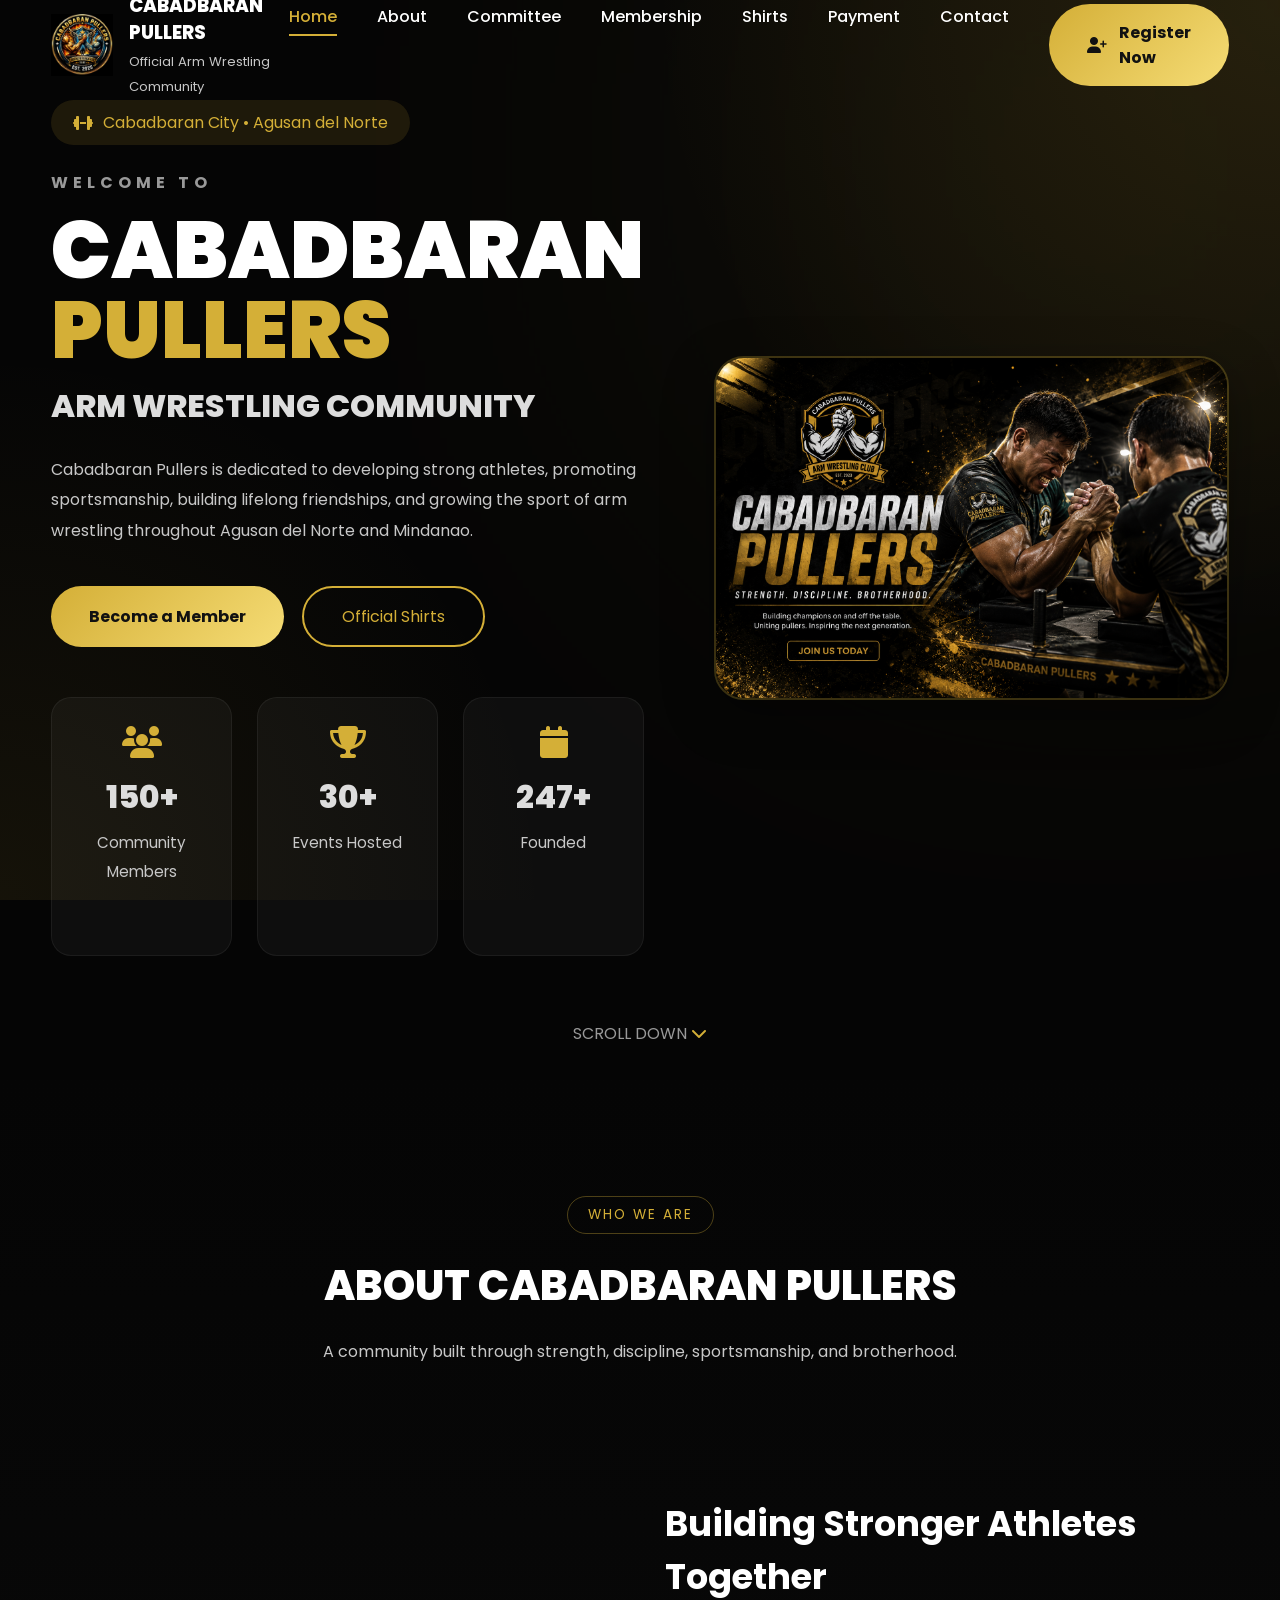
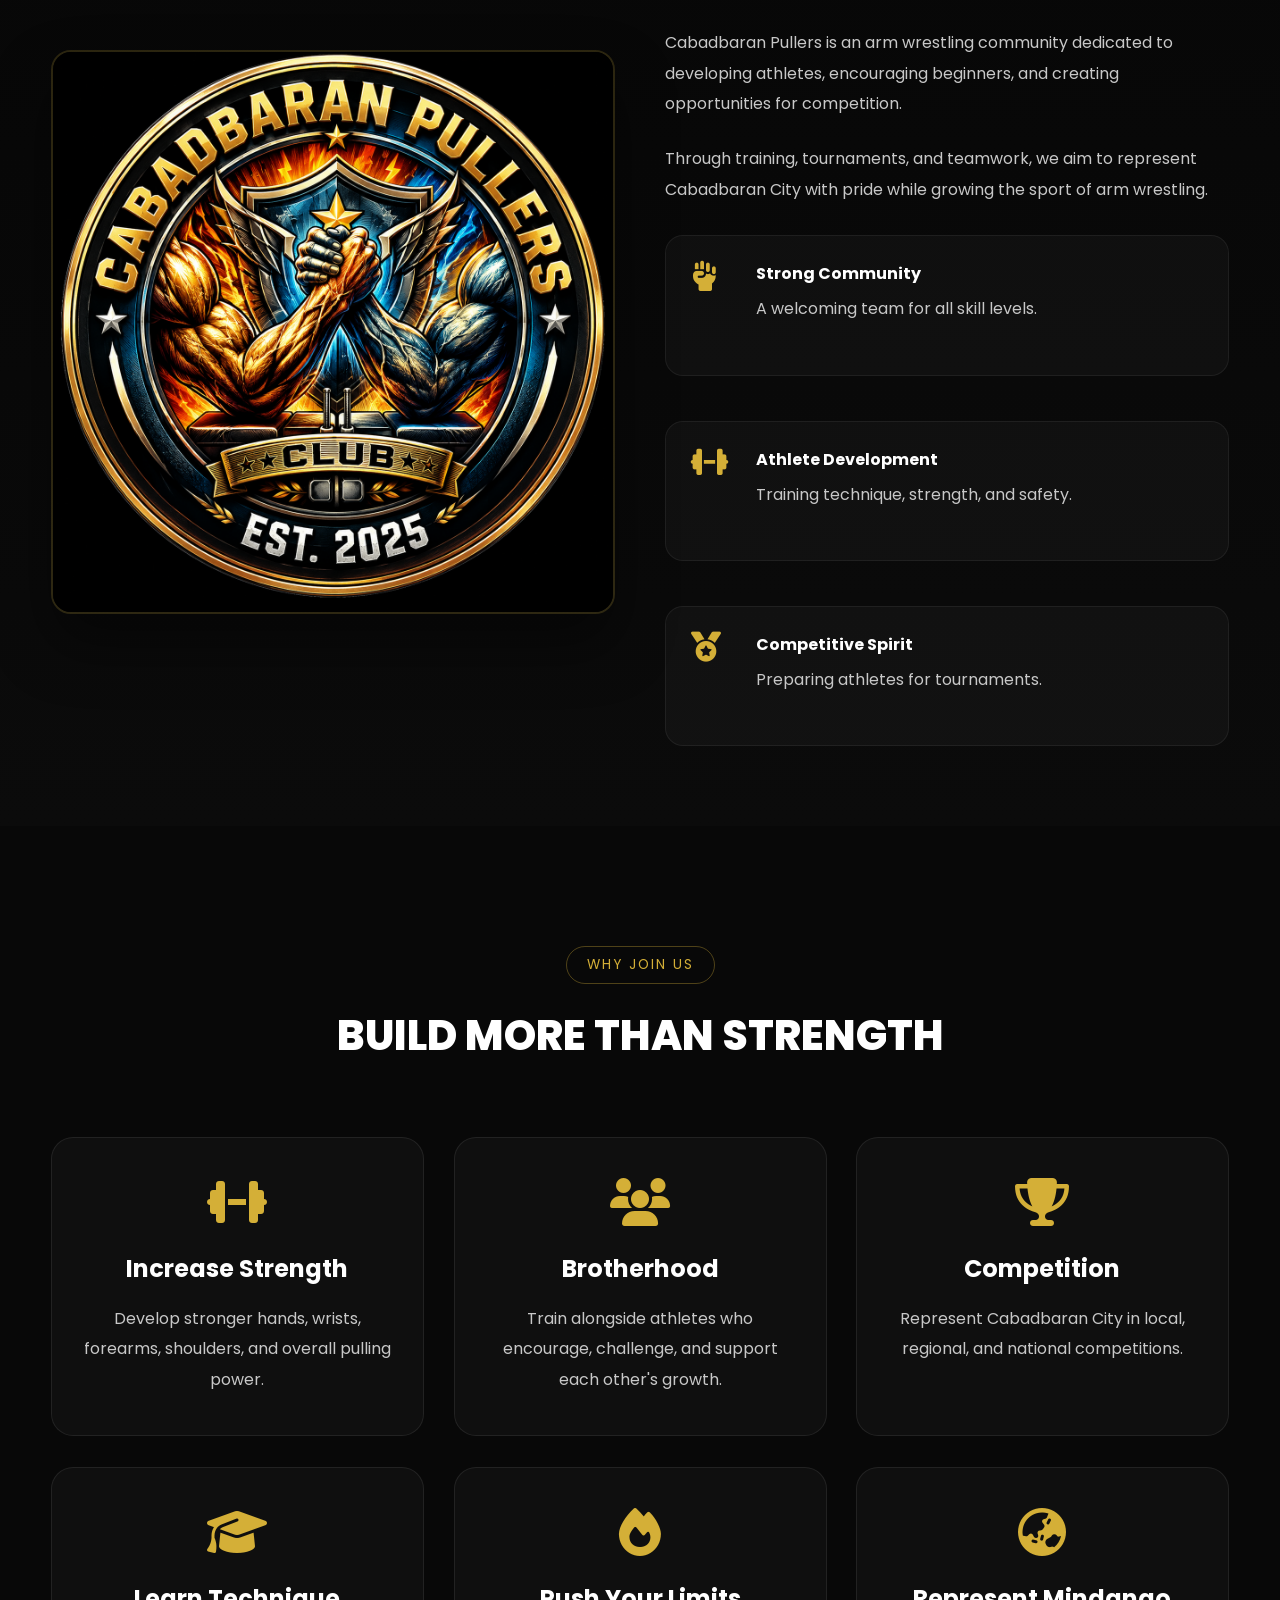
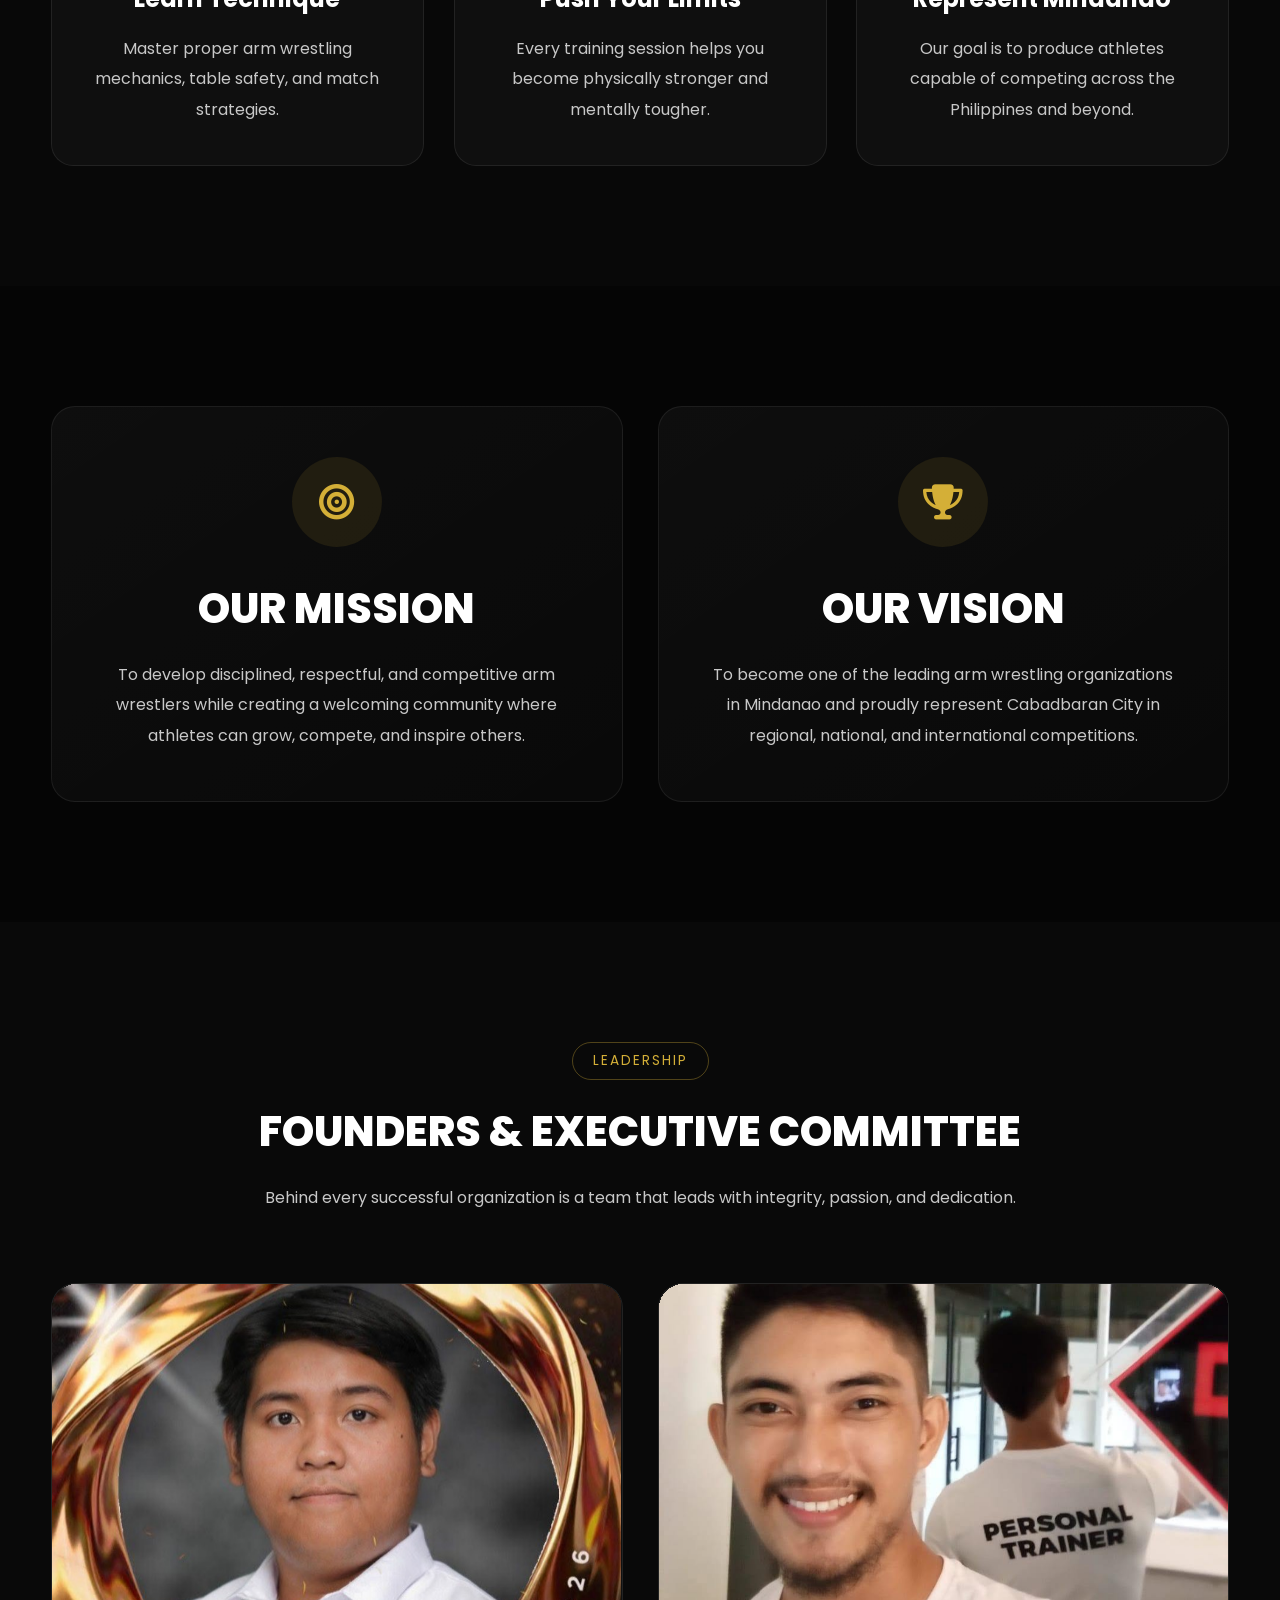
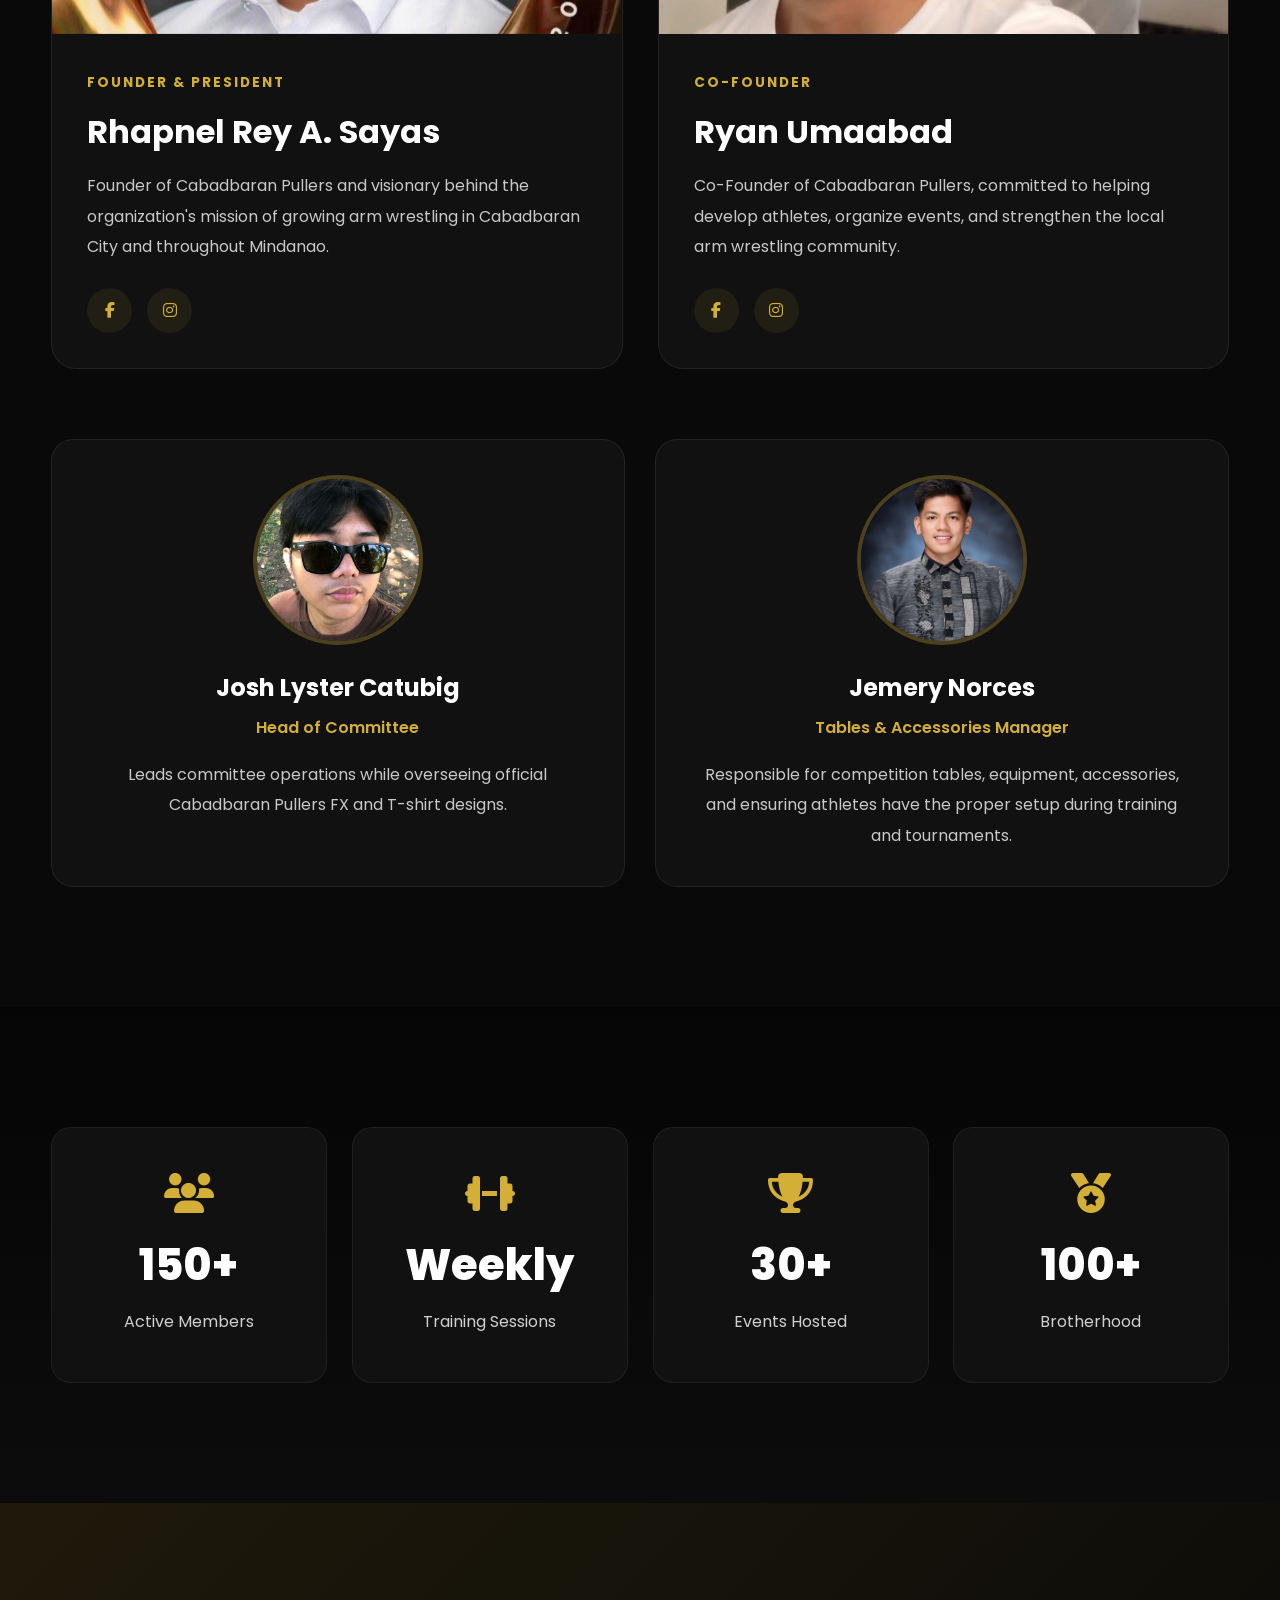
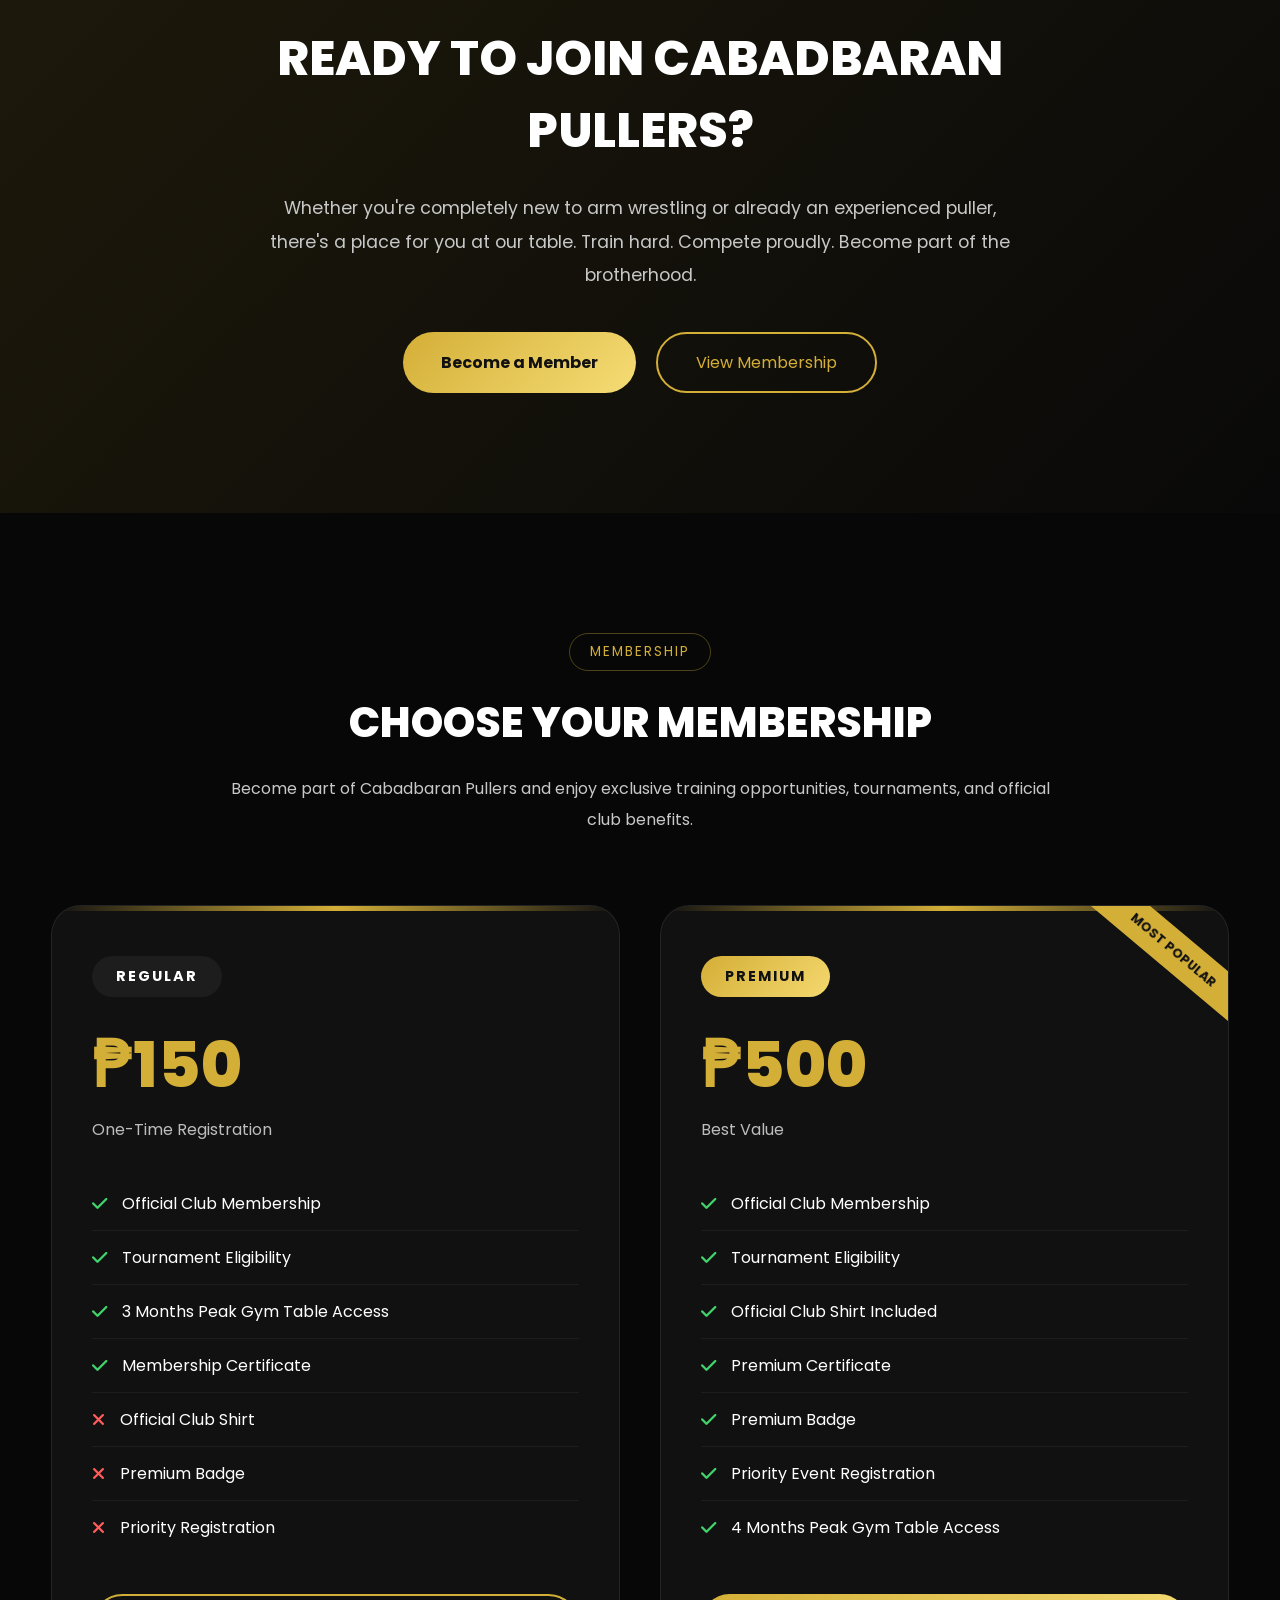
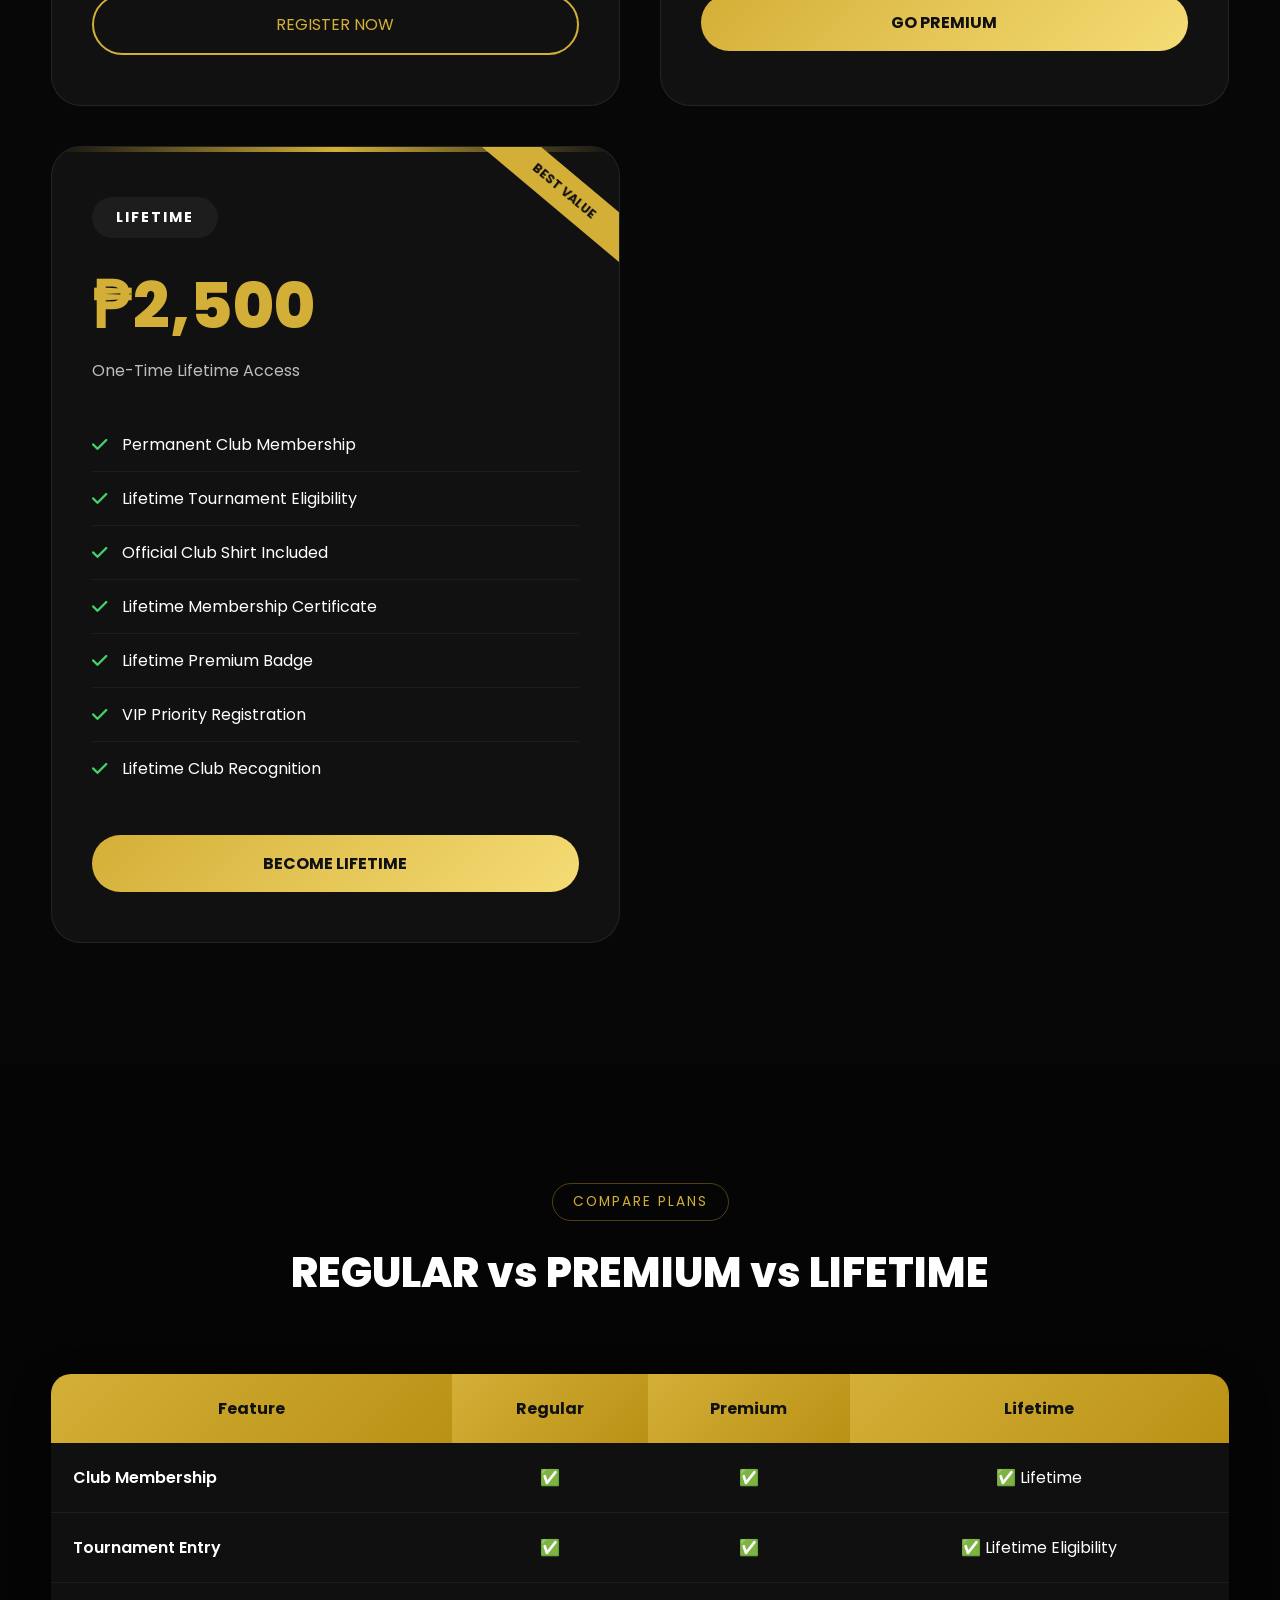
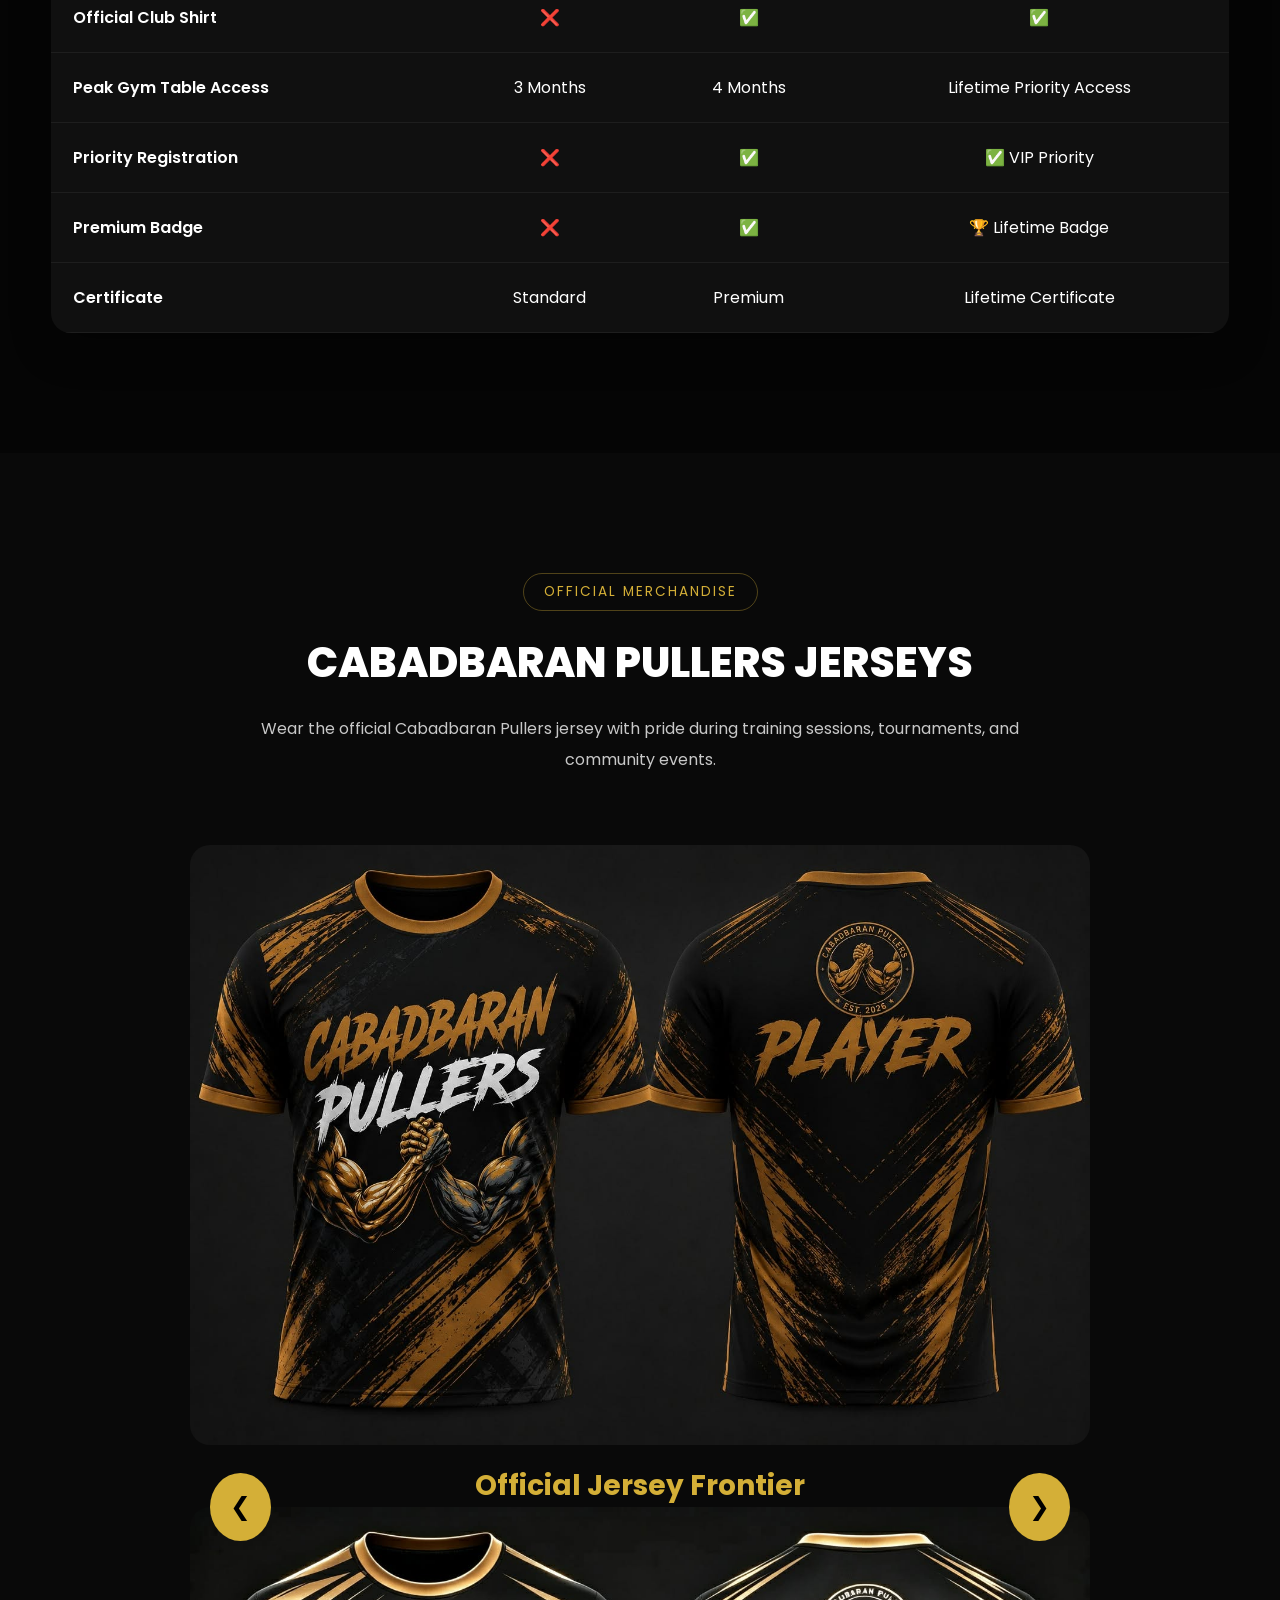
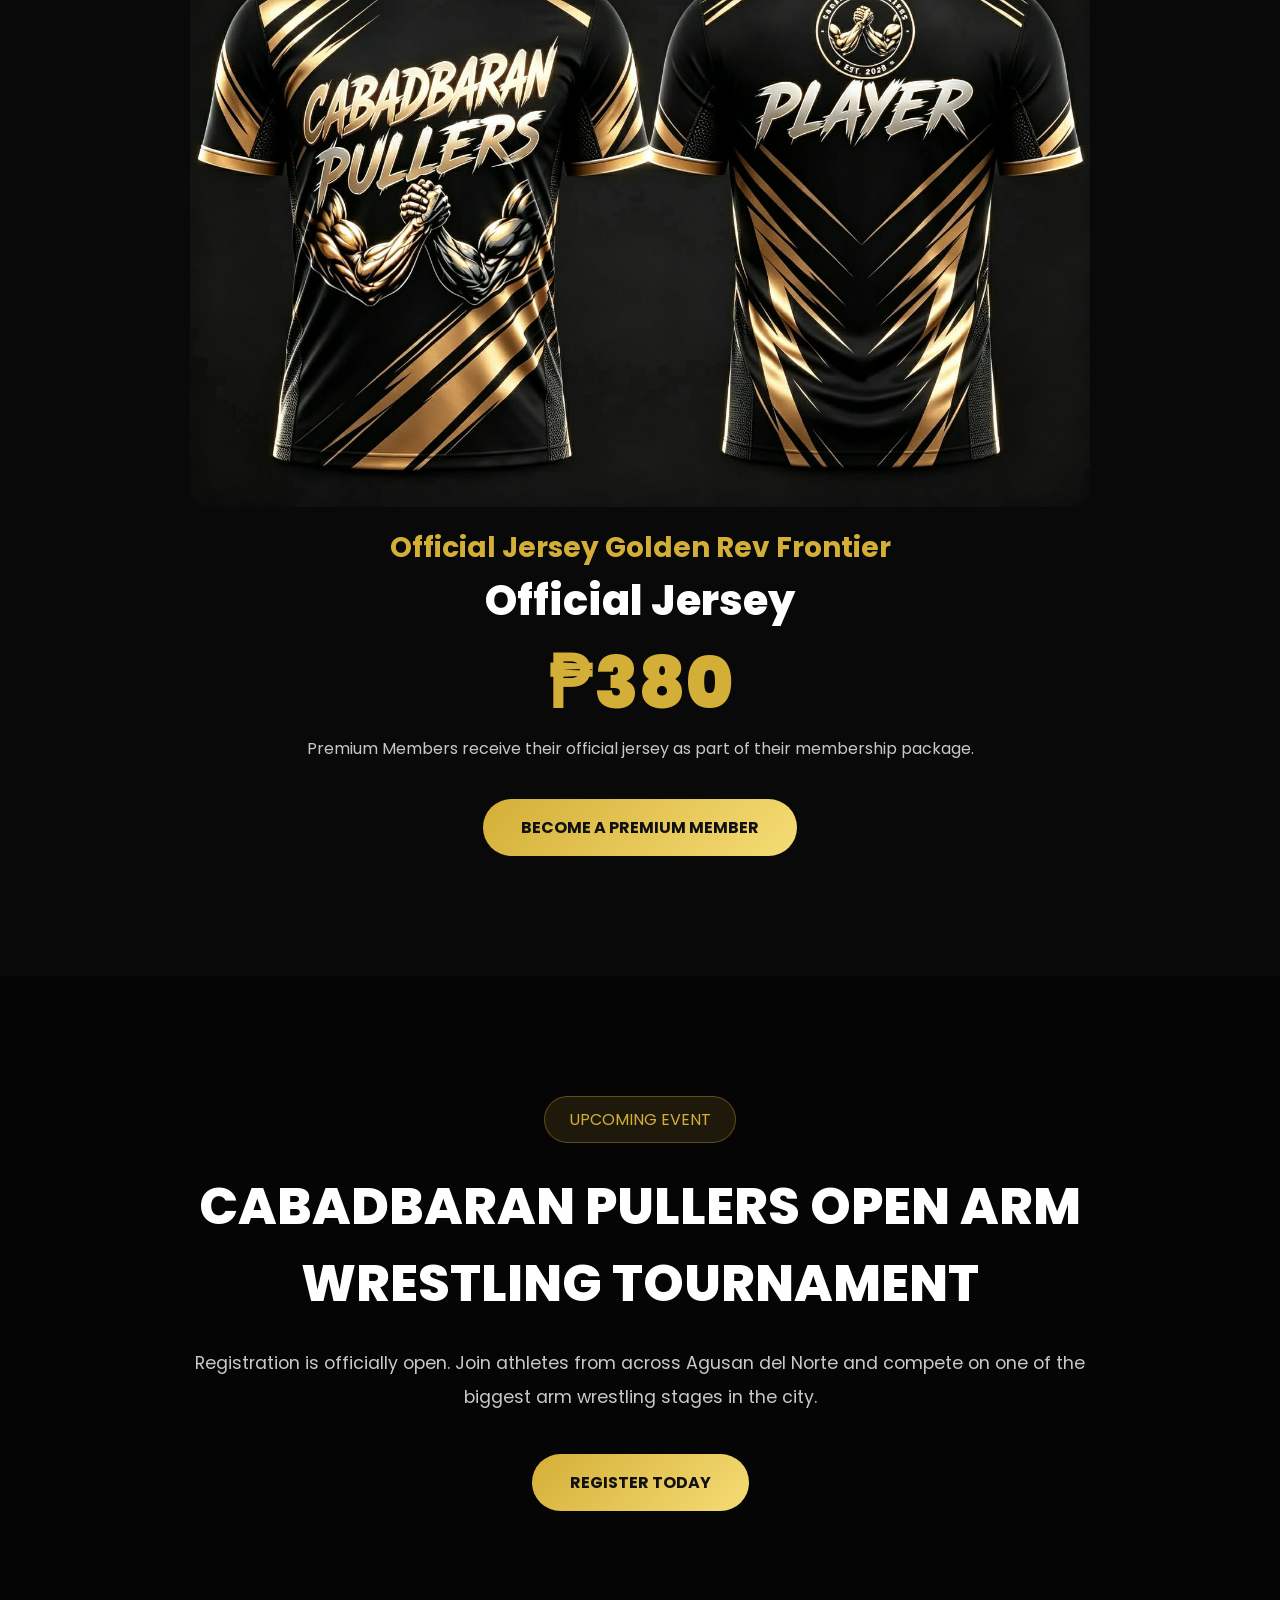
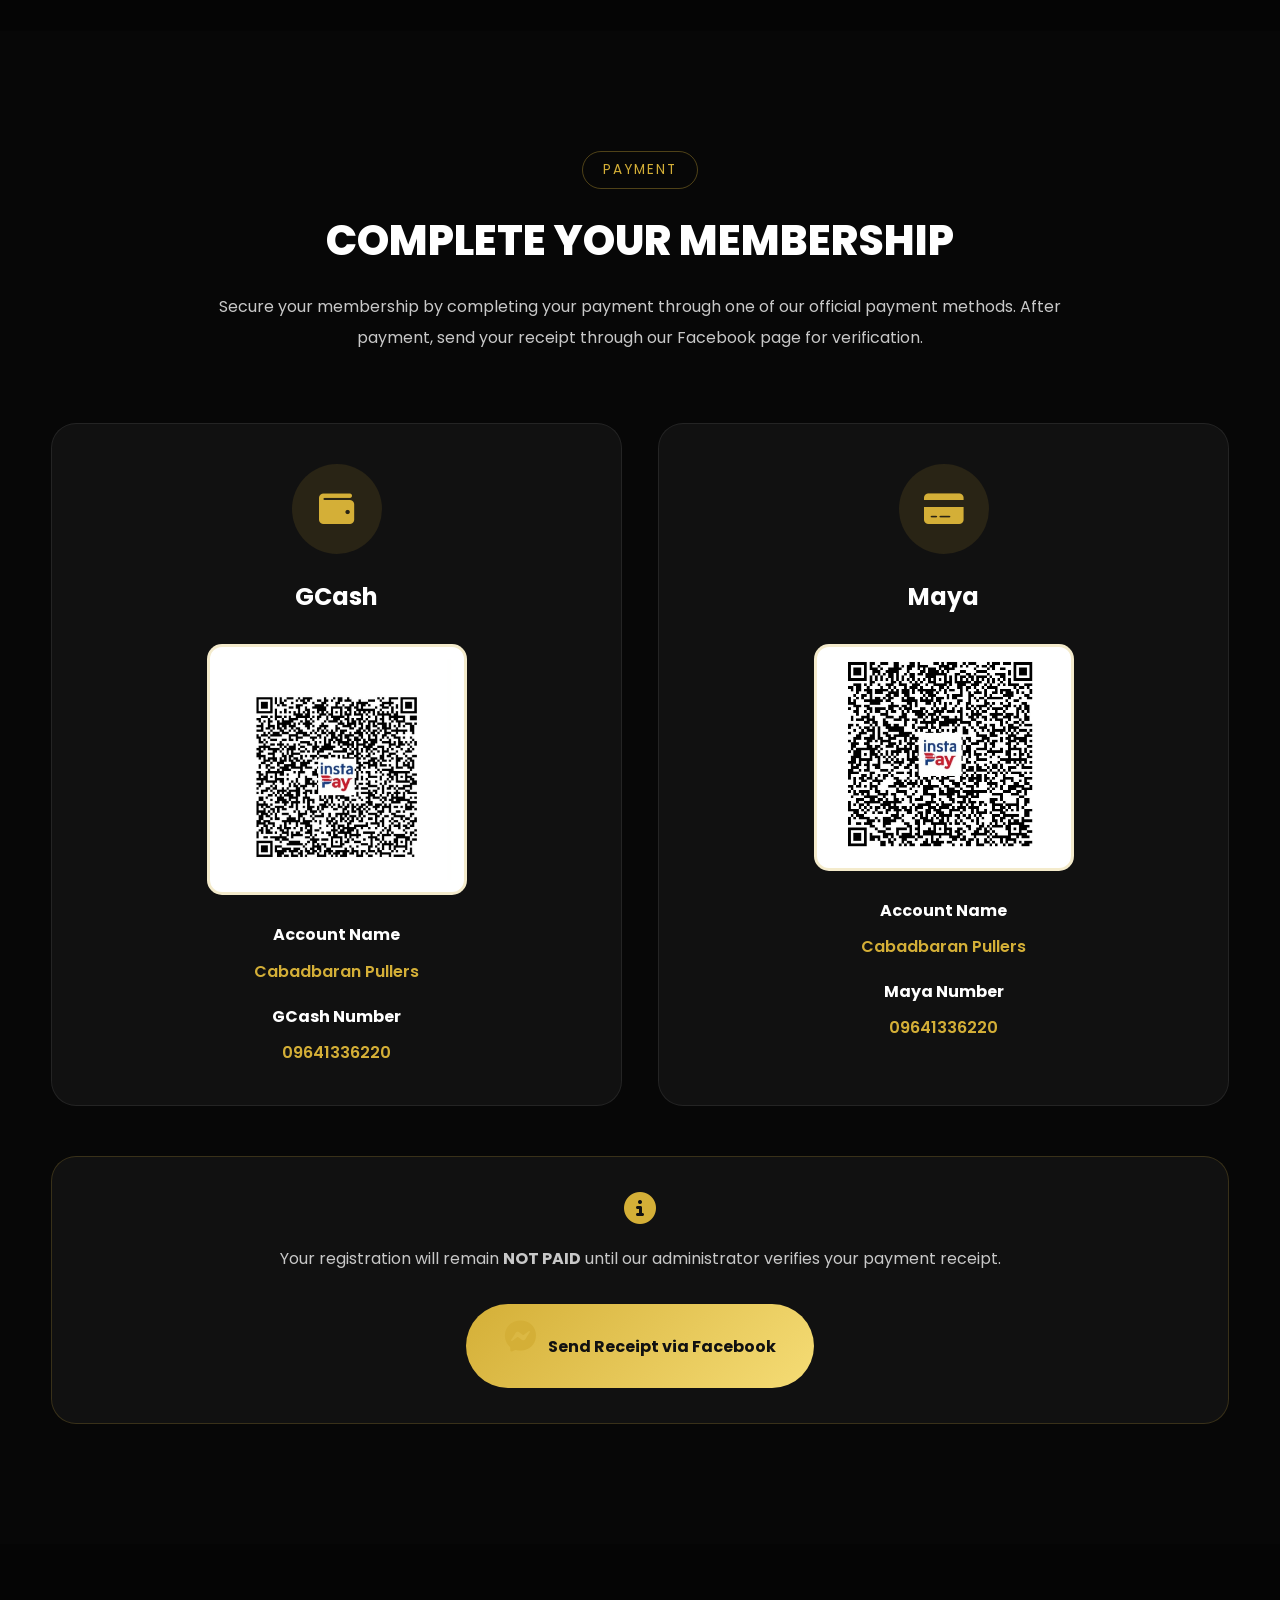
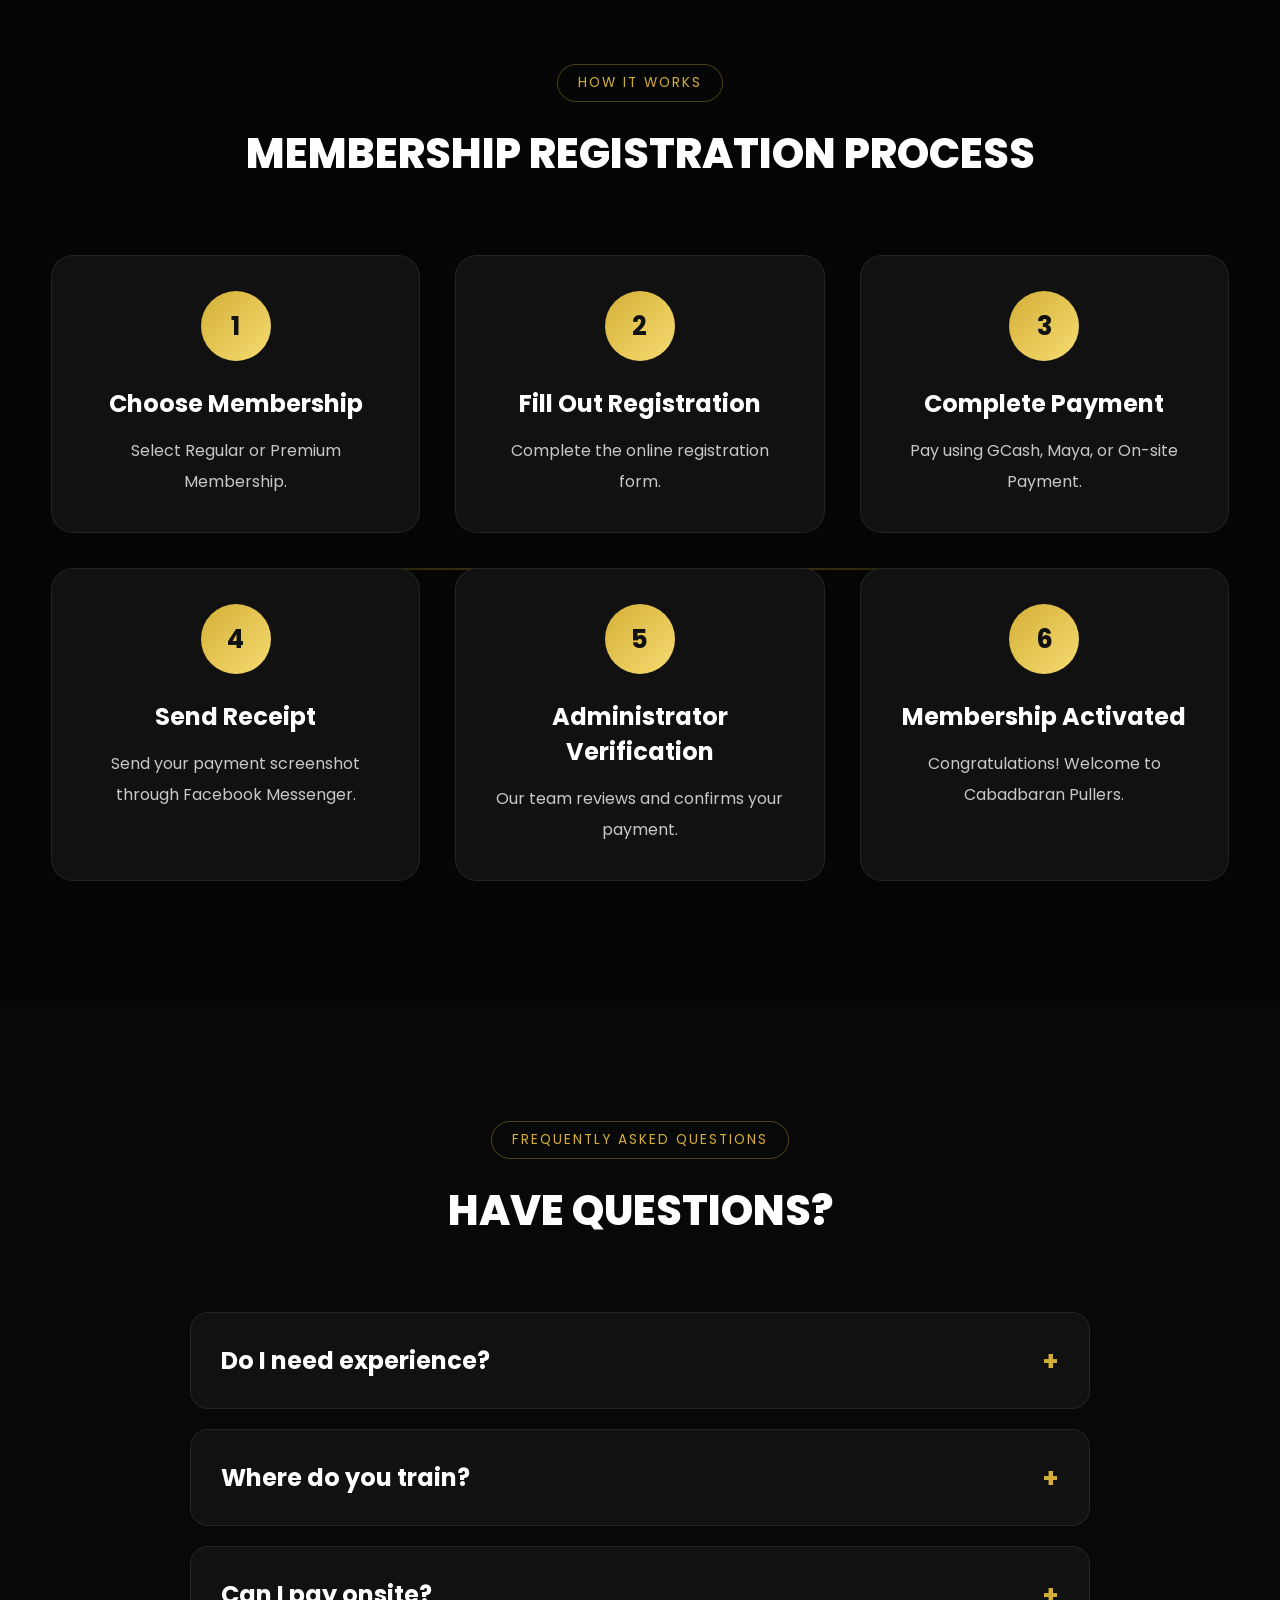
<file: index.html>
<!DOCTYPE html>
<html lang="en">
<head>

    <!-- ========================================= -->
    <!-- META -->
    <!-- ========================================= -->

    <meta charset="UTF-8">
    <meta name="viewport" content="width=device-width, initial-scale=1.0">

    <title>Cabadbaran Pullers | Official Arm Wrestling Community</title>

    <meta name="description"
          content="Official website of Cabadbaran Pullers Arm Wrestling Community, Cabadbaran City, Agusan del Norte.">

    <meta name="theme-color" content="#d4af37">

    <!-- ========================================= -->
    <!-- GOOGLE FONT -->
    <!-- ========================================= -->
     <link
        rel="icon"
        href="logo.png">

    <link rel="preconnect" href="https://fonts.googleapis.com">
    <link rel="preconnect" href="https://fonts.gstatic.com" crossorigin>

    <link href="https://fonts.googleapis.com/css2?family=Poppins:wght@300;400;500;600;700;800;900&display=swap"
          rel="stylesheet">

    <!-- ========================================= -->
    <!-- FONT AWESOME -->
    <!-- ========================================= -->

    <link rel="stylesheet"
          href="https://cdnjs.cloudflare.com/ajax/libs/font-awesome/6.7.2/css/all.min.css">

    <!-- ========================================= -->
    <!-- CSS -->
    <!-- ========================================= -->

    <link rel="stylesheet" href="style.css">

</head>

<body>

<!-- ========================================= -->
<!-- BACKGROUND -->
<!-- ========================================= -->

<div class="background">

    <div class="overlay"></div>

    <div class="gradient"></div>

</div>

<!-- ========================================= -->
<!-- HEADER -->
<!-- ========================================= -->

<header class="header">

    <div class="container">

        <a href="#" class="logo">

            <img src="logo.png" alt="Cabadbaran Pullers Logo">

            <div>

                <h2>CABADBARAN PULLERS</h2>

                <span>Official Arm Wrestling Community</span>

            </div>

        </a>

       <nav>
    <ul>
        <li><a href="#home">Home</a></li>
        <li><a href="#about">About</a></li>
        <li><a href="#committee">Committee</a></li>
        <li><a href="#membership">Membership</a></li>
        <li><a href="#shirts">Shirts</a></li>
        <li><a href="#payment">Payment</a></li>
        <li><a href="#contact">Contact</a></li>

        <!-- Mobile Register -->
        <li class="mobile-register">
            <a href="registration.html" class="btn-primary">
                <i class="fa-solid fa-user-plus"></i>
                Register Now
            </a>
        </li>
    </ul>
</nav>

        <button class="menu-toggle">

            <i class="fa-solid fa-bars"></i>

        </button>

    </div>

</header>

<!-- ========================================= -->
<!-- HERO -->
<!-- ========================================= -->

<section id="home" class="hero">

    <div class="container hero-grid">

        <!-- LEFT -->

        <div class="hero-content">

            <div class="hero-badge">

                <i class="fa-solid fa-dumbbell"></i>

                Cabadbaran City • Agusan del Norte

            </div>

            <h4>

                WELCOME TO

            </h4>

            <h1>

                CABADBARAN

                <span>PULLERS</span>

            </h1>

            <h2>

                ARM WRESTLING COMMUNITY

            </h2>

            <p>

                Cabadbaran Pullers is dedicated to developing strong athletes,
                promoting sportsmanship,
                building lifelong friendships,
                and growing the sport of arm wrestling throughout
                Agusan del Norte and Mindanao.

            </p>

            <div class="hero-buttons">

                <a href="registration.html" class="btn-primary">

                    Become a Member

                </a>

                <a href="#shirts" class="btn-secondary">

                    Official Shirts

                </a>

            </div>

            <div class="hero-stats">

                <div>

                    <i class="fa-solid fa-users"></i>

                    <h2>150+</h2>

                    <p>Community Members</p>

                </div>

                <div>

                    <i class="fa-solid fa-trophy"></i>

                    <h2>30+</h2>

                    <p>Events Hosted</p>

                </div>

                <div>

                    <i class="fa-solid fa-calendar"></i>

                    <h2>2025</h2>

                    <p>Founded</p>

                </div>

            </div>

        </div>

        <!-- RIGHT -->

        <div class="hero-image">

            <img src="hero.png"
                 alt="Arm Wrestling Match">

        </div>

    </div>

    <!-- SCROLL -->

    <div class="scroll">

        <span>SCROLL DOWN</span>

        <i class="fa-solid fa-chevron-down"></i>

    </div>

</section>

<!-- ========================================= -->
<!-- ABOUT -->
<!-- ========================================= -->

<section id="about" class="about">

    <div class="container">

        <div class="section-header">

            <span class="section-subtitle">
                WHO WE ARE
            </span>

            <h2>
                ABOUT CABADBARAN PULLERS
            </h2>

            <p>
                A community built through strength, discipline,
                sportsmanship, and brotherhood.
            </p>

        </div>


        <div class="about-grid">


            <!-- IMAGE -->

            <div class="about-image">

                <img src="logo.png"
                     alt="Cabadbaran Pullers Training">

            </div>



            <!-- CONTENT -->

            <div class="about-content">


                <h3>
                    Building Stronger Athletes Together
                </h3>


                <p>
                    Cabadbaran Pullers is an arm wrestling community
                    dedicated to developing athletes, encouraging
                    beginners, and creating opportunities for competition.
                </p>


                <p>
                    Through training, tournaments, and teamwork,
                    we aim to represent Cabadbaran City with pride
                    while growing the sport of arm wrestling.
                </p>



                <div class="about-features">


                    <div class="feature">

                        <i class="fa-solid fa-hand-fist"></i>

                        <div>

                            <h4>
                                Strong Community
                            </h4>

                            <p>
                                A welcoming team for all skill levels.
                            </p>

                        </div>

                    </div>




                    <div class="feature">

                        <i class="fa-solid fa-dumbbell"></i>

                        <div>

                            <h4>
                                Athlete Development
                            </h4>

                            <p>
                                Training technique, strength, and safety.
                            </p>

                        </div>

                    </div>





                    <div class="feature">

                        <i class="fa-solid fa-medal"></i>

                        <div>

                            <h4>
                                Competitive Spirit
                            </h4>

                            <p>
                                Preparing athletes for tournaments.
                            </p>

                        </div>

                    </div>


                </div>


            </div>


        </div>


    </div>


</section>
<!-- ========================================= -->
<!-- WHY JOIN -->
<!-- ========================================= -->

<section class="why">

    <div class="container">

        <div class="section-header">

            <span class="section-subtitle">

                WHY JOIN US

            </span>

            <h2>

                BUILD MORE THAN STRENGTH

            </h2>

        </div>

        <div class="why-grid">

            <div class="why-card">

                <i class="fa-solid fa-dumbbell"></i>

                <h3>

                    Increase Strength

                </h3>

                <p>

                    Develop stronger hands,
                    wrists,
                    forearms,
                    shoulders,
                    and overall pulling power.

                </p>

            </div>

            <div class="why-card">

                <i class="fa-solid fa-users"></i>

                <h3>

                    Brotherhood

                </h3>

                <p>

                    Train alongside athletes who encourage,
                    challenge,
                    and support each other's growth.

                </p>

            </div>

            <div class="why-card">

                <i class="fa-solid fa-trophy"></i>

                <h3>

                    Competition

                </h3>

                <p>

                    Represent Cabadbaran City in local,
                    regional,
                    and national competitions.

                </p>

            </div>

            <div class="why-card">

                <i class="fa-solid fa-graduation-cap"></i>

                <h3>

                    Learn Technique

                </h3>

                <p>

                    Master proper arm wrestling mechanics,
                    table safety,
                    and match strategies.

                </p>

            </div>

            <div class="why-card">

                <i class="fa-solid fa-fire"></i>

                <h3>

                    Push Your Limits

                </h3>

                <p>

                    Every training session helps you become
                    physically stronger
                    and mentally tougher.

                </p>

            </div>

            <div class="why-card">

                <i class="fa-solid fa-earth-asia"></i>

                <h3>

                    Represent Mindanao

                </h3>

                <p>

                    Our goal is to produce athletes capable of
                    competing across the Philippines
                    and beyond.

                </p>

            </div>

        </div>

    </div>

</section>

<!-- ========================================= -->
<!-- MISSION & VISION -->
<!-- ========================================= -->

<section class="mission">

    <div class="container">

        <div class="mission-grid">

            <div class="mission-card">

                <i class="fa-solid fa-bullseye"></i>

                <h2>

                    OUR MISSION

                </h2>

                <p>

                    To develop disciplined,
                    respectful,
                    and competitive arm wrestlers while creating
                    a welcoming community where athletes can grow,
                    compete,
                    and inspire others.

                </p>

            </div>

            <div class="mission-card">

                <i class="fa-solid fa-trophy"></i>

                <h2>

                    OUR VISION

                </h2>

                <p>

                    To become one of the leading arm wrestling
                    organizations in Mindanao and proudly represent
                    Cabadbaran City in regional,
                    national,
                    and international competitions.

                </p>

            </div>

        </div>

    </div>

</section>

<!-- ========================================= -->
<!-- FOUNDERS & EXECUTIVE COMMITTEE -->
<!-- ========================================= -->

<section id="committee" class="committee">

    <div class="container">

        <div class="section-header">

            <span class="section-subtitle">

                LEADERSHIP

            </span>

            <h2>

                FOUNDERS & EXECUTIVE COMMITTEE

            </h2>

            <p>

                Behind every successful organization is a team that leads with
                integrity, passion, and dedication.

            </p>

        </div>

        <!-- ========================================= -->
        <!-- FOUNDERS -->
        <!-- ========================================= -->

        <div class="founders-grid">

            <!-- Founder -->

            <div class="leader-card founder">

                <div class="leader-image">

                    <img src="founder.jpg"
                         alt="Rhapnel Rey A. Sayas">

                </div>

                <div class="leader-content">

                    <span class="leader-position">

                        Founder & President

                    </span>

                    <h3>

                        Rhapnel Rey A. Sayas

                    </h3>

                    <p>

                        Founder of Cabadbaran Pullers and visionary behind the
                        organization's mission of growing arm wrestling in
                        Cabadbaran City and throughout Mindanao.

                    </p>

                    <div class="leader-social">

                        <a href="#"><i class="fab fa-facebook-f"></i></a>

                        <a href="#"><i class="fab fa-instagram"></i></a>

                    </div>

                </div>

            </div>

            <!-- Co-Founder -->

            <div class="leader-card founder">

                <div class="leader-image">

                    <img src="cofounder.jpg"
                         alt="Ryan Umaabad">

                </div>

                <div class="leader-content">

                    <span class="leader-position">

                        Co-Founder

                    </span>

                    <h3>

                        Ryan Umaabad

                    </h3>

                    <p>

                        Co-Founder of Cabadbaran Pullers, committed to helping
                        develop athletes, organize events, and strengthen the
                        local arm wrestling community.

                    </p>

                    <div class="leader-social">

                        <a href="#"><i class="fab fa-facebook-f"></i></a>

                        <a href="#"><i class="fab fa-instagram"></i></a>

                    </div>

                </div>

            </div>

        </div>

        <!-- ========================================= -->
        <!-- EXECUTIVE COMMITTEE -->
        <!-- ========================================= -->

        <div class="committee-grid">

            <!-- Josh -->

            <div class="committee-card">

                <img src="josh.jpg"
                     alt="Josh Lyster Catubig">

                <h3>

                    Josh Lyster Catubig

                </h3>

                <span>

                    Head of Committee

                </span>

                <p>

                    Leads committee operations while overseeing official
                    Cabadbaran Pullers FX and T-shirt designs.

                </p>

            </div>

            <!-- Jeremey -->

            <div class="committee-card">

                <img src="jeremey.jpg"
                     alt="Jeremey Norces">

                <h3>

                    Jemery Norces

                </h3>

                <span>

                    Tables & Accessories Manager

                </span>

                <p>

                    Responsible for competition tables,
                    equipment,
                    accessories,
                    and ensuring athletes have the proper setup during
                    training and tournaments.

                </p>

            </div>

        </div>

    </div>

</section>

<!-- ========================================= -->
<!-- CLUB STATISTICS -->
<!-- ========================================= -->

<section class="statistics">

    <div class="container">

        <div class="statistics-grid">

            <div class="stat-box">

                <i class="fa-solid fa-users"></i>

                <h2>

                    150+

                </h2>

                <p>

                    Active Members

                </p>

            </div>

            <div class="stat-box">

                <i class="fa-solid fa-dumbbell"></i>

                <h2>

                    Weekly

                </h2>

                <p>

                    Training Sessions

                </p>

            </div>

            <div class="stat-box">

                <i class="fa-solid fa-trophy"></i>

                <h2>

                    30+

                </h2>

                <p>

                    Events Hosted

                </p>

            </div>

            <div class="stat-box">

                <i class="fa-solid fa-medal"></i>

                <h2>

                    100%

                </h2>

                <p>

                    Brotherhood

                </p>

            </div>

        </div>

    </div>

</section>

<!-- ========================================= -->
<!-- CALL TO ACTION -->
<!-- ========================================= -->

<section class="cta">

    <div class="container">

        <div class="cta-content">

            <h2>

                READY TO JOIN CABADBARAN PULLERS?

            </h2>

            <p>

                Whether you're completely new to arm wrestling or already an
                experienced puller, there's a place for you at our table.

                Train hard.

                Compete proudly.

                Become part of the brotherhood.

            </p>

            <div class="cta-buttons">

                <a href="register.html"
                   class="btn-primary">

                    Become a Member

                </a>

                <a href="#membership"
                   class="btn-secondary">

                    View Membership

                </a>

            </div>

        </div>

    </div>

</section>

<!-- ========================================= -->
<!-- MEMBERSHIP -->
<!-- ========================================= -->

<section id="membership" class="membership">

    <div class="container">

        <div class="section-header">

            <span class="section-subtitle">

                MEMBERSHIP

            </span>

            <h2>

                CHOOSE YOUR MEMBERSHIP

            </h2>

            <p>

                Become part of Cabadbaran Pullers and enjoy exclusive
                training opportunities, tournaments, and official club
                benefits.

            </p>

        </div>


        <div class="membership-grid">


            <!-- ========================================= -->
            <!-- REGULAR -->
            <!-- ========================================= -->

            <div class="membership-card regular">

                <div class="plan-name">

                    REGULAR

                </div>

                <h2>

                    ₱150

                </h2>

                <span>

                    One-Time Registration

                </span>


                <ul>

                    <li>
                        <i class="fa-solid fa-check"></i>
                        Official Club Membership
                    </li>

                    <li>
                        <i class="fa-solid fa-check"></i>
                        Tournament Eligibility
                    </li>

                    <li>
                        <i class="fa-solid fa-check"></i>
                        3 Months Peak Gym Table Access
                    </li>

                    <li>
                        <i class="fa-solid fa-check"></i>
                        Membership Certificate
                    </li>

                    <li>
                        <i class="fa-solid fa-xmark"></i>
                        Official Club Shirt
                    </li>

                    <li>
                        <i class="fa-solid fa-xmark"></i>
                        Premium Badge
                    </li>

                    <li>
                        <i class="fa-solid fa-xmark"></i>
                        Priority Registration
                    </li>

                </ul>


                <a href="registration.html?plan=regular"
                   class="btn-secondary">

                    REGISTER NOW

                </a>

            </div>



            <!-- ========================================= -->
            <!-- PREMIUM -->
            <!-- ========================================= -->

            <div class="membership-card premium">


                <div class="popular">

                    MOST POPULAR

                </div>


                <div class="plan-name premium-color">

                    PREMIUM

                </div>


                <h2>

                    ₱500

                </h2>


                <span>

                    Best Value

                </span>



                <ul>

                    <li>
                        <i class="fa-solid fa-check"></i>
                        Official Club Membership
                    </li>

                    <li>
                        <i class="fa-solid fa-check"></i>
                        Tournament Eligibility
                    </li>

                    <li>
                        <i class="fa-solid fa-check"></i>
                        Official Club Shirt Included
                    </li>

                    <li>
                        <i class="fa-solid fa-check"></i>
                        Premium Certificate
                    </li>

                    <li>
                        <i class="fa-solid fa-check"></i>
                        Premium Badge
                    </li>

                    <li>
                        <i class="fa-solid fa-check"></i>
                        Priority Event Registration
                    </li>

                    <li>
                        <i class="fa-solid fa-check"></i>
                        4 Months Peak Gym Table Access
                    </li>

                </ul>


                <a href="registration.html?plan=premium"
                   class="btn-primary">

                    GO PREMIUM

                </a>


            </div>




            <!-- ========================================= -->
            <!-- LIFETIME -->
            <!-- ========================================= -->

            <div class="membership-card lifetime">


                <div class="popular lifetime-badge">

                    BEST VALUE

                </div>


                <div class="plan-name lifetime-color">

                    LIFETIME

                </div>


                <h2>

                    ₱2,500

                </h2>


                <span>

                    One-Time Lifetime Access

                </span>



                <ul>


                    <li>
                        <i class="fa-solid fa-check"></i>
                        Permanent Club Membership
                    </li>


                    <li>
                        <i class="fa-solid fa-check"></i>
                        Lifetime Tournament Eligibility
                    </li>


                    <li>
                        <i class="fa-solid fa-check"></i>
                        Official Club Shirt Included
                    </li>


                    <li>
                        <i class="fa-solid fa-check"></i>
                        Lifetime Membership Certificate
                    </li>


                    <li>
                        <i class="fa-solid fa-check"></i>
                        Lifetime Premium Badge
                    </li>


                    <li>
                        <i class="fa-solid fa-check"></i>
                        VIP Priority Registration
                    </li>


                    <li>
                        <i class="fa-solid fa-check"></i>
                        Lifetime Club Recognition
                    </li>


                </ul>



                <a href="register.html?plan=lifetime"
                   class="btn-primary">

                    BECOME LIFETIME

                </a>



            </div>



        </div>

    </div>

</section>





<!-- ========================================= -->
<!-- MEMBERSHIP COMPARISON -->
<!-- ========================================= -->


<section class="comparison">


    <div class="container">


        <div class="section-header">


            <span class="section-subtitle">

                COMPARE PLANS

            </span>


            <h2>

                REGULAR vs PREMIUM vs LIFETIME

            </h2>


        </div>




        <div class="comparison-table">


            <table>


                <thead>


                    <tr>

                        <th>Feature</th>

                        <th>Regular</th>

                        <th>Premium</th>

                        <th>Lifetime</th>

                    </tr>


                </thead>



                <tbody>



                    <tr>

                        <td>Club Membership</td>

                        <td>✅</td>

                        <td>✅</td>

                        <td>✅ Lifetime</td>

                    </tr>




                    <tr>

                        <td>Tournament Entry</td>

                        <td>✅</td>

                        <td>✅</td>

                        <td>✅ Lifetime Eligibility</td>

                    </tr>




                    <tr>

                        <td>Official Club Shirt</td>

                        <td>❌</td>

                        <td>✅</td>

                        <td>✅</td>

                    </tr>




                    <tr>

                        <td>Peak Gym Table Access</td>

                        <td>3 Months</td>

                        <td>4 Months</td>

                        <td>Lifetime Priority Access</td>

                    </tr>




                    <tr>

                        <td>Priority Registration</td>

                        <td>❌</td>

                        <td>✅</td>

                        <td>✅ VIP Priority</td>

                    </tr>




                    <tr>

                        <td>Premium Badge</td>

                        <td>❌</td>

                        <td>✅</td>

                        <td>🏆 Lifetime Badge</td>

                    </tr>




                    <tr>

                        <td>Certificate</td>

                        <td>Standard</td>

                        <td>Premium</td>

                        <td>Lifetime Certificate</td>

                    </tr>



                </tbody>


            </table>


        </div>


    </div>


</section>

<!-- ========================================= -->
<!-- OFFICIAL SHIRTS -->
<!-- ========================================= -->

<section id="shirts" class="shirts">

    <div class="container">

        <div class="section-header">

            <span class="section-subtitle">

                OFFICIAL MERCHANDISE

            </span>

            <h2>

                CABADBARAN PULLERS JERSEYS

            </h2>

            <p>

                Wear the official Cabadbaran Pullers jersey with pride during
                training sessions, tournaments, and community events.

            </p>

        </div>

     <div class="shirt-slider">

    <div class="slide active">

        <img src="1.jpg" alt="Official Jersey Frontier">

        <h3>
            Official Jersey Frontier
        </h3>

    </div>

  <div class="slide active">

        <img src="e6.jpg" alt="Official Jersey Golden Rev Frontier">

        <h3>
            Official Jersey Golden Rev Frontier
        </h3>

    </div>
    <div class="slide">

        <img src="2.jpg" alt="Official Jersey Black Noir">

        <h3>
            Official Jersey Black Noir
        </h3>

    </div>


    <div class="slide">

        <img src="3.jpg" alt="Competition Jersey">

        <h3>
            Competition HighAce Edition
        </h3>

    </div>


    <div class="slide">

        <img src="4.jpg" alt="Premium Jersey">

        <h3>
            Premium Cabadbaranon Edition
        </h3>

    </div>


    <div class="slide">

        <img src="c1.png" alt="CP Edition Jersey">

        <h3>
            Golden Haven CP Edition
        </h3>

    </div>


    <div class="slide">

        <img src="e2.png" alt="CP Edition Jersey">

        <h3>
            Royal Void CP Edition
        </h3>

    </div>


    <div class="slide">

        <img src="e3.png" alt="RS Development Edition Jersey">

        <h3>
            Classic RS Development Edition
        </h3>

    </div>


    <div class="slide">

        <img src="e4.png" alt="RS Development Edition Jersey">

        <h3>
            Limited Midnight Fury RS Development Edition
        </h3>

    </div>


    <button class="prev">
        ❮
    </button>

    <button class="next">
        ❯
    </button>


</div>


<div class="shirt-price">

            <h2>

                Official Jersey

            </h2>

            <h1>

                ₱380

            </h1>

            <p>

                Premium Members receive their official jersey as part of their
                membership package.

            </p>

            <a href="registration.html?plan=premium"
               class="btn-primary">

                BECOME A PREMIUM MEMBER

            </a>

        </div>

    </div>

</section>

<!-- ========================================= -->
<!-- UPCOMING TOURNAMENT -->
<!-- ========================================= -->

<section class="event-banner">

    <div class="container">

        <div class="event-content">

            <span>

                UPCOMING EVENT

            </span>

            <h2>

                CABADBARAN PULLERS
                OPEN ARM WRESTLING TOURNAMENT

            </h2>

            <p>

                Registration is officially open.

                Join athletes from across Agusan del Norte and compete on one
                of the biggest arm wrestling stages in the city.

            </p>

            <a href="register.html"
               class="btn-primary">

                REGISTER TODAY

            </a>

        </div>

    </div>

</section>
<!-- ========================================= -->
<!-- PAYMENT -->
<!-- ========================================= -->

<section id="payment" class="payment">

    <div class="container">

        <div class="section-header">

            <span class="section-subtitle">

                PAYMENT

            </span>

            <h2>

                COMPLETE YOUR MEMBERSHIP

            </h2>

            <p>

                Secure your membership by completing your payment through one
                of our official payment methods. After payment, send your
                receipt through our Facebook page for verification.

            </p>

        </div>

        <div class="payment-grid">

            <!-- GCash -->

            <div class="payment-card">

                <div class="payment-icon">

                    <i class="fa-solid fa-wallet"></i>

                </div>

                <h3>

                    GCash

                </h3>

                <img src="gcashqr.jpg"
                     alt="GCash QR Code"
                     class="qr-image">

                <div class="payment-details">

                    <p>

                        <strong>Account Name</strong>

                    </p>

                    <span>

                        Cabadbaran Pullers

                    </span>

                    <p>

                        <strong>GCash Number</strong>

                    </p>

                    <span>

                        09641336220

                    </span>

                </div>

            </div>

            <!-- Maya -->

            <div class="payment-card">

                <div class="payment-icon">

                    <i class="fa-solid fa-credit-card"></i>

                </div>

                <h3>

                    Maya

                </h3>

                <img src="mayaqr.jpg"
                     alt="Maya QR Code"
                     class="qr-image">

                <div class="payment-details">

                    <p>

                        <strong>Account Name</strong>

                    </p>

                    <span>

                        Cabadbaran Pullers

                    </span>

                    <p>

                        <strong>Maya Number</strong>

                    </p>

                    <span>

                        09641336220

                    </span>

                </div>

            </div>

        </div>

        <div class="payment-note">

            <i class="fa-solid fa-circle-info"></i>

            <p>

                Your registration will remain
                <strong>NOT PAID</strong>
                until our administrator verifies your payment receipt.

            </p>

            <a href="https://www.facebook.com/profile.php?id=61585529980244"
               target="_blank"
               class="btn-primary">

                <i class="fab fa-facebook-messenger"></i>

                Send Receipt via Facebook

            </a>

        </div>

    </div>

</section>

<!-- ========================================= -->
<!-- REGISTRATION PROCESS -->
<!-- ========================================= -->

<section class="registration-process">

    <div class="container">

        <div class="section-header">

            <span class="section-subtitle">

                HOW IT WORKS

            </span>

            <h2>

                MEMBERSHIP REGISTRATION PROCESS

            </h2>

        </div>

        <div class="timeline">

            <div class="timeline-item">

                <div class="timeline-number">

                    1

                </div>

                <h3>

                    Choose Membership

                </h3>

                <p>

                    Select Regular or Premium Membership.

                </p>

            </div>

            <div class="timeline-item">

                <div class="timeline-number">

                    2

                </div>

                <h3>

                    Fill Out Registration

                </h3>

                <p>

                    Complete the online registration form.

                </p>

            </div>

            <div class="timeline-item">

                <div class="timeline-number">

                    3

                </div>

                <h3>

                    Complete Payment

                </h3>

                <p>

                    Pay using GCash, Maya, or On-site Payment.

                </p>

            </div>

            <div class="timeline-item">

                <div class="timeline-number">

                    4

                </div>

                <h3>

                    Send Receipt

                </h3>

                <p>

                    Send your payment screenshot through Facebook Messenger.

                </p>

            </div>

            <div class="timeline-item">

                <div class="timeline-number">

                    5

                </div>

                <h3>

                    Administrator Verification

                </h3>

                <p>

                    Our team reviews and confirms your payment.

                </p>

            </div>

            <div class="timeline-item">

                <div class="timeline-number">

                    6

                </div>

                <h3>

                    Membership Activated

                </h3>

                <p>

                    Congratulations! Welcome to Cabadbaran Pullers.

                </p>

            </div>

        </div>

    </div>

</section>

<!-- ========================================= -->
<!-- FAQ -->
<!-- ========================================= -->

<section class="faq">

    <div class="container">

        <div class="section-header">

            <span class="section-subtitle">

                FREQUENTLY ASKED QUESTIONS

            </span>

            <h2>

                HAVE QUESTIONS?

            </h2>

        </div>

        <div class="faq-container">

            <div class="faq-item">

                <h3>

                    Do I need experience?

                </h3>

                <p>

                    No. Beginners are always welcome. We will teach you proper
                    arm wrestling techniques from the ground up.

                </p>

            </div>

            <div class="faq-item">

                <h3>

                    Where do you train?

                </h3>

                <p>

                    Training is held at Peak Gym, Cabadbaran City.

                </p>

            </div>

            <div class="faq-item">

                <h3>

                    Can I pay onsite?

                </h3>

                <p>

                    Yes. On-site payment is accepted during training sessions
                    and official tournaments.

                </p>

            </div>

            <div class="faq-item">

                <h3>

                    How long before payment is verified?

                </h3>

                <p>

                    Usually within 24 hours after sending your payment receipt.

                </p>

            </div>

            <div class="faq-item">

                <h3>

                    Can anyone join?

                </h3>

                <p>

                    Yes. Whether you're a beginner, fitness enthusiast, or
                    competitive athlete, everyone is welcome.

                </p>

            </div>

        </div>

    </div>

</section>

<!-- ========================================= -->
<!-- SPONSORS -->
<!-- ========================================= -->

<section class="sponsors">

    <div class="container">

        <div class="section-header">

            <span class="section-subtitle">

                OUR PARTNERS

            </span>

            <h2>

                SPONSORS & SUPPORTERS

            </h2>

        </div>

        <div class="sponsor-grid">

            <div class="sponsor-card">

                <img src="s3.png"
                     alt="Peak Gym">

            </div>

            <div class="sponsor-card">

                <img src="s2.png"
                     alt="Sponsor">

            </div>

            <div class="sponsor-card">

                <img src="Luke.webp"
                     alt="Sponsor">

            </div>

            <div class="sponsor-card">

                <img src="logo.png"
                     alt="Sponsor">

            </div>

        </div>

    </div>

</section>

<!-- ========================================= -->
<!-- CONTACT -->
<!-- ========================================= -->

<section id="contact" class="contact">

    <div class="container">

        <div class="section-header">

            <span class="section-subtitle">

                CONTACT US

            </span>

            <h2>

                GET IN TOUCH

            </h2>

            <p>

                Have questions about membership, tournaments, partnerships,
                or training? We'd love to hear from you.

            </p>

        </div>

        <div class="contact-grid">

            <!-- LEFT -->

            <div class="contact-info">

                <div class="contact-card">

                    <i class="fa-solid fa-location-dot"></i>

                    <div>

                        <h3>

                            Training Location

                        </h3>

                        <p>

                            Peak Gym<br>
                            Cabadbaran City,<br>
                            Agusan del Norte

                        </p>

                    </div>

                </div>

                <div class="contact-card">

                    <i class="fa-solid fa-calendar-days"></i>

                    <div>

                        <h3>

                            Training Schedule

                        </h3>

                        <p>

                            Weekly Club Training<br>
                            Tournament Preparation<br>
                            Beginner Friendly

                        </p>

                    </div>

                </div>

                <div class="contact-card">

                    <i class="fa-brands fa-facebook"></i>

                    <div>

                        <h3>

                            Facebook Page

                        </h3>

                        <p>

                            Cabadbaran Pullers

                        </p>

                        <a href="https://www.facebook.com/profile.php?id=61585529980244"
                           target="_blank">

                            Visit Official Page

                        </a>

                    </div>

                </div>

                <div class="contact-card">

                    <i class="fa-solid fa-envelope"></i>

                    <div>

                        <h3>

                            Email

                        </h3>

                        <p>

                            cabadbaranpullers@gmail.com

                        </p>

                    </div>

                </div>

            </div>

            <!-- RIGHT -->

            <div class="contact-form">

                <form action="#">

                    <div class="input-group">

                        <input
                            type="text"
                            placeholder="Full Name"
                            required>

                    </div>

                    <div class="input-group">

                        <input
                            type="email"
                            placeholder="Email Address"
                            required>

                    </div>

                    <div class="input-group">

                        <input
                            type="text"
                            placeholder="Subject"
                            required>

                    </div>

                    <div class="input-group">

                        <textarea
                            rows="7"
                            placeholder="Your Message"
                            required></textarea>

                    </div>

                    <button
                        type="submit"
                        class="btn-primary">

                        <i class="fa-solid fa-paper-plane"></i>

                        Send Message

                    </button>

                </form>

            </div>

        </div>

    </div>

</section>

<!-- ========================================= -->
<!-- NEWSLETTER -->
<!-- ========================================= -->

<section class="newsletter">

    <div class="container">

        <div class="newsletter-box">

            <h2>

                Stay Updated

            </h2>

            <p>

                Receive announcements about tournaments,
                training schedules,
                official merchandise,
                and community events.

            </p>

            <form>

                <input
                    type="email"
                    placeholder="Enter your email">

                <button
                    type="submit"
                    class="btn-primary">

                    Subscribe

                </button>

            </form>

        </div>

    </div>

</section>

<!-- ========================================= -->
<!-- FOOTER -->
<!-- ========================================= -->

<footer class="footer">

    <div class="container">

        <div class="footer-grid">

            <!-- COLUMN 1 -->

            <div class="footer-column">

                <img
                    src="logo.png"
                    alt="Cabadbaran Pullers Logo"
                    class="footer-logo">

                <h3>

                    CABADBARAN PULLERS

                </h3>

                <p>

                    Building stronger athletes,
                    stronger friendships,
                    and a stronger arm wrestling community throughout
                    Cabadbaran City and Mindanao.

                </p>

            </div>

            <!-- COLUMN 2 -->

            <div class="footer-column">

                <h3>

                    Quick Links

                </h3>

                <ul>

                    <li><a href="#home">Home</a></li>

                    <li><a href="#about">About</a></li>

                    <li><a href="#committee">Committee</a></li>

                    <li><a href="#membership">Membership</a></li>

                    <li><a href="#shirts">Official Shirts</a></li>

                    <li><a href="#payment">Payment</a></li>

                    <li><a href="#contact">Contact</a></li>

                </ul>

            </div>

            <!-- COLUMN 3 -->

            <div class="footer-column">

                <h3>

                    Membership

                </h3>

                <ul>

                    <li>Regular Membership</li>

                    <li>Premium Membership</li>

                    <li>Training Sessions</li>

                    <li>Club Merchandise</li>

                    <li>Tournaments</li>

                </ul>

            </div>

            <!-- COLUMN 4 -->

            <div class="footer-column">

                <h3>

                    Follow Us

                </h3>

                <div class="footer-social">

                    <a href="https://www.facebook.com/profile.php?id=61585529980244"
                       target="_blank">

                        <i class="fab fa-facebook-f"></i>

                    </a>

                    <a href="#">

                        <i class="fab fa-instagram"></i>

                    </a>

                    <a href="#">

                        <i class="fab fa-youtube"></i>

                    </a>

                    <a href="#">

                        <i class="fab fa-tiktok"></i>

                    </a>

                </div>

            </div>

        </div>

        <hr>

        <div class="footer-bottom">

            <p>

                © 2026 Cabadbaran Pullers.
                All Rights Reserved.

            </p>

            <p>

                Designed & Developed by
                <strong>RS Developments</strong>

            </p>

        </div>

    </div>

</footer>

<!-- ========================================= -->
<!-- BACK TO TOP -->
<!-- ========================================= -->

<button id="backToTop">

    <i class="fa-solid fa-arrow-up"></i>

</button>

<!-- ========================================= -->
<!-- LOADING SCREEN -->
<!-- ========================================= -->

<div id="loader">

    <img
        src="logo.png"
        alt="Loading Logo">

    <h2>

        CABADBARAN PULLERS

    </h2>

</div>

<!-- ========================================= -->
<!-- JAVASCRIPT -->
<!-- ========================================= -->

<script src="app.js"></script>

</body>
</html>
</file>
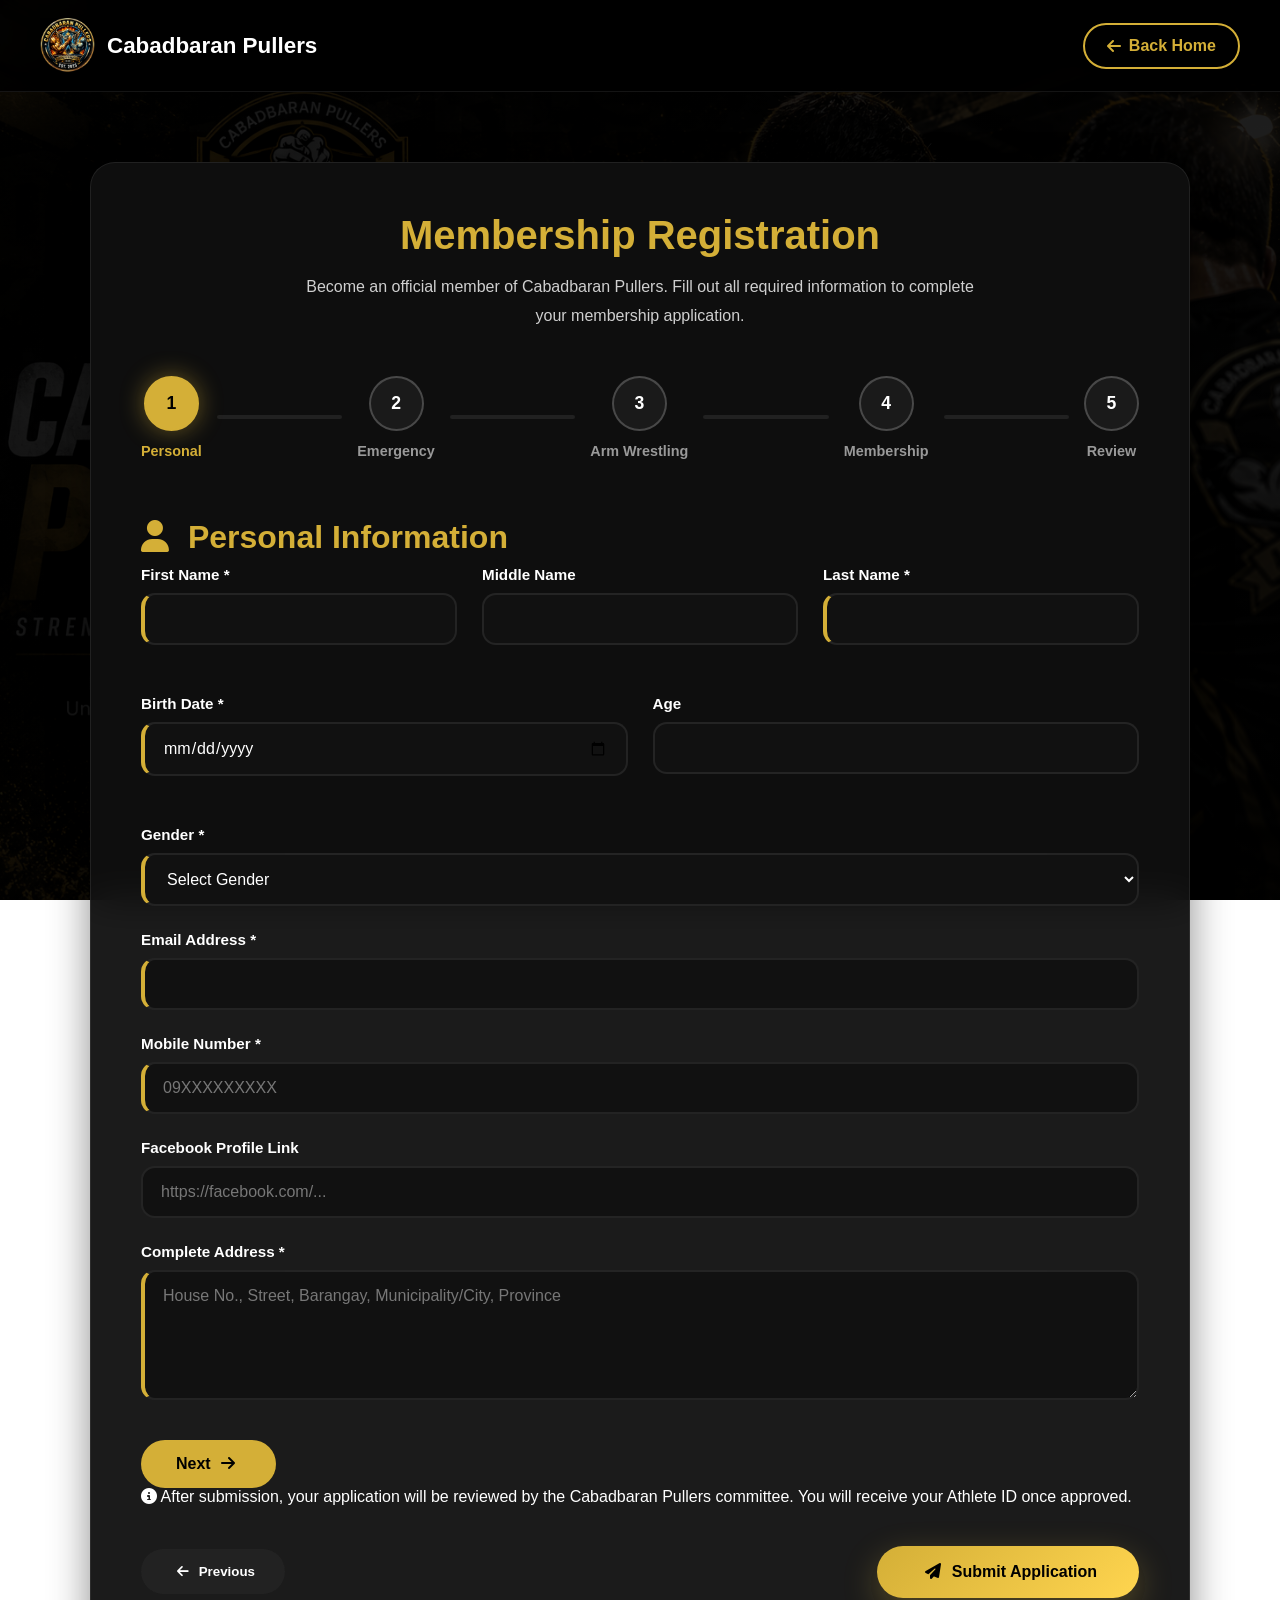
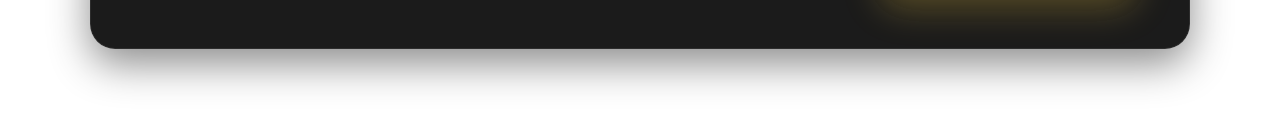
<file: registration.html>
<!DOCTYPE html>
<html lang="en">
<head>
    <meta charset="UTF-8">
    <meta name="viewport" content="width=device-width, initial-scale=1.0">

    <title>Cabadbaran Pullers Registration</title>

    <link rel="stylesheet"
          href="https://cdnjs.cloudflare.com/ajax/libs/font-awesome/6.5.2/css/all.min.css">
     <link
        rel="icon"
        href="logo.png">

    <link rel="stylesheet" href="style2.css">
    <link rel="stylesheet" href="registration.css">
</head>

<body>

  <header class="register-header">

    <a href="index.html" class="logo">
        <img src="logo.png" alt="Cabadbaran Pullers Club Logo">
        <span>Cabadbaran Pullers</span>
    </a>

    <a href="index.html" class="back-home">
        <i class="fas fa-arrow-left"></i>
        Back Home
    </a>
</header>
    <!-- ==========================================
         PAGE
    =========================================== -->

    <section class="register-wrapper">

        <div class="register-card">

            <h1>

                Membership Registration

            </h1>

            <p>

                Become an official member of Cabadbaran Pullers.

                Fill out all required information to complete your membership application.

            </p>

            <!-- ======================================
                 PROGRESS BAR
            ======================================= -->

            <div class="progress">

                <div class="step active">

                    <span>1</span>

                    <p>Personal</p>

                </div>

                <div class="line"></div>

                <div class="step">

                    <span>2</span>

                    <p>Emergency</p>

                </div>

                <div class="line"></div>

                <div class="step">

                    <span>3</span>

                    <p>Arm Wrestling</p>

                </div>

                <div class="line"></div>

                <div class="step">

                    <span>4</span>

                    <p>Membership</p>

                </div>

                <div class="line"></div>

                <div class="step">

                    <span>5</span>

                    <p>Review</p>

                </div>

            </div>

            <!-- ======================================
                 FORM START
            ======================================= -->

            <form id="registrationForm">
                                <!-- =======================================
                     STEP 1 - PERSONAL INFORMATION
                ======================================== -->

                <div class="form-step active">

                    <h2>

                        <i class="fas fa-user"></i>

                        Personal Information

                    </h2>

                    <div class="grid-3">

                        <div class="input-group">

                            <label>First Name *</label>

                            <input
                                type="text"
                                name="first_name"
                                required>

                        </div>

                        <div class="input-group">

                            <label>Middle Name</label>

                            <input
                                type="text"
                                name="middle_name">

                        </div>

                        <div class="input-group">

                            <label>Last Name *</label>

                            <input
                                type="text"
                                name="last_name"
                                required>

                        </div>

                    </div>

                    <div class="grid-2">

                        <div class="input-group">

                            <label>Birth Date *</label>

                            <input
                                type="date"
                                id="birthday"
                                name="birthday"
                                required>

                        </div>

                        <div class="input-group">

                            <label>Age</label>

                            <input
                                type="number"
                                id="age"
                                name="age"
                                readonly>

                        </div>

                    </div>

                    <div class="input-group">

                        <label>Gender *</label>

                        <select
                            name="gender"
                            required>

                            <option value="">
                                Select Gender
                            </option>

                            <option>Male</option>

                            <option>Female</option>

                        </select>

                    </div>

                    <div class="input-group">

                        <label>Email Address *</label>

                        <input
                            type="email"
                            name="email"
                            required>

                    </div>

                    <div class="input-group">

                        <label>Mobile Number *</label>

                        <input
                            type="tel"
                            name="phone"
                            placeholder="09XXXXXXXXX"
                            maxlength="11"
                            required>

                    </div>

                    <div class="input-group">

                        <label>Facebook Profile Link</label>

                        <input
                            type="url"
                            name="facebook"
                            placeholder="https://facebook.com/...">

                    </div>

                    <div class="input-group">

                        <label>Complete Address *</label>

                        <textarea
                            name="address"
                            rows="4"
                            placeholder="House No., Street, Barangay, Municipality/City, Province"
                            required></textarea>

                    </div>

                    <div class="button-group">

                        <button
                            type="button"
                            class="next-btn">

                            Next

                            <i class="fas fa-arrow-right"></i>

                        </button>

                    </div>

                </div>

                <!-- =======================================
                     STEP 2 - EMERGENCY CONTACT
                ======================================== -->

                <div class="form-step">
                                        <h2>

                        <i class="fas fa-user-shield"></i>

                        Emergency Contact

                    </h2>

                    <p class="step-description">

                        Please provide the details of the person we should contact in case of an emergency during training or competitions.

                    </p>

                    <div class="grid-2">

                        <div class="input-group">

                            <label>Emergency Contact Name *</label>

                            <input
                                type="text"
                                name="emergency_name"
                                placeholder="Juan Dela Cruz"
                                required>

                        </div>

                        <div class="input-group">

                            <label>Relationship *</label>

                            <select
                                name="relationship"
                                required>

                                <option value="">Select Relationship</option>

                                <option>Father</option>
                                <option>Mother</option>
                                <option>Brother</option>
                                <option>Sister</option>
                                <option>Spouse</option>
                                <option>Guardian</option>
                                <option>Relative</option>
                                <option>Friend</option>
                                <option>Other</option>

                            </select>

                        </div>

                        <div class="input-group">

                            <label>Contact Number *</label>

                            <input
                                type="tel"
                                name="emergency_phone"
                                placeholder="09XXXXXXXXX"
                                maxlength="11"
                                required>

                        </div>

                        <div class="input-group">

                            <label>Blood Type</label>

                            <select name="blood_type">

                                <option value="">Select Blood Type</option>

                                <option>A+</option>
                                <option>A-</option>
                                <option>B+</option>
                                <option>B-</option>
                                <option>AB+</option>
                                <option>AB-</option>
                                <option>O+</option>
                                <option>O-</option>
                                <option>Unknown</option>

                            </select>

                        </div>

                    </div>

                    <div class="input-group">

                        <label>Emergency Contact Address *</label>

                        <textarea
                            name="emergency_address"
                            rows="4"
                            placeholder="Complete Address"
                            required></textarea>

                    </div>

                    <div class="grid-2">

                        <div class="input-group">

                            <label>Medical Conditions (Optional)</label>

                            <textarea
                                name="medical_conditions"
                                rows="4"
                                placeholder="Asthma, Heart Disease, Diabetes, etc."></textarea>

                        </div>

                        <div class="input-group">

                            <label>Allergies (Optional)</label>

                            <textarea
                                name="allergies"
                                rows="4"
                                placeholder="Food, Medicine, Dust, etc."></textarea>

                        </div>

                    </div>

                    <div class="input-group">

                        <label>Additional Emergency Notes</label>

                        <textarea
                            name="emergency_notes"
                            rows="4"
                            placeholder="Anything the coaches should know during training or tournaments."></textarea>

                    </div>

                    <div class="button-group">

                        <button
                            type="button"
                            class="prev-btn">

                            <i class="fas fa-arrow-left"></i>

                            Previous

                        </button>

                        <button
                            type="button"
                            class="next-btn">

                            Next

                            <i class="fas fa-arrow-right"></i>

                        </button>

                    </div>

                </div>

                <!-- =======================================
                     STEP 3 - ARM WRESTLING
                ======================================== -->

                <div class="form-step">
                                        <h2>

                        <i class="fas fa-dumbbell"></i>

                        Arm Wrestling Information

                    </h2>

                    <p class="step-description">

                        Tell us about your arm wrestling experience so we can properly classify your membership and competition category.

                    </p>

                    <div class="grid-2">

                        <div class="input-group">

                            <label>Experience Level *</label>

                            <select
                                name="experience_level"
                                required>

                                <option value="">Select Experience</option>

                                <option>Beginner (0–6 Months)</option>
                                <option>Intermediate (6 Months–2 Years)</option>
                                <option>Advanced (2+ Years)</option>
                                <option>Professional</option>

                            </select>

                        </div>

                        <div class="input-group">

                            <label>Dominant Hand *</label>

                            <select
                                name="dominant_hand"
                                required>

                                <option value="">Select Hand</option>

                                <option>Right Hand</option>
                                <option>Left Hand</option>
                                <option>Ambidextrous</option>

                            </select>

                        </div>

                        <div class="input-group">

                            <label>Preferred Competition Arm *</label>

                            <select
                                name="competition_arm"
                                required>

                                <option value="">Select Category</option>

                                <option>Right Arm</option>
                                <option>Left Arm</option>
                                <option>Both Arms</option>

                            </select>

                        </div>

                        <div class="input-group">

                            <label>Current Weight (kg) *</label>

                            <input
                                type="number"
                                name="weight"
                                min="30"
                                max="250"
                                placeholder="75"
                                required>

                        </div>

                        <div class="input-group">

                            <label>Height (cm) *</label>

                            <input
                                type="number"
                                name="height"
                                min="100"
                                max="250"
                                placeholder="170"
                                required>

                        </div>

                        <div class="input-group">

                            <label>Weight Class *</label>

                            <select
                                name="weight_class"
                                required>

                                <option value="">Select Weight Class</option>

                                <option>55 kg Below</option>
                                <option>60 kg</option>
                                <option>65 kg</option>
                                <option>70 kg</option>
                                <option>75 kg</option>
                                <option>80 kg</option>
                                <option>85 kg</option>
                                <option>90 kg</option>
                                <option>100 kg</option>
                                <option>100+ kg</option>

                            </select>

                        </div>

                    </div>

                    <div class="grid-2">

                        <div class="input-group">

                            <label>Current Club / Team</label>

                            <input
                                type="text"
                                name="club"
                                placeholder="Leave blank if none">

                        </div>

                        <div class="input-group">

                            <label>Years of Experience</label>

                            <input
                                type="number"
                                name="years"
                                min="0"
                                placeholder="1">

                        </div>

                    </div>

                    <div class="input-group">

                        <label>Previous Competitions</label>

                        <textarea
                            name="competitions"
                            rows="4"
                            placeholder="List tournaments or competitions you have joined."></textarea>

                    </div>

                    <div class="input-group">

                        <label>Achievements / Awards</label>

                        <textarea
                            name="achievements"
                            rows="4"
                            placeholder="Champion, Runner-up, Top 8, etc."></textarea>

                    </div>

                    <div class="input-group">

                        <label>Why do you want to join Cabadbaran Pullers?</label>

                        <textarea
                            name="motivation"
                            rows="5"
                            placeholder="Tell us your goals and why you want to become a member."></textarea>

                    </div>

                    <div class="button-group">

                        <button
                            type="button"
                            class="prev-btn">

                            <i class="fas fa-arrow-left"></i>

                            Previous

                        </button>

                        <button
                            type="button"
                            class="next-btn">

                            Next

                            <i class="fas fa-arrow-right"></i>

                        </button>

                    </div>

                </div>

                <!-- =======================================
                     STEP 4 - MEMBERSHIP
                ======================================== -->

                <div class="form-step">
                                        <h2>

                        <i class="fas fa-id-card"></i>

                        Membership Selection

                    </h2>

                    <p class="step-description">

                        Select the membership that best fits your needs.

                    </p>

                    <div class="membership-grid">

                        <!-- STANDARD -->

                        <label class="membership-card">

                            <input
                                type="radio"
                                name="membership"
                                value="Standard"
                                required>

                            <div class="membership-content">

                                <div class="membership-icon">

                                    <i class="fas fa-user"></i>

                                </div>

                                <h3>Standard Member</h3>

                                <div class="price">

                                    ₱150

                                </div>

                                <ul>

                                    <li><i class="fas fa-check"></i> Official Club Membership</li>

                                    <li><i class="fas fa-check"></i> Access to Club Training</li>

                                    <li><i class="fas fa-check"></i> Club Activities</li>

                                    <li><i class="fas fa-check"></i> Digital Certificate</li>

                                    <li><i class="fas fa-check"></i> Future Upgrade Eligible</li>

                                </ul>

                            </div>

                        </label>

                        <!-- ATHLETE -->

                        <label class="membership-card featured">

                            <input
                                type="radio"
                                name="membership"
                                value="Athlete">

                            <div class="membership-content">

                                <span class="popular">

                                    MOST POPULAR

                                </span>

                                <div class="membership-icon">

                                    <i class="fas fa-trophy"></i>

                                </div>

                                <h3>Athlete Member</h3>

                                <div class="price">

                                    ₱500

                                </div>

                                <ul>

                                    <li><i class="fas fa-check"></i> Everything in Standard</li>

                                    <li><i class="fas fa-check"></i> Tournament Eligibility</li>

                                    <li><i class="fas fa-check"></i> Athlete Recognition</li>

                                    <li><i class="fas fa-check"></i> Priority Events</li>

                                    <li><i class="fas fa-check"></i> Jersey Discounts</li>

                                </ul>

                            </div>

                        </label>

                        <!-- LIFETIME -->

                        <label class="membership-card">

                            <input
                                type="radio"
                                name="membership"
                                value="Lifetime">

                            <div class="membership-content">

                                <div class="membership-icon">

                                    <i class="fas fa-crown"></i>

                                </div>

                                <h3>Lifetime Member</h3>

                                <div class="price">

                                    ₱2,500

                                </div>

                                <ul>

                                    <li><i class="fas fa-check"></i> Lifetime Membership</li>

                                    <li><i class="fas fa-check"></i> No Renewal Fee</li>

                                    <li><i class="fas fa-check"></i> Recognition Certificate</li>

                                    <li><i class="fas fa-check"></i> Priority Club Activities</li>

                                    <li><i class="fas fa-check"></i> Lifetime Benefits</li>

                                </ul>

                            </div>

                        </label>

                    </div>

                    <div class="selected-plan">

                        <h3>

                            Selected Membership Fee

                        </h3>

                        <div id="selectedPrice">

                            Please select a membership plan.

                        </div>

                    </div>

                    <div class="agreement-box">

                        <h3>

                            Terms & Conditions

                        </h3>

                        <label class="checkbox">

                            <input type="checkbox" required>

                            <span>

                                I agree to abide by the Constitution, Rules and Regulations of Cabadbaran Pullers.

                            </span>

                        </label>

                        <label class="checkbox">

                            <input type="checkbox" required>

                            <span>

                                I understand that arm wrestling is a physical sport and I participate at my own risk.

                            </span>

                        </label>

                        <label class="checkbox">

                            <input type="checkbox" required>

                            <span>

                                I consent to the collection and storage of my personal information for official club records.

                            </span>

                        </label>

                        <label class="checkbox">

                            <input type="checkbox" required>

                            <span>

                                I certify that all information provided is true and correct.

                            </span>

                        </label>

                    </div>

                    <div class="button-group">

                        <button
                            type="button"
                            class="prev-btn">

                            <i class="fas fa-arrow-left"></i>

                            Previous

                        </button>

                        <button
                            type="button"
                            class="next-btn">

                            Review Application

                            <i class="fas fa-arrow-right"></i>

                        </button>

                    </div>

                </div>

                <!-- =======================================
                     STEP 5 - REVIEW & SUBMIT
                ======================================== -->

                <div class="form-step">
                                        <h2>

                        <i class="fas fa-clipboard-check"></i>

                        Review Your Application

                    </h2>

                    <p class="step-description">

                        Please review all of your information before submitting your membership application.

                    </p>

                <div class="review-container">

    <div class="review-profile">

        <h3 id="reviewName"></h3>

        <p id="reviewEmail"></p>

        <p id="reviewPhone"></p>

    </div>

    <div class="review-section">

        <h3>Personal Information</h3>

        <div id="reviewPersonal"></div>

    </div>

    <div class="review-section">

        <h3>Emergency Contact</h3>

        <div id="reviewEmergency"></div>

    </div>

    <div class="review-section">

        <h3>Arm Wrestling Information</h3>

        <div id="reviewArm"></div>

    </div>

    <div class="review-section">

        <h3>Membership</h3>

        <div id="reviewMembership"></div>

    </div>

</div>

                    </div>

                    <div class="submit-note">

                        <i class="fas fa-info-circle"></i>

                        After submission, your application will be reviewed by the Cabadbaran Pullers committee. You will receive your Athlete ID once approved.

                    </div>

                    <div class="button-group">

                        <button
                            type="button"
                            class="prev-btn">

                            <i class="fas fa-arrow-left"></i>

                            Previous

                        </button>

                        <button
                            type="submit"
                            id="submitBtn"
                            class="submit-btn">

                            <i class="fas fa-paper-plane"></i>

                            Submit Application

                        </button>

                    </div>

                </div>

            </form>

        </div>

    </section>

    <!-- ==========================================
         SUCCESS MODAL
    =========================================== -->

    <div
        id="successModal"
        class="modal">

        <div class="modal-content">

            <div class="success-icon">

                <i class="fas fa-check-circle"></i>

            </div>

            <h2>

                Registration Submitted!

            </h2>

            <p>

                Thank you for applying to become a member of Cabadbaran Pullers.

            </p>

            <p>

                Your application has been received successfully and is now awaiting review.

            </p>

            <div class="athlete-id-box">

                <strong>

                    Athlete ID

                </strong>

                <h3 id="generatedAthleteID">

                    --------

                </h3>

            </div>

            <button
                id="finishBtn"
                class="submit-btn">

                Finish

            </button>

        </div>

    </div>

    <!-- Loading Overlay -->

    <div
        id="loadingOverlay"
        class="loading-overlay">

        <div class="loader"></div>

        <p>

            Submitting your registration...

        </p>

    </div>

    <!-- JavaScript -->

    <script src="registration.js"></script>

</body>

</html>
</file>
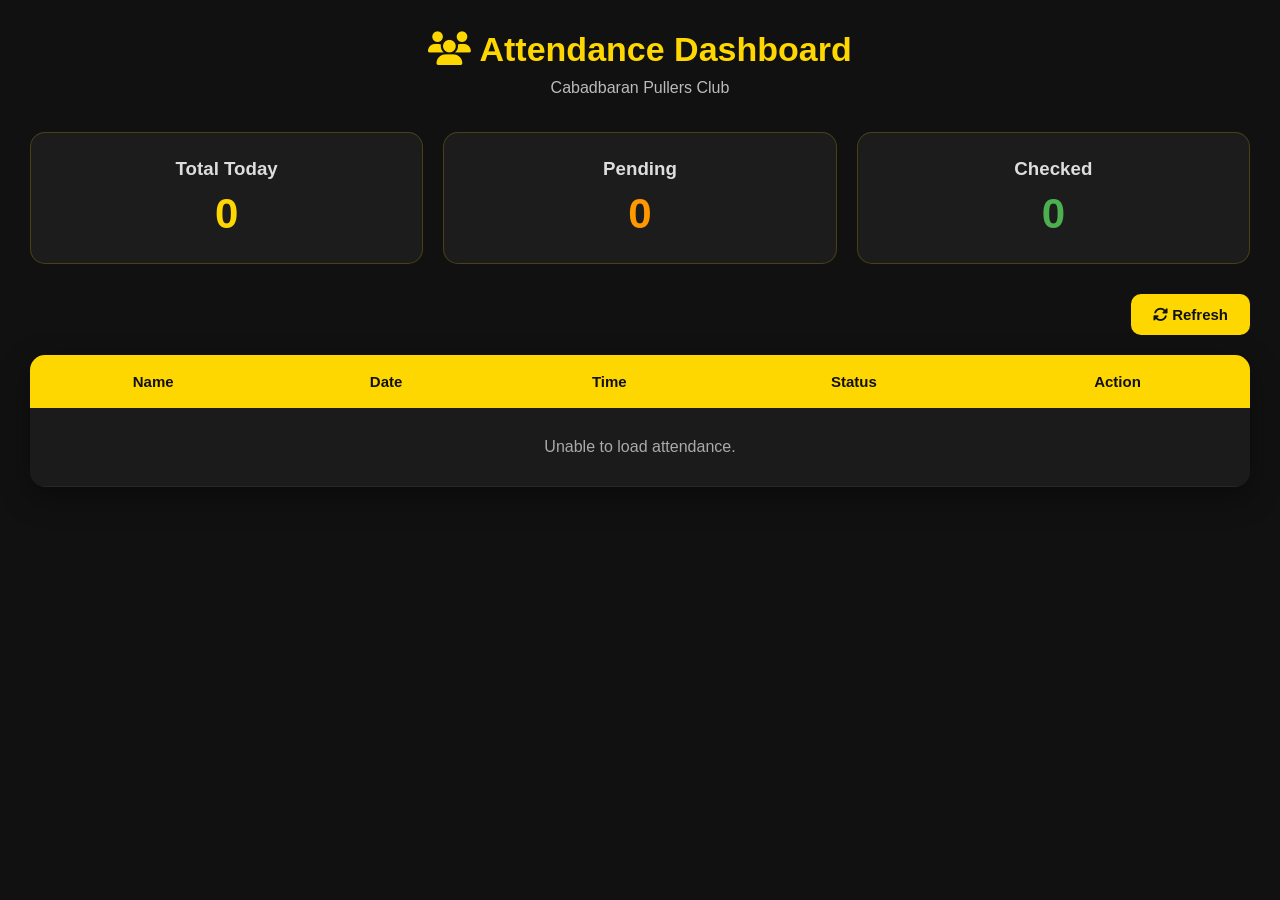
<file: timeadmin.html>
<!DOCTYPE html>
<html lang="en">

<head>

    <meta charset="UTF-8">
    <meta name="viewport" content="width=device-width, initial-scale=1.0">

    <title>Cabadbaran Pullers | Attendance Dashboard</title>

    <link rel="stylesheet" href="timeadmin.css">
      <link
        rel="icon"
        href="logo.png">

    <link rel="stylesheet"
        href="https://cdnjs.cloudflare.com/ajax/libs/font-awesome/6.7.2/css/all.min.css">

</head>

<body>

<div class="container">

    <header>

        <h1>
            <i class="fa-solid fa-users"></i>
            Attendance Dashboard
        </h1>

        <p>
            Cabadbaran Pullers Club
        </p>

    </header>

    <!-- Statistics -->

    <div class="cards">

        <div class="card total">

            <h3>Total Today</h3>

            <h1 id="totalMembers">0</h1>

        </div>

        <div class="card pending">

            <h3>Pending</h3>

            <h1 id="pendingMembers">0</h1>

        </div>

        <div class="card checked">

            <h3>Checked</h3>

            <h1 id="checkedMembers">0</h1>

        </div>

    </div>

    <!-- Refresh -->

    <div class="toolbar">

        <button id="refreshBtn">

            <i class="fa-solid fa-rotate"></i>

            Refresh

        </button>

    </div>

    <!-- Attendance Table -->

    <div class="table-container">

        <table>

            <thead>

                <tr>

                    <th>Name</th>

                    <th>Date</th>

                    <th>Time</th>

                    <th>Status</th>

                    <th>Action</th>

                </tr>

            </thead>

            <tbody id="attendanceBody">

                <tr>

                    <td colspan="5" class="loading">

                        Loading attendance...

                    </td>

                </tr>

            </tbody>

        </table>

    </div>

</div>

<script src="timeadmin.js"></script>

</body>

</html>
</file>
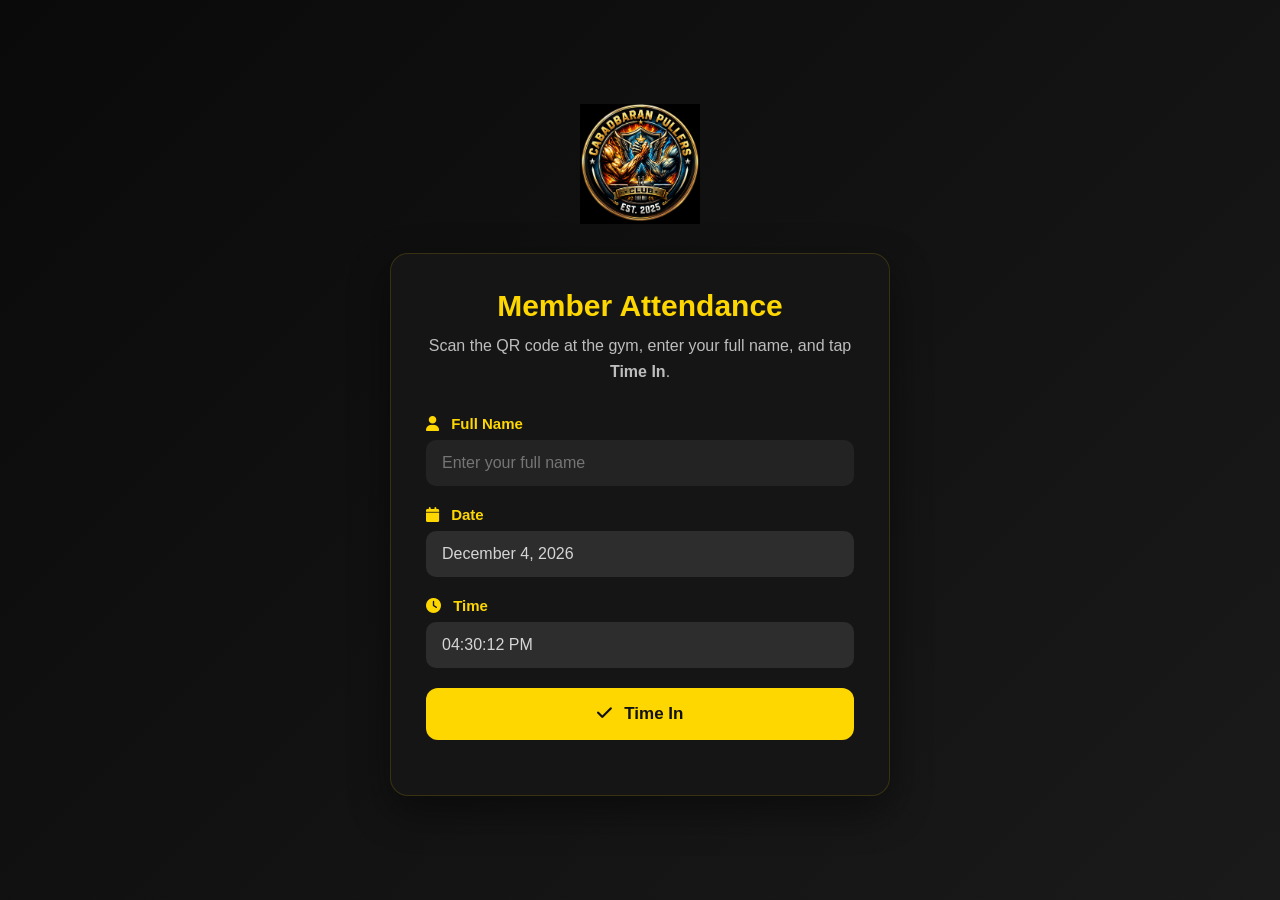
<file: timein.html>
<!DOCTYPE html>
<html lang="en">
<head>
    <meta charset="UTF-8">
    <meta name="viewport" content="width=device-width, initial-scale=1.0">
    <title>Cabadbaran Pullers | Time In</title>

    <link rel="stylesheet" href="timein.css">
      <link
        rel="icon"
        href="logo.png">

    <!-- Font Awesome -->
    <link rel="stylesheet"
        href="https://cdnjs.cloudflare.com/ajax/libs/font-awesome/6.7.2/css/all.min.css">
</head>
<body>

    <div class="container">

        <!-- Logo -->
        <div class="logo-section">
            <img src="logo.png" alt="Cabadbaran Pullers Logo">
        </div>

        <!-- Card -->
        <div class="attendance-card">

            <h1>Member Attendance</h1>

            <p class="subtitle">
                Scan the QR code at the gym, enter your full name,
                and tap <strong>Time In</strong>.
            </p>

            <form id="attendanceForm">

                <!-- Name -->
                <div class="input-group">

                    <label>
                        <i class="fa-solid fa-user"></i>
                        Full Name
                    </label>

                    <input
                        type="text"
                        id="fullname"
                        placeholder="Enter your full name"
                        autocomplete="off"
                        required>

                </div>

                <!-- Date -->
                <div class="input-group">

                    <label>
                        <i class="fa-solid fa-calendar"></i>
                        Date
                    </label>

                    <input
                        type="text"
                        id="date"
                        readonly>

                </div>

                <!-- Time -->
                <div class="input-group">

                    <label>
                        <i class="fa-solid fa-clock"></i>
                        Time
                    </label>

                    <input
                        type="text"
                        id="time"
                        readonly>

                </div>

                <!-- Submit -->
                <button type="submit" class="btn-timein">

                    <i class="fa-solid fa-check"></i>

                    Time In

                </button>

            </form>

            <div id="message"></div>

        </div>

    </div>

    <script src="timein.js"></script>

</body>
</html>
</file>
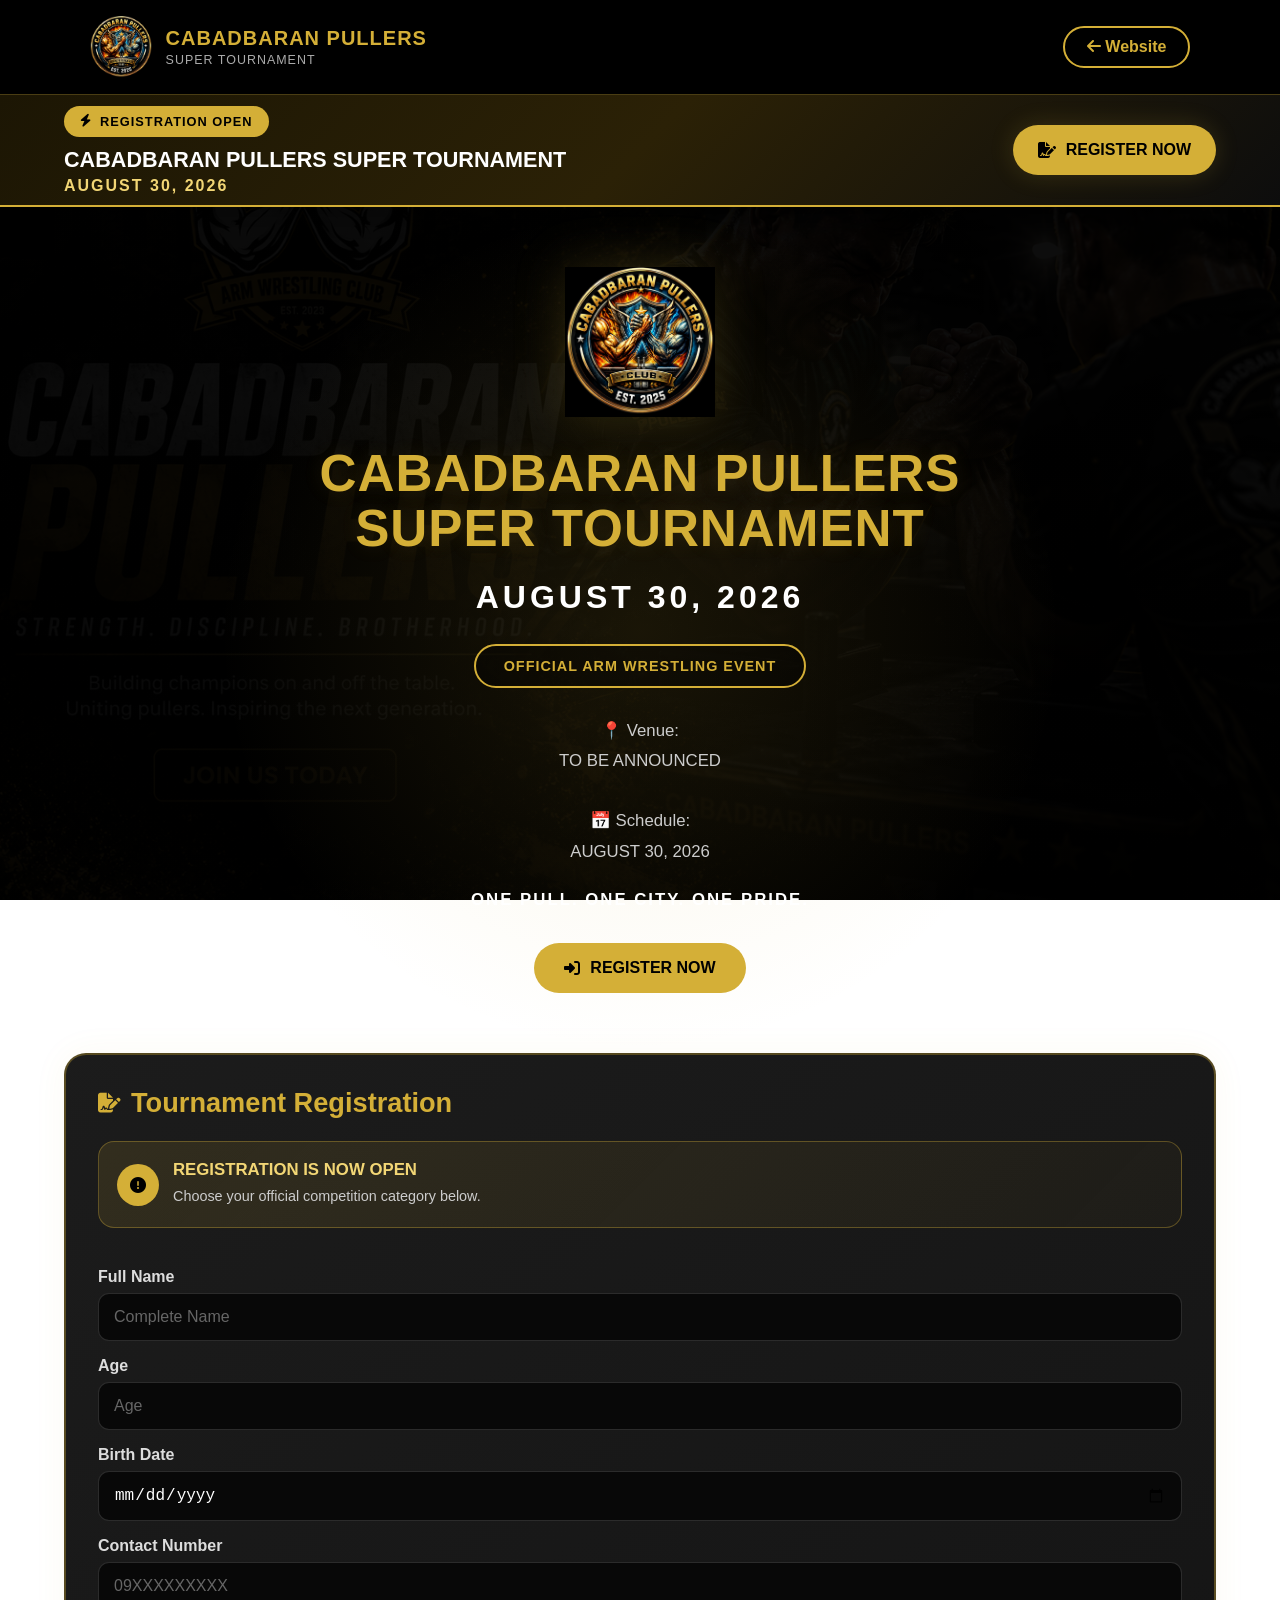
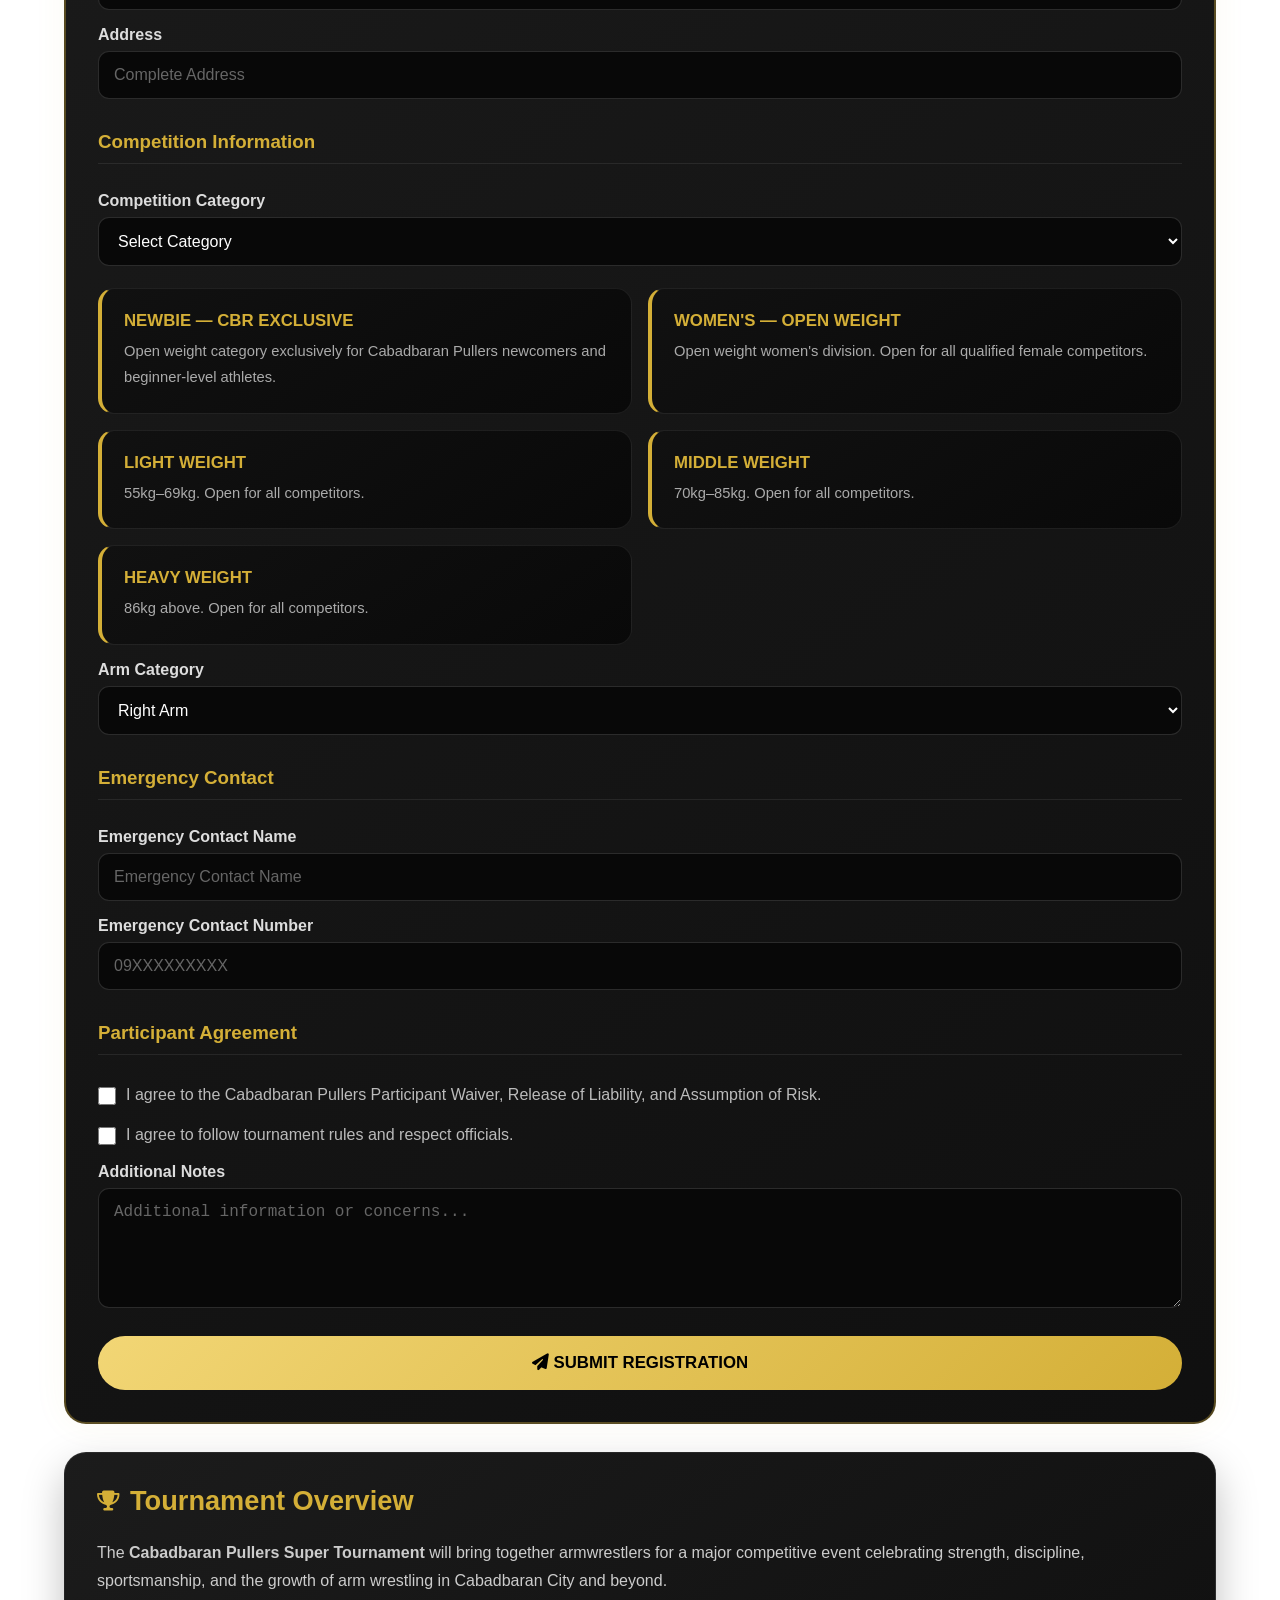
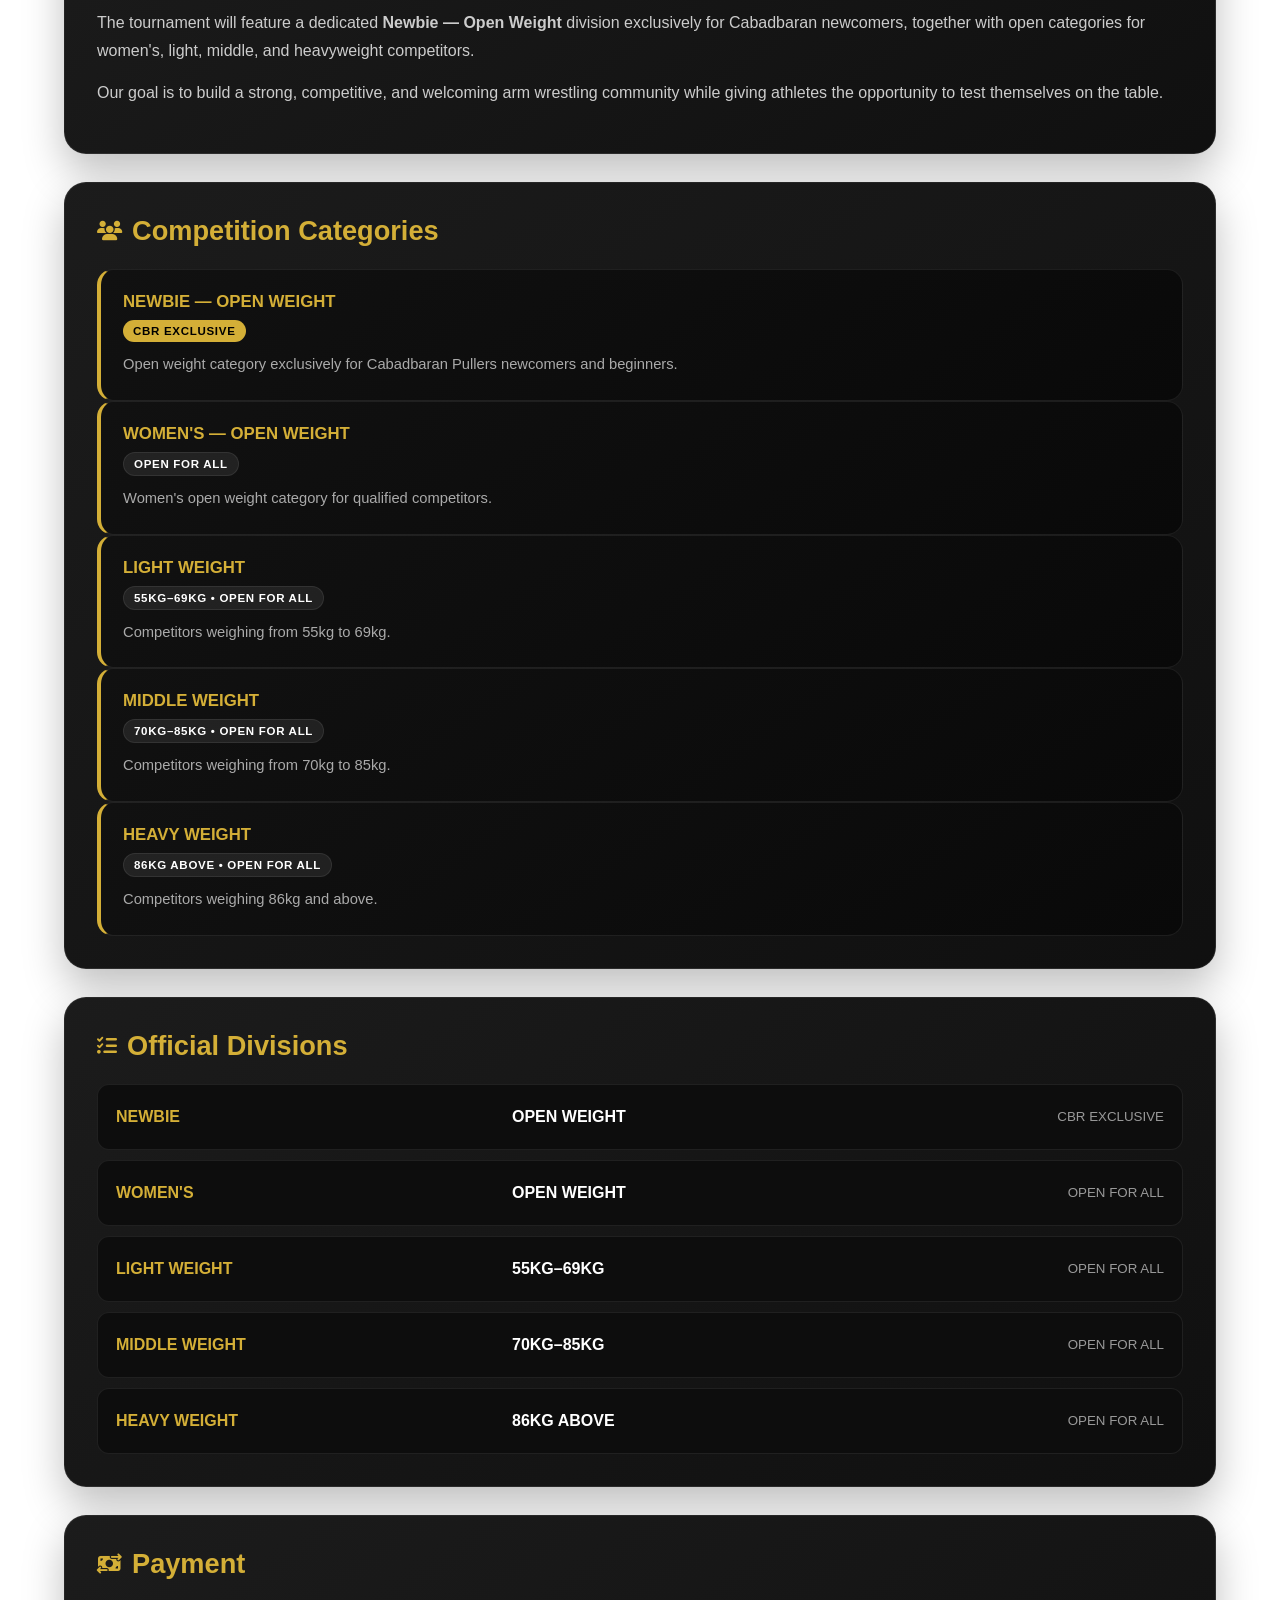
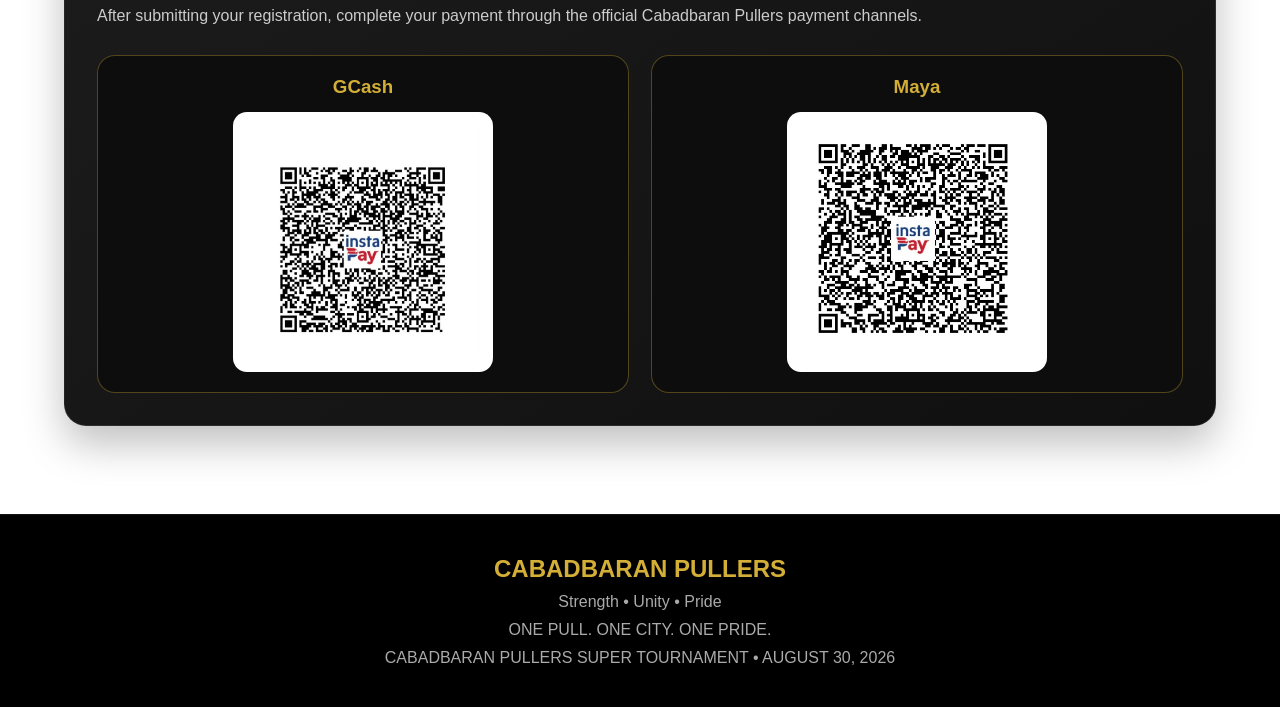
<file: tournament.html>
<!DOCTYPE html>
<html lang="en">

<head>

<meta charset="UTF-8">

<meta name="viewport" content="width=device-width, initial-scale=1.0">

<title>
Cabadbaran Pullers Super Tournament — August 30, 2026
</title>

<link rel="icon" href="logo.png">

<link rel="stylesheet" href="tournament.css">

<link
href="https://cdnjs.cloudflare.com/ajax/libs/font-awesome/6.5.2/css/all.min.css"
rel="stylesheet">

</head>

<body>


<!-- =========================
     HEADER
========================= -->

<header class="header">

<div class="brand">

<img src="logo.png" alt="Cabadbaran Pullers Logo">

<div>

<h2>
CABADBARAN PULLERS
</h2>

<span>
SUPER TOURNAMENT
</span>

</div>

</div>


<a href="index.html">

<i class="fa-solid fa-arrow-left"></i>

Website

</a>

</header>



<!-- =========================
     REGISTRATION ALERT
========================= -->

<section class="registration-alert">

<div class="registration-alert-content">

<div>

<span class="registration-badge">
<i class="fa-solid fa-bolt"></i>
REGISTRATION OPEN
</span>

<h2>
CABADBARAN PULLERS SUPER TOURNAMENT
</h2>

<p>
AUGUST 30, 2026
</p>

</div>


<a href="#registration" class="register-now-btn">

<i class="fa-solid fa-file-signature"></i>

REGISTER NOW

</a>

</div>

</section>



<!-- =========================
     HERO
========================= -->

<section class="hero">

<div class="hero-content">


<img
src="logo.png"
class="hero-logo"
alt="Cabadbaran Pullers Logo"
>


<h1>

CABADBARAN PULLERS

<br>

SUPER TOURNAMENT

</h1>


<h2>

AUGUST 30, 2026

</h2>


<div class="event-status">

OFFICIAL ARM WRESTLING EVENT

</div>


<p>

📍 Venue:
<br>

TO BE ANNOUNCED

<br><br>

📅 Schedule:
<br>

AUGUST 30, 2026

</p>


<p class="slogan">

ONE PULL. ONE CITY. ONE PRIDE.

</p>


<a href="#registration" class="hero-register-btn">

<i class="fa-solid fa-right-to-bracket"></i>

REGISTER NOW

</a>


</div>

</section>



<!-- =========================
     MAIN CONTAINER
========================= -->

<section class="container">



<!-- =========================
     REGISTRATION
     MOVED TO THE TOP
========================= -->

<div class="panel registration-panel" id="registration">


<h2>

<i class="fa-solid fa-file-signature"></i>

Tournament Registration

</h2>


<div class="registration-highlight">

<i class="fa-solid fa-circle-exclamation"></i>

<div>

<h3>
REGISTRATION IS NOW OPEN
</h3>

<p>
Choose your official competition category below.
</p>

</div>

</div>


<form id="registrationForm">


<label>
Full Name
</label>

<input
id="fullName"
placeholder="Complete Name"
required
>


<label>
Age
</label>

<input
type="number"
id="age"
placeholder="Age"
required
>


<label>
Birth Date
</label>

<input
type="date"
id="birthDate"
required
>


<label>
Contact Number
</label>

<input
id="contactNumber"
placeholder="09XXXXXXXXX"
required
>


<label>
Address
</label>

<input
id="address"
placeholder="Complete Address"
>



<h3 class="section-title">

Competition Information

</h3>



<label>
Competition Category
</label>


<select id="category" required>


<option value="" disabled selected>

Select Category

</option>


<option value="Newbie">

Newbie — Open Weight (CBR EXCLUSIVE)

</option>


<option value="Womens">

Women's — Open Weight (OPEN FOR ALL)

</option>


<option value="Light">

Light Weight — 55kg–69kg (OPEN FOR ALL)

</option>


<option value="Middle">

Middle Weight — 70kg–85kg (OPEN FOR ALL)

</option>


<option value="Heavy">

Heavy Weight — 86kg Above (OPEN FOR ALL)

</option>


</select>



<div class="category-info">


<div class="category-box">

<h3>
NEWBIE — CBR EXCLUSIVE
</h3>

<p>
Open weight category exclusively for Cabadbaran Pullers newcomers and beginner-level athletes.
</p>

</div>


<div class="category-box">

<h3>
WOMEN'S — OPEN WEIGHT
</h3>

<p>
Open weight women's division. Open for all qualified female competitors.
</p>

</div>


<div class="category-box">

<h3>
LIGHT WEIGHT
</h3>

<p>
55kg–69kg. Open for all competitors.
</p>

</div>


<div class="category-box">

<h3>
MIDDLE WEIGHT
</h3>

<p>
70kg–85kg. Open for all competitors.
</p>

</div>


<div class="category-box">

<h3>
HEAVY WEIGHT
</h3>

<p>
86kg above. Open for all competitors.
</p>

</div>


</div>



<label>
Arm Category
</label>


<select id="arm">


<option>
Right Arm
</option>


<option>
Left Arm
</option>


<option>
Both Arms
</option>


</select>



<h3 class="section-title">

Emergency Contact

</h3>



<label>
Emergency Contact Name
</label>

<input
id="emergencyContactName"
placeholder="Emergency Contact Name"
>



<label>
Emergency Contact Number
</label>

<input
id="emergencyContactNumber"
placeholder="09XXXXXXXXX"
>



<h3 class="section-title">

Participant Agreement

</h3>



<div class="agreement">

<input
type="checkbox"
required
>

<label>

I agree to the Cabadbaran Pullers Participant Waiver,
Release of Liability, and Assumption of Risk.

</label>

</div>



<div class="agreement">

<input
type="checkbox"
required
>

<label>

I agree to follow tournament rules and respect officials.

</label>

</div>



<label>

Additional Notes

</label>


<textarea
id="notes"
placeholder="Additional information or concerns..."
></textarea>



<button type="submit">

<i class="fa-solid fa-paper-plane"></i>

SUBMIT REGISTRATION

</button>


</form>


</div>



<!-- =========================
     TOURNAMENT OVERVIEW
========================= -->

<div class="panel">


<h2>

<i class="fa-solid fa-trophy"></i>

Tournament Overview

</h2>


<p>

The <b>Cabadbaran Pullers Super Tournament</b> will bring together
armwrestlers for a major competitive event celebrating strength,
discipline, sportsmanship, and the growth of arm wrestling in
Cabadbaran City and beyond.

</p>


<p>

The tournament will feature a dedicated <b>Newbie — Open Weight</b>
division exclusively for Cabadbaran newcomers, together with
open categories for women's, light, middle, and heavyweight
competitors.

</p>


<p>

Our goal is to build a strong, competitive, and welcoming
arm wrestling community while giving athletes the opportunity
to test themselves on the table.

</p>


</div>



<!-- =========================
     COMPETITION CATEGORIES
========================= -->

<div class="panel">


<h2>

<i class="fa-solid fa-users"></i>

Competition Categories

</h2>


<div class="category-box">

<h3>

NEWBIE — OPEN WEIGHT

</h3>

<span class="category-tag exclusive">

CBR EXCLUSIVE

</span>

<p>

Open weight category exclusively for Cabadbaran Pullers
newcomers and beginners.

</p>

</div>



<div class="category-box">

<h3>

WOMEN'S — OPEN WEIGHT

</h3>

<span class="category-tag open">

OPEN FOR ALL

</span>

<p>

Women's open weight category for qualified competitors.

</p>

</div>



<div class="category-box">

<h3>

LIGHT WEIGHT

</h3>

<span class="category-tag open">

55KG–69KG • OPEN FOR ALL

</span>

<p>

Competitors weighing from 55kg to 69kg.

</p>

</div>



<div class="category-box">

<h3>

MIDDLE WEIGHT

</h3>

<span class="category-tag open">

70KG–85KG • OPEN FOR ALL

</span>

<p>

Competitors weighing from 70kg to 85kg.

</p>

</div>



<div class="category-box">

<h3>

HEAVY WEIGHT

</h3>

<span class="category-tag open">

86KG ABOVE • OPEN FOR ALL

</span>

<p>

Competitors weighing 86kg and above.

</p>

</div>



</div>



<!-- =========================
     CATEGORY SUMMARY
========================= -->

<div class="panel">


<h2>

<i class="fa-solid fa-list-check"></i>

Official Divisions

</h2>


<ul class="division-list">

<li>

<span>
NEWBIE
</span>

<strong>
OPEN WEIGHT
</strong>

<small>
CBR EXCLUSIVE
</small>

</li>


<li>

<span>
WOMEN'S
</span>

<strong>
OPEN WEIGHT
</strong>

<small>
OPEN FOR ALL
</small>

</li>


<li>

<span>
LIGHT WEIGHT
</span>

<strong>
55KG–69KG
</strong>

<small>
OPEN FOR ALL
</small>

</li>


<li>

<span>
MIDDLE WEIGHT
</span>

<strong>
70KG–85KG
</strong>

<small>
OPEN FOR ALL
</small>

</li>


<li>

<span>
HEAVY WEIGHT
</span>

<strong>
86KG ABOVE
</strong>

<small>
OPEN FOR ALL
</small>

</li>

</ul>


</div>



<!-- =========================
     PAYMENT
========================= -->

<div class="panel">


<h2>

<i class="fa-solid fa-money-bill-transfer"></i>

Payment

</h2>


<p>

After submitting your registration, complete your payment
through the official Cabadbaran Pullers payment channels.

</p>


<div class="payment-box">


<div class="qr-card">


<h3>
GCash
</h3>


<img
src="gcashqr.jpg"
alt="GCash QR"
>


</div>



<div class="qr-card">


<h3>
Maya
</h3>


<img
src="mayaqr.jpg"
alt="Maya QR"
>


</div>


</div>


</div>



</section>



<!-- =========================
     FOOTER
========================= -->

<footer>


<h3>
CABADBARAN PULLERS
</h3>


<p>
Strength • Unity • Pride
</p>


<p>
ONE PULL. ONE CITY. ONE PRIDE.
</p>


<p>
CABADBARAN PULLERS SUPER TOURNAMENT
•
AUGUST 30, 2026
</p>


</footer>



<script src="tournament.js"></script>

</body>

</html>
</file>
<file: style.css>
/*==================================================
    CABADBARAN PULLERS
    OFFICIAL WEBSITE
==================================================*/

/*==================================================
    GOOGLE FONT
==================================================*/

@import url('https://fonts.googleapis.com/css2?family=Poppins:wght@300;400;500;600;700;800;900&display=swap');

/*==================================================
    ROOT VARIABLES
==================================================*/

:root{

    --primary:#d4af37;
    --primary-dark:#b68d17;

    --black:#050505;
    --dark:#101010;
    --dark-light:#181818;

    --white:#ffffff;
    --gray:#bbbbbb;
    --light:#f5f5f5;

    --border:rgba(255,255,255,.08);

    --radius:18px;

    --shadow:0 15px 50px rgba(0,0,0,.35);

    --transition:.35s ease;

}

/*==================================================
    RESET
==================================================*/

*{

    margin:0;
    padding:0;
    box-sizing:border-box;

}

html{

    scroll-behavior:smooth;

}

body{

    font-family:'Poppins',sans-serif;

    background:#050505;

    color:#fff;

    overflow-x:hidden;

}

img{

    max-width:100%;
    display:block;

}

a{

    text-decoration:none;

    color:inherit;

}

ul{

    list-style:none;

}

button{

    border:none;

    cursor:pointer;

    font-family:inherit;

}

section{

    padding:120px 0;

    position:relative;

}

/*==================================================
    SCROLLBAR
==================================================*/

::-webkit-scrollbar{

    width:12px;

}

::-webkit-scrollbar-track{

    background:#111;

}

::-webkit-scrollbar-thumb{

    background:linear-gradient(

        180deg,

        #d4af37,

        #9d7410

    );

    border-radius:30px;

}

/*==================================================
    CONTAINER
==================================================*/

.container{

    width:min(1300px,92%);

    margin:auto;

}

/*==================================================
    TYPOGRAPHY
==================================================*/

h1{

    font-size:5rem;

    line-height:1;

    font-weight:900;

}

h2{

    font-size:2.6rem;

    font-weight:800;

}

h3{

    font-size:1.5rem;

}

p{

    color:#c8c8c8;

    line-height:1.9;

}

.section-header{

    text-align:center;

    max-width:850px;

    margin:auto auto 70px;

}

.section-subtitle{

    display:inline-block;

    padding:8px 20px;

    border:1px solid rgba(212,175,55,.35);

    color:var(--primary);

    border-radius:40px;

    margin-bottom:20px;

    letter-spacing:2px;

    font-size:.85rem;

}

.section-header h2{

    margin-bottom:20px;

}

/*==================================================
    BACKGROUND
==================================================*/

.background{

    position:fixed;

    inset:0;

    z-index:-999;

    overflow:hidden;

}

.overlay{

    position:absolute;

    inset:0;

    background:

    radial-gradient(circle at top right,

    rgba(212,175,55,.12),

    transparent 40%),

    radial-gradient(circle at bottom left,

    rgba(212,175,55,.08),

    transparent 35%),

    #050505;

}

.gradient{

    position:absolute;

    width:700px;

    height:700px;

    background:#d4af37;

    filter:blur(220px);

    opacity:.08;

    top:-200px;

    right:-180px;

}

/*==================================================
    BUTTONS
==================================================*/

.btn-primary{

    display:inline-flex;

    align-items:center;

    justify-content:center;

    gap:12px;

    padding:16px 38px;

    background:linear-gradient(

        135deg,

        #d4af37,

        #f5dc75

    );

    color:#111;

    font-weight:700;

    border-radius:50px;

    transition:var(--transition);

    overflow:hidden;

    position:relative;

}

.btn-primary:hover{

    transform:translateY(-5px);

    box-shadow:

    0 15px 35px

    rgba(212,175,55,.35);

}

.btn-secondary{

    display:inline-flex;

    align-items:center;

    justify-content:center;

    padding:16px 38px;

    border-radius:50px;

    border:2px solid var(--primary);

    color:var(--primary);

    transition:.35s;

}

.btn-secondary:hover{

    background:var(--primary);

    color:#111;

}

/*==================================================
    HEADER
==================================================*/

.header{

    position:fixed;

    top:0;

    left:0;

    width:100%;

    z-index:9999;

    transition:.4s;

}

.header .container{

    display:flex;

    align-items:center;

    justify-content:space-between;

    height:90px;

}

.header.sticky{

    background:rgba(10,10,10,.92);

    backdrop-filter:blur(18px);

    border-bottom:1px solid rgba(255,255,255,.08);

}

/*==================================================
    LOGO
==================================================*/

.logo{

    display:flex;

    align-items:center;

    gap:16px;

}

.logo img{

    width:62px;

    height:62px;

    object-fit:contain;

}

.logo h2{

    font-size:1.15rem;

    margin-bottom:2px;

}

.logo span{

    color:#c6c6c6;

    font-size:.82rem;

}

/*==================================================
    NAVIGATION
==================================================*/

nav ul{

    display:flex;

    gap:40px;

}

nav a{

    color:#fff;

    font-weight:500;

    position:relative;

    transition:.3s;

}

nav a:hover,

nav a.active{

    color:var(--primary);

}

nav a::after{

    content:"";

    position:absolute;

    left:0;

    bottom:-8px;

    width:0;

    height:2px;

    background:var(--primary);

    transition:.35s;

}

nav a:hover::after,

nav a.active::after{

    width:100%;

}

.menu-toggle{

    display:none;

    background:none;

    color:#fff;

    font-size:1.8rem;

}

/*==================================================
    HERO
==================================================*/

.hero{

    min-height:100vh;

    display:flex;

    align-items:center;

    padding-top:100px;

}

.hero-grid{

    display:grid;

    grid-template-columns:1fr 1fr;

    gap:70px;

    align-items:center;

}

.hero-badge{

    display:inline-flex;

    gap:10px;

    align-items:center;

    padding:10px 22px;

    border-radius:40px;

    background:rgba(212,175,55,.12);

    color:var(--primary);

    margin-bottom:25px;

}

.hero h4{

    color:#999;

    letter-spacing:5px;

    margin-bottom:15px;

}

.hero h1{

    margin-bottom:12px;

}

.hero h1 span{

    color:var(--primary);

}

.hero h2{

    font-size:2rem;

    color:#ddd;

    margin-bottom:25px;

}

.hero p{

    max-width:620px;

    margin-bottom:40px;

}

/*==================================================
    HERO BUTTONS
==================================================*/

.hero-buttons{

    display:flex;

    gap:18px;

    flex-wrap:wrap;

    margin-bottom:50px;

}

/*==================================================
    HERO STATS
==================================================*/

.hero-stats{

    display:grid;

    grid-template-columns:repeat(3,1fr);

    gap:25px;

}

.hero-stats div{

    background:rgba(255,255,255,.04);

    border:1px solid rgba(255,255,255,.06);

    border-radius:20px;

    padding:28px;

    text-align:center;

    transition:.35s;

}

.hero-stats div:hover{

    transform:translateY(-10px);

    border-color:rgba(212,175,55,.35);

}

.hero-stats i{

    font-size:2rem;

    color:var(--primary);

    margin-bottom:15px;

}

.hero-stats h2{

    font-size:2rem;

    margin-bottom:8px;

}

.hero-stats p{

    font-size:.95rem;

}

/*==================================================
    HERO IMAGE
==================================================*/

.hero-image{

    display:flex;

    justify-content:center;

    align-items:center;

}

.hero-image img{

    width:100%;

    max-width:620px;

    border-radius:30px;

    box-shadow:var(--shadow);

    border:2px solid rgba(212,175,55,.25);

    transition:.5s;

}

.hero-image img:hover{

    transform:scale(1.03);

}

/*==================================================
    SCROLL INDICATOR
==================================================*/

.scroll{

    position:absolute;

    left:50%;

    bottom:30px;

    transform:translateX(-50%);

    text-align:center;

    color:#999;

    animation:bounce 2s infinite;

}

.scroll i{

    margin-top:10px;

    color:var(--primary);

}

@keyframes bounce{

    0%,100%{

        transform:translate(-50%,0);

    }

    50%{

        transform:translate(-50%,12px);

    }

}
/*==================================================
    ABOUT SECTION
==================================================*/

.about{

    background:linear-gradient(
        180deg,
        #050505 0%,
        #0b0b0b 100%
    );

}

.about-grid{

    display:grid;

    grid-template-columns:1fr 1fr;

    gap:70px;

    align-items:center;

}

.about-image{

    position:relative;

}

.about-image img{

    width:100%;

    border-radius:25px;

    border:2px solid rgba(212,175,55,.18);

    box-shadow:0 30px 60px rgba(0,0,0,.45);

    transition:.5s;

}

.about-image img:hover{

    transform:scale(1.02);

}

.about-content h3{

    font-size:2.2rem;

    margin-bottom:25px;

}

.about-content p{

    margin-bottom:25px;

}

.about-features{

    display:grid;

    gap:25px;

    margin-top:40px;

}

.feature{

    display:flex;

    gap:20px;

    align-items:flex-start;

    background:rgba(255,255,255,.03);

    border:1px solid rgba(255,255,255,.06);

    padding:25px;

    border-radius:18px;

    transition:.35s;

}

.feature:hover{

    transform:translateY(-8px);

    border-color:rgba(212,175,55,.3);

    background:rgba(212,175,55,.05);

}

.feature i{

    font-size:2rem;

    color:var(--primary);

    min-width:50px;

}

.feature h4{

    margin-bottom:8px;

}

/*==================================================
    WHY JOIN
==================================================*/

.why{

    background:#080808;

}

.why-grid{

    display:grid;

    grid-template-columns:repeat(3,1fr);

    gap:30px;

}

.why-card{

    background:rgba(255,255,255,.03);

    border:1px solid rgba(255,255,255,.08);

    border-radius:22px;

    padding:40px 30px;

    text-align:center;

    transition:.4s;

    overflow:hidden;

    position:relative;

}

.why-card::before{

    content:"";

    position:absolute;

    top:0;

    left:0;

    width:100%;

    height:4px;

    background:linear-gradient(
        90deg,
        transparent,
        var(--primary),
        transparent
    );

    transform:scaleX(0);

    transition:.4s;

}

.why-card:hover::before{

    transform:scaleX(1);

}

.why-card:hover{

    transform:translateY(-12px);

    border-color:rgba(212,175,55,.35);

    box-shadow:0 20px 40px rgba(0,0,0,.35);

}

.why-card i{

    font-size:3rem;

    color:var(--primary);

    margin-bottom:25px;

}

.why-card h3{

    margin-bottom:18px;

}

/*==================================================
    MISSION & VISION
==================================================*/

.mission{

    background:#050505;

}

.mission-grid{

    display:grid;

    grid-template-columns:repeat(2,1fr);

    gap:35px;

}

.mission-card{

    background:linear-gradient(
        145deg,
        rgba(255,255,255,.04),
        rgba(255,255,255,.02)
    );

    border:1px solid rgba(255,255,255,.07);

    border-radius:24px;

    padding:50px;

    text-align:center;

    transition:.4s;

}

.mission-card:hover{

    transform:translateY(-10px);

    border-color:rgba(212,175,55,.35);

}

.mission-card i{

    width:90px;

    height:90px;

    border-radius:50%;

    display:flex;

    align-items:center;

    justify-content:center;

    margin:auto auto 30px;

    background:rgba(212,175,55,.1);

    color:var(--primary);

    font-size:2.2rem;

}

.mission-card h2{

    margin-bottom:20px;

}

/*==================================================
    FOUNDERS
==================================================*/

.committee{

    background:#090909;

}

.founders-grid{

    display:grid;

    grid-template-columns:repeat(2,1fr);

    gap:35px;

    margin-bottom:70px;

}

.leader-card{

    background:#111;

    border-radius:25px;

    overflow:hidden;

    border:1px solid rgba(255,255,255,.07);

    transition:.4s;

}

.leader-card:hover{

    transform:translateY(-12px);

    border-color:rgba(212,175,55,.35);

}

.leader-image{

    height:350px;

    overflow:hidden;

}

.leader-image img{

    width:100%;

    height:100%;

    object-fit:cover;

    transition:.6s;

}

.leader-card:hover img{

    transform:scale(1.08);

}

.leader-content{

    padding:35px;

}

.leader-position{

    display:inline-block;

    color:var(--primary);

    margin-bottom:15px;

    font-weight:700;

    text-transform:uppercase;

    letter-spacing:2px;

    font-size:.85rem;

}

.leader-content h3{

    font-size:2rem;

    margin-bottom:15px;

}

.leader-content p{

    margin-bottom:25px;

}

.leader-social{

    display:flex;

    gap:15px;

}

.leader-social a{

    width:45px;

    height:45px;

    border-radius:50%;

    display:flex;

    align-items:center;

    justify-content:center;

    background:rgba(212,175,55,.08);

    color:var(--primary);

    transition:.3s;

}

.leader-social a:hover{

    background:var(--primary);

    color:#111;

    transform:translateY(-5px);

}

/*==================================================
    COMMITTEE CARDS
==================================================*/

.committee-grid{

    display:grid;

    grid-template-columns:repeat(auto-fit,minmax(320px,1fr));

    gap:30px;

}

.committee-card{

    background:#111;

    border:1px solid rgba(255,255,255,.07);

    border-radius:22px;

    text-align:center;

    padding:35px;

    transition:.35s;

}

.committee-card:hover{

    transform:translateY(-10px);

    border-color:rgba(212,175,55,.3);

}

.committee-card img{

    width:170px;

    height:170px;

    object-fit:cover;

    border-radius:50%;

    margin:auto;

    border:4px solid rgba(212,175,55,.3);

    margin-bottom:25px;

}

.committee-card h3{

    margin-bottom:10px;

}

.committee-card span{

    display:block;

    color:var(--primary);

    margin-bottom:20px;

    font-weight:600;

}

/*==================================================
    CLUB STATISTICS
==================================================*/

.statistics{

    background:linear-gradient(
        180deg,
        #050505,
        #0c0c0c
    );

}

.statistics-grid{

    display:grid;

    grid-template-columns:repeat(4,1fr);

    gap:25px;

}

.stat-box{

    background:#111;

    border:1px solid rgba(255,255,255,.06);

    border-radius:20px;

    text-align:center;

    padding:45px 20px;

    transition:.35s;

}

.stat-box:hover{

    transform:translateY(-10px);

    border-color:rgba(212,175,55,.35);

}

.stat-box i{

    font-size:2.5rem;

    color:var(--primary);

    margin-bottom:20px;

}

.stat-box h2{

    font-size:2.7rem;

    margin-bottom:10px;

}

.stat-box p{

    color:#d0d0d0;

}

/*==================================================
    CALL TO ACTION
==================================================*/

.cta{

    background:linear-gradient(
        135deg,
        rgba(212,175,55,.12),
        rgba(255,255,255,.02)
    );

}

.cta-content{

    max-width:900px;

    margin:auto;

    text-align:center;

}

.cta-content h2{

    font-size:3rem;

    margin-bottom:25px;

}

.cta-content p{

    font-size:1.1rem;

    max-width:750px;

    margin:auto auto 40px;

}

.cta-buttons{

    display:flex;

    justify-content:center;

    gap:20px;

    flex-wrap:wrap;

}
/*==================================================
    MEMBERSHIP SECTION
==================================================*/

.membership{

    background:#070707;

}

.membership-grid{

    display:grid;

    grid-template-columns:repeat(2,1fr);

    gap:40px;

    align-items:stretch;

}

.membership-card{

    position:relative;

    background:#111;

    border:1px solid rgba(255,255,255,.08);

    border-radius:30px;

    padding:50px 40px;

    transition:.4s;

    overflow:hidden;

}

.membership-card::before{

    content:"";

    position:absolute;

    top:0;

    left:0;

    width:100%;

    height:5px;

    background:linear-gradient(
        90deg,
        transparent,
        var(--primary),
        transparent
    );

}

.membership-card:hover{

    transform:translateY(-12px);

    border-color:rgba(212,175,55,.4);

    box-shadow:0 30px 60px rgba(0,0,0,.45);

}

.membership-card h2{

    font-size:4rem;

    color:var(--primary);

    margin:20px 0 5px;

}

.membership-card span{

    display:block;

    color:#bdbdbd;

    margin-bottom:35px;

}

.plan-name{

    display:inline-block;

    background:#1d1d1d;

    color:#fff;

    padding:10px 24px;

    border-radius:50px;

    font-size:.9rem;

    font-weight:700;

    letter-spacing:2px;

}

.premium-color{

    background:linear-gradient(
        135deg,
        #d4af37,
        #f4d86f
    );

    color:#111;

}

.popular{

    position:absolute;

    top:25px;

    right:-55px;

    width:220px;

    text-align:center;

    background:var(--primary);

    color:#111;

    font-size:.8rem;

    font-weight:700;

    padding:10px;

    transform:rotate(40deg);

}

.membership-card ul{

    margin-bottom:40px;

}

.membership-card li{

    display:flex;

    align-items:center;

    gap:15px;

    padding:14px 0;

    border-bottom:1px solid rgba(255,255,255,.05);

}

.membership-card li:last-child{

    border-bottom:none;

}

.membership-card i.fa-check{

    color:#42d46c;

    font-size:1.1rem;

}

.membership-card i.fa-xmark{

    color:#ff5c5c;

    font-size:1.1rem;

}

.membership-card a{

    width:100%;

}

/*==================================================
    COMPARISON TABLE
==================================================*/

.comparison{

    background:#050505;

}

.comparison-table{

    overflow-x:auto;

    border-radius:20px;

    box-shadow:0 15px 40px rgba(0,0,0,.3);

}

.comparison table{

    width:100%;

    border-collapse:collapse;

    min-width:700px;

}

.comparison th{

    background:linear-gradient(
        135deg,
        #d4af37,
        #b99115
    );

    color:#111;

    padding:22px;

    font-size:1rem;

}

.comparison td{

    padding:22px;

    text-align:center;

    background:#101010;

    border-bottom:1px solid rgba(255,255,255,.06);

}

.comparison tbody tr:hover{

    background:#161616;

}

.comparison td:first-child{

    text-align:left;

    font-weight:600;

}

/*==================================================
    OFFICIAL SHIRTS
==================================================*/

.shirts{

    background:#090909;

}

.shirts-grid{

    display:grid;

    grid-template-columns:repeat(4,1fr);

    gap:25px;

    margin-bottom:60px;

}

.shirt-card{

    overflow:hidden;

    border-radius:22px;

    background:#111;

    border:1px solid rgba(255,255,255,.07);

    transition:.4s;

}

.shirt-card:hover{

    transform:translateY(-12px);

    border-color:rgba(212,175,55,.35);

}

.shirt-card img{

    width:100%;

    height:360px;

    object-fit:cover;

    transition:.5s;

}

.shirt-card:hover img{

    transform:scale(1.08);

}

.shirt-card h3{

    text-align:center;

    padding:22px;

}

.shirt-price{

    max-width:700px;

    margin:auto;

    text-align:center;

}

.shirt-price h1{

    color:var(--primary);

    margin:15px 0;

    font-size:4.5rem;

}

.shirt-price p{

    margin-bottom:35px;

}

/*==================================================
    TOURNAMENT BANNER
==================================================*/

.event-banner{

    background:

    linear-gradient(
        rgba(0,0,0,.78),
        rgba(0,0,0,.78)
    ),

    url("tournament-banner.jpg");

    background-size:cover;

    background-position:center;

    background-attachment:fixed;

    text-align:center;

}

.event-content{

    max-width:900px;

    margin:auto;

}

.event-content span{

    display:inline-block;

    padding:10px 24px;

    background:rgba(212,175,55,.12);

    border:1px solid rgba(212,175,55,.35);

    border-radius:40px;

    color:var(--primary);

    margin-bottom:25px;

}

.event-content h2{

    font-size:3.2rem;

    margin-bottom:25px;

}

.event-content p{

    font-size:1.1rem;

    margin-bottom:40px;

}

/*==================================================
    PAYMENT
==================================================*/

.payment{

    background:#070707;

}

.payment-grid{

    display:grid;

    grid-template-columns:repeat(2,1fr);

    gap:35px;

    margin-bottom:50px;

}

.payment-card{

    background:#111;

    border-radius:25px;

    border:1px solid rgba(255,255,255,.08);

    padding:40px;

    text-align:center;

    transition:.35s;

}

.payment-card:hover{

    transform:translateY(-10px);

    border-color:rgba(212,175,55,.35);

}

.payment-icon{

    width:90px;

    height:90px;

    border-radius:50%;

    margin:auto auto 25px;

    display:flex;

    align-items:center;

    justify-content:center;

    background:rgba(212,175,55,.12);

}

.payment-icon i{

    color:var(--primary);

    font-size:2.2rem;

}

.payment-card h3{

    margin-bottom:30px;

}

.qr-image{

    width:260px;

    margin:25px auto;

    border-radius:15px;

    border:3px solid rgba(212,175,55,.25);

    background:#fff;

    padding:12px;

}

.payment-details{

    margin-top:20px;

}

.payment-details p{

    color:#fff;

    margin-top:18px;

}

.payment-details span{

    display:block;

    color:var(--primary);

    font-weight:600;

    margin-top:8px;

}

.payment-note{

    background:#111;

    border:1px solid rgba(212,175,55,.2);

    border-radius:25px;

    padding:35px;

    text-align:center;

}

.payment-note i{

    font-size:2rem;

    color:var(--primary);

    margin-bottom:20px;

}

.payment-note p{

    margin-bottom:30px;

}
/*==================================================
    REGISTRATION PROCESS
==================================================*/

.registration-process{

    background:#050505;

}

.timeline{

    position:relative;

    display:grid;

    grid-template-columns:repeat(3,1fr);

    gap:35px;

}

.timeline::before{

    content:"";

    position:absolute;

    top:50%;

    left:5%;

    width:90%;

    height:2px;

    background:linear-gradient(
        90deg,
        transparent,
        rgba(212,175,55,.35),
        transparent
    );

    z-index:0;

}

.timeline-item{

    position:relative;

    background:#111;

    border:1px solid rgba(255,255,255,.08);

    border-radius:22px;

    padding:35px;

    text-align:center;

    transition:.35s;

    z-index:1;

}

.timeline-item:hover{

    transform:translateY(-10px);

    border-color:rgba(212,175,55,.35);

}

.timeline-number{

    width:70px;

    height:70px;

    margin:0 auto 25px;

    border-radius:50%;

    background:linear-gradient(
        135deg,
        #d4af37,
        #f6dc72
    );

    color:#111;

    font-size:1.6rem;

    font-weight:700;

    display:flex;

    align-items:center;

    justify-content:center;

}

.timeline-item h3{

    margin-bottom:15px;

}

/*==================================================
    FAQ
==================================================*/

.faq{

    background:#080808;

}

.faq-container{

    max-width:900px;

    margin:auto;

}

.faq-item{

    background:#111;

    border:1px solid rgba(255,255,255,.08);

    border-radius:18px;

    margin-bottom:20px;

    padding:30px;

    cursor:pointer;

    transition:.35s;

}

.faq-item:hover{

    border-color:rgba(212,175,55,.35);

}

.faq-item h3{

    color:#fff;

    position:relative;

    padding-right:35px;

}

.faq-item h3::after{

    content:"+";

    position:absolute;

    right:0;

    top:0;

    color:var(--primary);

    font-size:1.6rem;

    transition:.3s;

}

.faq-item p{

    max-height:0;

    overflow:hidden;

    opacity:0;

    transition:.35s;

    margin-top:0;

}

.faq-item.open p{

    max-height:300px;

    opacity:1;

    margin-top:20px;

}

.faq-item.open h3::after{

    content:"−";

}

/*==================================================
    SPONSORS
==================================================*/

.sponsors{

    background:#050505;

}

.sponsor-grid{

    display:grid;

    grid-template-columns:repeat(4,1fr);

    gap:30px;

}

.sponsor-card{

    background:#111;

    border:1px solid rgba(255,255,255,.08);

    border-radius:20px;

    padding:35px;

    display:flex;

    align-items:center;

    justify-content:center;

    transition:.35s;

    min-height:180px;

}

.sponsor-card:hover{

    transform:translateY(-8px);

    border-color:rgba(212,175,55,.35);

}

.sponsor-card img{

    max-width:160px;

    filter:grayscale(100%);

    opacity:.8;

    transition:.35s;

}

.sponsor-card:hover img{

    filter:none;

    opacity:1;

    transform:scale(1.08);

}

/*==================================================
    CONTACT
==================================================*/

.contact{

    background:#080808;

}

.contact-grid{

    display:grid;

    grid-template-columns:1fr 1fr;

    gap:50px;

}

.contact-info{

    display:flex;

    flex-direction:column;

    gap:25px;

}

.contact-card{

    display:flex;

    gap:25px;

    align-items:flex-start;

    background:#111;

    border:1px solid rgba(255,255,255,.08);

    border-radius:20px;

    padding:30px;

    transition:.35s;

}

.contact-card:hover{

    transform:translateX(8px);

    border-color:rgba(212,175,55,.35);

}

.contact-card i{

    width:65px;

    height:65px;

    border-radius:50%;

    background:rgba(212,175,55,.1);

    color:var(--primary);

    display:flex;

    align-items:center;

    justify-content:center;

    font-size:1.6rem;

    flex-shrink:0;

}

.contact-card h3{

    margin-bottom:12px;

}

.contact-card a{

    color:var(--primary);

    font-weight:600;

}

.contact-form{

    background:#111;

    border:1px solid rgba(255,255,255,.08);

    border-radius:25px;

    padding:40px;

}

.input-group{

    margin-bottom:25px;

}

.contact-form input,
.contact-form textarea{

    width:100%;

    padding:18px 22px;

    background:#1a1a1a;

    border:1px solid rgba(255,255,255,.08);

    color:#fff;

    border-radius:15px;

    font-size:1rem;

    outline:none;

    transition:.3s;

    font-family:'Poppins',sans-serif;

}

.contact-form textarea{

    resize:vertical;

}

.contact-form input:focus,
.contact-form textarea:focus{

    border-color:var(--primary);

}

.contact-form button{

    width:100%;

}

/*==================================================
    NEWSLETTER
==================================================*/

.newsletter{

    padding:90px 0;

    background:linear-gradient(
        135deg,
        rgba(212,175,55,.08),
        rgba(255,255,255,.02)
    );

}

.newsletter-box{

    max-width:900px;

    margin:auto;

    background:#111;

    border:1px solid rgba(212,175,55,.15);

    border-radius:30px;

    padding:60px;

    text-align:center;

}

.newsletter-box h2{

    margin-bottom:20px;

}

.newsletter-box p{

    margin-bottom:35px;

}

.newsletter form{

    display:flex;

    gap:15px;

    justify-content:center;

    flex-wrap:wrap;

}

.newsletter input{

    width:450px;

    max-width:100%;

    padding:18px 24px;

    border-radius:50px;

    border:none;

    outline:none;

    background:#1a1a1a;

    color:#fff;

    font-size:1rem;

    font-family:'Poppins',sans-serif;

}

/*==================================================
    FOOTER
==================================================*/

.footer{

    background:#040404;

    border-top:1px solid rgba(255,255,255,.06);

    padding:90px 0 30px;

}

.footer-grid{

    display:grid;

    grid-template-columns:2fr 1fr 1fr 1fr;

    gap:40px;

    margin-bottom:60px;

}

.footer-logo{

    width:90px;

    margin-bottom:20px;

}

.footer-column h3{

    margin-bottom:25px;

}

.footer-column ul li{

    margin-bottom:14px;

}

.footer-column ul li a{

    color:#bdbdbd;

    transition:.3s;

}

.footer-column ul li a:hover{

    color:var(--primary);

    padding-left:8px;

}

.footer-social{

    display:flex;

    gap:15px;

}

.footer-social a{

    width:48px;

    height:48px;

    border-radius:50%;

    display:flex;

    align-items:center;

    justify-content:center;

    background:#151515;

    color:var(--primary);

    transition:.35s;

}

.footer-social a:hover{

    background:var(--primary);

    color:#111;

    transform:translateY(-6px);

}

.footer hr{

    border:none;

    height:1px;

    background:rgba(255,255,255,.08);

    margin:35px 0;

}

.footer-bottom{

    display:flex;

    justify-content:space-between;

    align-items:center;

    gap:20px;

    flex-wrap:wrap;

}

.footer-bottom p{

    color:#999;

}

/*==================================================
    BACK TO TOP
==================================================*/

#backToTop{

    position:fixed;

    right:30px;

    bottom:30px;

    width:58px;

    height:58px;

    border-radius:50%;

    border:none;

    background:var(--primary);

    color:#111;

    font-size:1.2rem;

    cursor:pointer;

    opacity:0;

    visibility:hidden;

    transition:.35s;

    z-index:999;

}

#backToTop.show{

    opacity:1;

    visibility:visible;

}

#backToTop:hover{

    transform:translateY(-6px);

}

/*==================================================
    LOADER
==================================================*/

#loader{

    position:fixed;

    inset:0;

    background:#050505;

    display:flex;

    flex-direction:column;

    justify-content:center;

    align-items:center;

    z-index:99999;

    transition:.6s;

}

#loader img{

    width:120px;

    margin-bottom:25px;

    animation:spin 2s linear infinite;

}

#loader.hide{

    opacity:0;

    visibility:hidden;

}

@keyframes spin{

    from{

        transform:rotate(0deg);

    }

    to{

        transform:rotate(360deg);

    }

}
/*==================================================
    SCROLL REVEAL ANIMATIONS
==================================================*/

.section-header,
.about-image,
.about-content,
.feature,
.why-card,
.mission-card,
.leader-card,
.committee-card,
.stat-box,
.membership-card,
.shirt-card,
.payment-card,
.timeline-item,
.faq-item,
.contact-card,
.contact-form,
.sponsor-card{

    opacity:0;
    transform:translateY(60px);
    transition:all .8s ease;

}

.visible{

    opacity:1 !important;
    transform:translateY(0) !important;

}

/*==================================================
    RIPPLE EFFECT
==================================================*/

.btn-primary,
.btn-secondary{

    position:relative;
    overflow:hidden;

}

.ripple{

    position:absolute;

    width:12px;
    height:12px;

    background:rgba(255,255,255,.45);

    border-radius:50%;

    transform:translate(-50%,-50%) scale(0);

    animation:ripple .6s linear;

    pointer-events:none;

}

@keyframes ripple{

    to{

        transform:translate(-50%,-50%) scale(28);

        opacity:0;

    }

}

/*==================================================
    IMAGE HOVER
==================================================*/

img{

    user-select:none;
    -webkit-user-drag:none;

}

.hero-image img,
.about-image img,
.leader-image img,
.shirt-card img{

    transition:.5s ease;

}

.hero-image:hover img{

    transform:scale(1.04);

}

/*==================================================
    LINK ANIMATION
==================================================*/

a{

    transition:.3s ease;

}

a:hover{

    text-decoration:none;

}

/*==================================================
    SELECTION
==================================================*/

::selection{

    background:var(--primary);

    color:#111;

}

/*==================================================
    PLACEHOLDERS
==================================================*/

input::placeholder,
textarea::placeholder{

    color:#8d8d8d;

}

/*==================================================
    FOCUS
==================================================*/

input:focus,
textarea:focus{

    box-shadow:0 0 20px rgba(212,175,55,.18);

}

/*==================================================
    MOBILE NAVIGATION
==================================================*/

@media(max-width:992px){

    .menu-toggle{

        display:block;

        z-index:10001;

    }

   nav{
    position:fixed;
    top:90px;
    left:-100%;
    width:100%;
    height:calc(100vh - 90px);
    overflow-y:auto;
    background:#0d0d0d;
    transition:.4s;
    padding:40px;
    border-top:1px solid rgba(255,255,255,.08);
}

    nav.active{

        left:0;

    }

    nav ul{

        flex-direction:column;

        gap:25px;

        text-align:center;

    }

    nav a{

        font-size:1.1rem;

    }

    .header .btn-primary{

        display:none;

    }
    .mobile-register{
    display:block;
    margin-top:25px;
}

.mobile-register .btn-primary{
    width:100%;
    display:flex;
    justify-content:center;
}

}

/*==================================================
    LARGE TABLET
==================================================*/

@media(max-width:1200px){

    h1{

        font-size:4rem;

    }

    .hero-grid{

        gap:40px;

    }

    .about-grid,
    .contact-grid{

        gap:40px;

    }

    .shirts-grid{

        grid-template-columns:repeat(2,1fr);

    }

}

/*==================================================
    TABLET
==================================================*/

@media(max-width:992px){

    section{

        padding:90px 0;

    }

    h1{

        font-size:3.5rem;

    }

    h2{

        font-size:2.2rem;

    }

    .hero-grid,
    .about-grid,
    .contact-grid,
    .mission-grid,
    .membership-grid,
    .founders-grid{

        grid-template-columns:1fr;

    }

    .statistics-grid{

        grid-template-columns:repeat(2,1fr);

    }

    .why-grid{

        grid-template-columns:repeat(2,1fr);

    }

    .timeline{

        grid-template-columns:repeat(2,1fr);

    }

    .timeline::before{

        display:none;

    }

    .sponsor-grid{

        grid-template-columns:repeat(2,1fr);

    }

    .footer-grid{

        grid-template-columns:repeat(2,1fr);

    }

    .hero{

        text-align:center;

    }

    .hero p{

        margin-left:auto;

        margin-right:auto;

    }

    .hero-buttons{

        justify-content:center;

    }

}

/*==================================================
    MOBILE
==================================================*/

@media(max-width:768px){

    .container{

        width:94%;

    }

    section{

        padding:80px 0;

    }

    h1{

        font-size:2.8rem;

    }

    h2{

        font-size:2rem;

    }

    .hero-stats{

        grid-template-columns:1fr;

    }

    .statistics-grid{

        grid-template-columns:1fr;

    }

    .why-grid{

        grid-template-columns:1fr;

    }

    .shirts-grid{

        grid-template-columns:1fr;

    }

    .committee-grid{

        grid-template-columns:1fr;

    }

    .timeline{

        grid-template-columns:1fr;

    }

    .payment-grid{

        grid-template-columns:1fr;

    }

    .sponsor-grid{

        grid-template-columns:1fr;

    }

    .newsletter form{

        flex-direction:column;

    }

    .newsletter input{

        width:100%;

    }

    .footer-grid{

        grid-template-columns:1fr;

        text-align:center;

    }

    .footer-social{

        justify-content:center;

    }

    .footer-bottom{

        flex-direction:column;

        text-align:center;

    }

    .contact-form{

        padding:30px;

    }

    .newsletter-box{

        padding:35px;

    }

}

/*==================================================
    SMALL MOBILE
==================================================*/

@media(max-width:480px){

    h1{

        font-size:2.2rem;

    }

    h2{

        font-size:1.6rem;

    }

    h3{

        font-size:1.2rem;

    }

    p{

        font-size:.95rem;

    }

    .hero-buttons{

        flex-direction:column;

    }

    .btn-primary,
    .btn-secondary{

        width:100%;

    }

    .logo img{

        width:48px;
        height:48px;

    }

    .logo h2{

        font-size:.95rem;

    }

    .logo span{

        font-size:.72rem;

    }

    .scroll{

        display:none;

    }

}

/*==================================================
    PERFORMANCE
==================================================*/

.hero-image img,
.about-image img,
.leader-image img,
.shirt-card img,
.committee-card,
.membership-card,
.payment-card,
.stat-box,
.why-card{

    will-change:transform;

}

/*==================================================
    REDUCE MOTION
==================================================*/

@media(prefers-reduced-motion:reduce){

    *{

        animation:none !important;

        transition:none !important;

        scroll-behavior:auto !important;

    }

}

/* ABOUT FIX */

.about-grid{
    display:grid;
    grid-template-columns:1fr 1fr;
    gap:50px;
    align-items:center;
    opacity:1 !important;
    visibility:visible !important;
}


.about-image{
    display:block;
    opacity:1 !important;
    visibility:visible !important;
}


.about-image img{
    width:100%;
    border-radius:20px;
    display:block;
}


.about-content{
    display:block;
    opacity:1 !important;
    visibility:visible !important;
}


.about-content h3,
.about-content p,
.about-features,
.feature{
    opacity:1 !important;
    visibility:visible !important;
}


.about-features{
    margin-top:30px;
}


.feature{
    display:flex;
    gap:15px;
    margin-bottom:20px;
}


.feature i{
    font-size:30px;
    color:#d4af37;
}
.shirt-slider {
    position: relative;
    max-width: 900px;
    margin: auto;
    overflow: hidden;
}

.slide {
    display:none;
    text-align:center;
    animation: fade 0.6s ease;
}

.slide.active {
    display:block;
}

.slide img {
    width:100%;
    max-height:600px;
    object-fit:contain;
    border-radius:20px;
}

.slide h3 {
    margin-top:20px;
    font-size:28px;
    color:#d4af37;
}


.prev,
.next {
    position:absolute;
    top:50%;
    transform:translateY(-50%);
    background:#d4af37;
    color:black;
    border:none;
    padding:15px 20px;
    border-radius:50%;
    cursor:pointer;
    font-size:25px;
}

.prev {
    left:20px;
}

.next {
    right:20px;
}


@keyframes fade {
    from {
        opacity:0;
    }

    to {
        opacity:1;
    }
}
/*==================================================
    MOBILE WIDTH FIX
==================================================*/

html,
body{
    width:100%;
    max-width:100%;
    overflow-x:hidden;
}


*{
    max-width:100%;
}


.container{
    width:92%;
    max-width:1300px;
    margin:auto;
}


/* FIX HEADER MOBILE */
.header{
    width:100%;
    left:0;
    right:0;
}


.header .container{
    width:92%;
}



/* FIX IMAGES */
img{
    max-width:100%;
    height:auto;
}



/* FIX SLIDER OVERFLOW */
.shirt-slider{
    width:100%;
    overflow:hidden;
}


.slide{
    width:100%;
}



/* FIX HERO PARALLAX */
.hero-image img{
    max-width:100%;
}



/* MOBILE */
@media(max-width:768px){


    section{
        overflow:hidden;
    }


    .container{
        width:90%;
    }


    .hero-grid{
        grid-template-columns:1fr;
    }


    .hero{
        padding-top:120px;
    }


    .hero-stats{
        grid-template-columns:1fr;
    }


    .statistics-grid{
        grid-template-columns:1fr;
    }


    .header .container{
        height:80px;
    }


    .logo img{
        width:50px;
        height:50px;
    }


    .logo h2{
        font-size:.9rem;
    }


    .logo span{
        font-size:.65rem;
    }


}
</file>
<file: style2.css>
/*==================================================
    CABADBARAN PULLERS
    REGISTRATION PAGE BASE LAYOUT
==================================================*/

*{
    margin:0;
    padding:0;
    box-sizing:border-box;
}

html,
body{
    width:100%;
    min-height:100%;
}

body{

    font-family:'Poppins',sans-serif;

    background:#080808;

    color:#fff;

    overflow-x:hidden;

}

/*==============================
    HEADER
==============================*/

.register-header{

    position:sticky;

    top:0;

    left:0;

    width:100%;

    z-index:9999;

}

/*==============================
    PAGE
==============================*/

.register-wrapper{

    width:100%;

    display:flex;

    justify-content:center;

    align-items:flex-start;

    padding:60px 20px;

}

/*==============================
    MAIN CARD
==============================*/

.register-card{

    width:100%;

    max-width:1100px;

    margin:auto;

}

/*==============================
    FORM
==============================*/

#registrationForm{

    width:100%;

}

.form-step{

    display:none;

}

.form-step.active{

    display:block;

}


/*==============================
    REBUILD PAGE
==============================*/

.register-wrapper{

    display:flex;

    justify-content:center;

    align-items:flex-start;

    padding:60px 20px;

}

.register-card{

    width:100%;

    max-width:1100px;

}

/*==============================
    IMAGES
==============================*/

img{

    max-width:100%;

}

/*==============================
    LINKS
==============================*/

a{

    text-decoration:none;

}
/*==================================================
    MOBILE OVERFLOW FIX
==================================================*/

html,
body{
    width:100%;
    max-width:100%;
    overflow-x:hidden;
}


*,
*::before,
*::after{
    box-sizing:border-box;
}


img{
    max-width:100%;
    height:auto;
}


/* MAIN WRAPPER FIX */

.register-wrapper{

    width:100%;
    max-width:100%;

    padding-left:15px;
    padding-right:15px;

    overflow:hidden;

}


.register-card{

    width:100%;
    max-width:1100px;

}


/* HEADER FIX */

.register-header{

    width:100%;
    max-width:100%;

    overflow:hidden;

}


.register-header .logo{

    max-width:100%;

}


/* FORM FIX */

#registrationForm{

    width:100%;
    max-width:100%;

}


input,
select,
textarea,
button{

    max-width:100%;

}


/* GRID FIX */

.grid-2,
.grid-3,
.membership-grid{

    max-width:100%;

}



/* MOBILE */

@media(max-width:768px){


    .register-wrapper{

        padding:30px 12px;

    }


    .register-card{

        width:100%;

    }


    .grid-2,
    .grid-3,
    .membership-grid{

        display:block;

    }


    .input-group{

        width:100%;

        margin-bottom:20px;

    }


    .register-header{

        padding:0 15px;

    }


}
</file>
<file: registration.css>
/*==================================================
    CABADBARAN PULLERS
    REGISTRATION PAGE
==================================================*/

:root{

    --primary:#D4AF37;
    --primary-dark:#B68D1D;

    --black:#050505;
    --dark:#111111;
    --card:#181818;

    --white:#ffffff;
    --text:#cfcfcf;

    --border:rgba(255,255,255,.08);

    --shadow:0 15px 40px rgba(0,0,0,.45);

    --radius:18px;

    --transition:.35s;

}

*{
    margin:0;
    padding:0;
    box-sizing:border-box;
}

html{
    scroll-behavior:smooth;
}

body{

    font-family:'Poppins',sans-serif;

    color:var(--white);

    background:
    linear-gradient(rgba(0,0,0,.88),
    rgba(0,0,0,.92)),
    url("hero.png");

    background-size:cover;
    background-position:center;
    background-attachment:fixed;

    min-height:100vh;

}

/*==============================
    HEADER
==============================*/

.register-header{
    position: sticky;
    top: 0;
    z-index: 999;
    width: 100%;

    display: flex;
    justify-content: space-between;
    align-items: center;

    padding: 18px 40px;

    background: rgba(0,0,0,.90);
    backdrop-filter: blur(15px);

    border-bottom: 1px solid rgba(255,255,255,.08);
}

.logo{
    display: flex;
    align-items: center;
    gap: 12px;

    text-decoration: none;
    color: #fff;
    font-size: 1.4rem;
    font-weight: 700;
}

.logo img{
    width: 55px;
    height: 55px;
    object-fit: contain;
}

.back-home{
    display: inline-flex;
    align-items: center;
    gap: 8px;

    padding: 12px 22px;

    border: 2px solid #D4AF37;
    border-radius: 50px;

    color: #D4AF37;
    text-decoration: none;
    font-weight: 600;

    transition: .3s;
}

.back-home:hover{
    background: #D4AF37;
    color: #000;
}
/*==============================
    MAIN WRAPPER
==============================*/

.register-wrapper{

    width:100%;

    min-height:100vh;

    display:flex;

    justify-content:center;

    align-items:flex-start;

    padding:70px 20px;

}

.register-card{

    width:100%;

    max-width:1100px;

    background:rgba(15,15,15,.95);

    border:1px solid var(--border);

    border-radius:25px;

    padding:50px;

    box-shadow:var(--shadow);

    backdrop-filter:blur(20px);

}

.register-card h1{

    font-size:2.5rem;

    color:var(--primary);

    margin-bottom:15px;

    text-align:center;

}

.register-card>p{

    text-align:center;

    color:var(--text);

    margin-bottom:45px;

    line-height:1.8;

    max-width:700px;

    margin-inline:auto;

}

/*==============================
    PROGRESS BAR
==============================*/

.progress{

    display:flex;

    align-items:center;

    justify-content:space-between;

    gap:15px;

    margin-bottom:60px;

}

.step{

    display:flex;

    flex-direction:column;

    align-items:center;

    gap:12px;

    flex-shrink:0;

}

.step span{

    width:55px;

    height:55px;

    border-radius:50%;

    border:2px solid rgba(255,255,255,.2);

    display:flex;

    justify-content:center;

    align-items:center;

    font-weight:700;

    font-size:1.1rem;

    background:#1a1a1a;

    color:white;

    transition:.4s;

}

.step p{

    font-size:.9rem;

    color:#999;

    font-weight:600;

}

.step.active span{

    background:var(--primary);

    color:black;

    border-color:var(--primary);

    box-shadow:0 0 25px rgba(212,175,55,.45);

}

.step.active p{

    color:var(--primary);

}

.line{

    flex:1;

    height:4px;

    border-radius:20px;

    background:rgba(255,255,255,.08);

    position:relative;

    overflow:hidden;

}

.line::after{

    content:"";

    position:absolute;

    left:0;

    top:0;

    width:0%;

    height:100%;

    background:var(--primary);

    transition:.4s;

}

/*==============================
    FORM CONTAINER
==============================*/

#registrationForm{

    width:100%;

}

.form-step{

    display:none;

    animation:fadeIn .45s ease;

}

.form-step.active{

    display:block;

}

.form-step h2{

    font-size:2rem;

    color:var(--primary);

    margin-bottom:10px;

}

.form-step h2 i{

    margin-right:10px;

}

.step-description{

    color:var(--text);

    margin-bottom:35px;

    line-height:1.7;

}

@keyframes fadeIn{

    from{

        opacity:0;
        transform:translateY(20px);

    }

    to{

        opacity:1;
        transform:translateY(0);

    }

}   /* <-- THIS IS MISSING */

/*==================================================
    PROFILE UPLOAD
==================================================*/

/*==================================================
    PROFILE UPLOAD
==================================================*/

.review-summary{

    text-align:center;

}

.review-summary h4{

    font-size:1.5rem;

    color:var(--primary);

    margin-bottom:10px;

}

.review-summary p{

    color:var(--text);

    margin:8px 0;

}
/*==================================================
    GRID LAYOUT
==================================================*/

.grid-2{

    display:grid;

    grid-template-columns:repeat(2,1fr);

    gap:25px;

    margin-bottom:25px;

}

.grid-3{

    display:grid;

    grid-template-columns:repeat(3,1fr);

    gap:25px;

    margin-bottom:25px;

}

/*==================================================
    INPUT GROUP
==================================================*/

.input-group{

    display:flex;

    flex-direction:column;

    margin-bottom:25px;

}

.input-group label{

    margin-bottom:10px;

    color:var(--white);

    font-weight:600;

    font-size:.95rem;

}

.input-group input,

.input-group select,

.input-group textarea{

    width:100%;

    background:#111;

    color:white;

    border:2px solid rgba(255,255,255,.08);

    border-radius:14px;

    padding:15px 18px;

    font-size:1rem;

    font-family:'Poppins',sans-serif;

    transition:var(--transition);

    outline:none;

}

.input-group textarea{

    resize:vertical;

    min-height:130px;

}

.input-group input::placeholder,

.input-group textarea::placeholder{

    color:#777;

}

.input-group input:focus,

.input-group textarea:focus,

.input-group select:focus{

    border-color:var(--primary);

    box-shadow:0 0 18px rgba(212,175,55,.18);

}

/*==================================================
    SELECT
==================================================*/

select{

    cursor:pointer;

}

/*==================================================
    BUTTON GROUP
==================================================*/

.button-group{

    display:flex;

    justify-content:space-between;

    align-items:center;

    margin-top:40px;

}

.button-group button{

    border:none;

    cursor:pointer;

    font-family:'Poppins',sans-serif;

    font-weight:600;

    transition:var(--transition);

}

/* Previous */

.prev-btn{

    background:#222;

    color:white;

    padding:15px 30px;

    border-radius:50px;

}

.prev-btn:hover{

    background:#333;

    transform:translateY(-2px);

}

/* Next */

.next-btn{

    background:var(--primary);

    color:black;

    padding:15px 35px;

    border-radius:50px;

    font-size:1rem;

}

.next-btn:hover{

    background:var(--primary-dark);

    transform:translateY(-2px);

    box-shadow:0 12px 30px rgba(212,175,55,.25);

}

/* Submit */

.submit-btn{

    background:linear-gradient(
        135deg,
        var(--primary),
        #ffd54f
    );

    color:black;

    padding:17px 42px;

    border-radius:50px;

    font-size:1rem;

    font-weight:700;

    box-shadow:0 12px 35px rgba(212,175,55,.30);

}

.submit-btn:hover{

    transform:translateY(-3px);

    box-shadow:0 20px 40px rgba(212,175,55,.45);

}

.button-group i{

    margin:0 6px;

}

/*==================================================
    REQUIRED FIELD INDICATOR
==================================================*/

.input-group label::after{

    content:"";

}

input:required,

select:required,

textarea:required{

    border-left:4px solid var(--primary);

}

/*==================================================
    SMALL HELP TEXT
==================================================*/

small{

    color:#999;

    margin-top:8px;

    font-size:.85rem;

    line-height:1.5;

}
/*==================================================
    MEMBERSHIP CARDS
==================================================*/

.membership-grid{

    display:grid;

    grid-template-columns:repeat(auto-fit,minmax(300px,1fr));

    gap:30px;

    margin:40px 0;

}

.membership-card{

    position:relative;

    cursor:pointer;

}

.membership-card input{

    display:none;

}

.membership-content{

    background:#141414;

    border:2px solid rgba(255,255,255,.08);

    border-radius:20px;

    padding:35px;

    height:100%;

    transition:.35s;

    position:relative;

    overflow:hidden;

}

.membership-content::before{

    content:"";

    position:absolute;

    top:0;

    left:-100%;

    width:100%;

    height:100%;

    background:linear-gradient(
        90deg,
        transparent,
        rgba(212,175,55,.08),
        transparent
    );

    transition:.7s;

}

.membership-content:hover::before{

    left:100%;

}

.membership-content:hover{

    transform:translateY(-8px);

    border-color:var(--primary);

    box-shadow:0 20px 40px rgba(212,175,55,.15);

}

.membership-card input:checked + .membership-content{

    border-color:var(--primary);

    background:#1a1710;

    box-shadow:0 0 30px rgba(212,175,55,.25);

}

.featured .membership-content{

    border:2px solid var(--primary);

}

.popular{

    position:absolute;

    top:18px;

    right:18px;

    background:var(--primary);

    color:black;

    padding:6px 14px;

    border-radius:30px;

    font-size:.72rem;

    font-weight:700;

}

.membership-icon{

    width:80px;

    height:80px;

    border-radius:50%;

    background:rgba(212,175,55,.12);

    display:flex;

    justify-content:center;

    align-items:center;

    margin:auto;

    margin-bottom:20px;

    font-size:2rem;

    color:var(--primary);

}

.membership-content h3{

    text-align:center;

    margin-bottom:12px;

    font-size:1.4rem;

}

.price{

    text-align:center;

    color:var(--primary);

    font-size:2.2rem;

    font-weight:700;

    margin-bottom:25px;

}

.membership-content ul{

    list-style:none;

}

.membership-content ul li{

    margin-bottom:14px;

    color:var(--text);

    display:flex;

    align-items:center;

    gap:10px;

}

.membership-content ul li i{

    color:var(--primary);

}

/*==================================================
    SELECTED PLAN
==================================================*/

.selected-plan{

    margin-top:40px;

    background:#121212;

    border:2px solid rgba(255,255,255,.08);

    border-radius:18px;

    padding:25px;

}

.selected-plan h3{

    color:var(--primary);

    margin-bottom:15px;

}

#selectedPrice{

    font-size:1.3rem;

    font-weight:700;

}

/*==================================================
    AGREEMENT BOX
==================================================*/

.agreement-box{

    margin-top:40px;

    padding:30px;

    background:#111;

    border-radius:18px;

    border:1px solid rgba(255,255,255,.08);

}

.agreement-box h3{

    color:var(--primary);

    margin-bottom:20px;

}

.checkbox{

    display:flex;

    align-items:flex-start;

    gap:15px;

    margin-bottom:18px;

    cursor:pointer;

    line-height:1.8;

}

.checkbox input{

    margin-top:6px;

    width:18px;

    height:18px;

    accent-color:var(--primary);

}

/*==================================================
    REVIEW PAGE
==================================================*/

.review-container{

    display:flex;

    flex-direction:column;

    gap:25px;

}

.review-card{

    background:#141414;

    border:1px solid rgba(255,255,255,.08);

    border-radius:18px;

    padding:30px;

}

.review-card h3{

    color:var(--primary);

    margin-bottom:20px;

}

.review-profile{

    display:flex;

    align-items:center;

    gap:25px;

}

.review-profile img{

    width:110px;

    height:110px;

    border-radius:50%;

    object-fit:cover;

    border:4px solid var(--primary);

}

.review-profile h4{

    font-size:1.4rem;

    margin-bottom:8px;

}

.review-profile p{

    color:#bbb;

    margin:6px 0;

}

.review-grid{

    display:grid;

    grid-template-columns:repeat(auto-fit,minmax(250px,1fr));

    gap:18px;

}

/*==================================================
    DECLARATION
==================================================*/

.declaration-box{

    margin-top:30px;

    padding:30px;

    border-radius:18px;

    background:#111;

    border-left:5px solid var(--primary);

}

.declaration-box h3{

    color:var(--primary);

    margin-bottom:15px;

}

.declaration-box p{

    color:var(--text);

    line-height:1.9;

}

/*==================================================
    SUCCESS MODAL
==================================================*/

.success-modal{

    position:fixed;

    inset:0;

    background:rgba(0,0,0,.88);

    display:none;

    justify-content:center;

    align-items:center;

    z-index:9999;

    padding:20px;

}

.success-modal.active{

    display:flex;

}

.success-box{

    width:100%;

    max-width:600px;

    background:#141414;

    border:2px solid var(--primary);

    border-radius:20px;

    padding:50px;

    text-align:center;

    animation:popup .45s ease;

}

.success-icon{

    font-size:5rem;

    color:#2ecc71;

    margin-bottom:25px;

}

.success-box h2{

    color:var(--primary);

    margin-bottom:15px;

}

.success-box p{

    color:var(--text);

    line-height:1.8;

    margin-bottom:15px;

}

.home-btn{

    display:inline-block;

    margin-top:25px;

    padding:15px 35px;

    background:var(--primary);

    color:black;

    font-weight:700;

    text-decoration:none;

    border-radius:50px;

    transition:.35s;

}

.home-btn:hover{

    transform:translateY(-3px);

    background:var(--primary-dark);

}

@keyframes popup{

    from{

        opacity:0;

        transform:scale(.85);

    }

    to{

        opacity:1;

        transform:scale(1);

    }

}
/*==================================================
    RESPONSIVE DESIGN
==================================================*/

@media (max-width:1200px){

    .register-card{

        padding:40px;

    }

}

@media (max-width:992px){

    .register-header{

        padding:18px 5%;

    }

    .register-card{

        padding:35px;

    }

    .membership-grid{

        grid-template-columns:1fr;

    }

}

@media (max-width:768px){

    .register-wrapper{

        padding:30px 15px;

    }

    .register-card{

        padding:25px;

        border-radius:18px;

    }

    .register-card h1{

        font-size:2rem;

    }

    .form-step h2{

        font-size:1.6rem;

    }

    .grid-2,
    .grid-3{

        grid-template-columns:1fr;

    }

    .button-group{

        flex-direction:column;

        gap:15px;

    }

    .button-group button{

        width:100%;

    }

    .review-profile{

        flex-direction:column;

        text-align:center;

    }

    .review-grid{

        grid-template-columns:1fr;

    }

    .profile-upload img{

        width:140px;

        height:140px;

    }

}

/*==============================
    PROGRESS BAR MOBILE
==============================*/

@media (max-width:650px){

    .progress{

        overflow-x:auto;

        padding-bottom:15px;

        justify-content:flex-start;

        gap:25px;

        scrollbar-width:none;

    }

    .progress::-webkit-scrollbar{

        display:none;

    }

    .line{

        min-width:50px;

    }

    .step{

        min-width:70px;

    }

    .step span{

        width:48px;

        height:48px;

        font-size:1rem;

    }

    .step p{

        font-size:.75rem;

        text-align:center;

    }

}

/*==============================
    SMALL DEVICES
==============================*/

@media (max-width:480px){

    .logo span{

        display:none;

    }

    .back-home{

        padding:10px 18px;

        font-size:.85rem;

    }

    .register-card{

        padding:20px;

    }

    .profile-upload img{

        width:120px;

        height:120px;

    }

    .membership-content{

        padding:25px;

    }

    .price{

        font-size:1.9rem;

    }

    .success-box{

        padding:35px 25px;

    }

}

/*==================================================
    SCROLLBAR
==================================================*/

::-webkit-scrollbar{

    width:10px;

}

::-webkit-scrollbar-track{

    background:#0b0b0b;

}

::-webkit-scrollbar-thumb{

    background:var(--primary);

    border-radius:20px;

}

::-webkit-scrollbar-thumb:hover{

    background:var(--primary-dark);

}

/*==================================================
    SELECTION
==================================================*/

::selection{

    background:var(--primary);

    color:black;

}

/*==================================================
    HOVER ANIMATIONS
==================================================*/

.input-group input:hover,
.input-group textarea:hover,
.input-group select:hover{

    border-color:rgba(212,175,55,.45);

}

.review-card{

    transition:.35s;

}

.review-card:hover{

    transform:translateY(-5px);

    border-color:var(--primary);

    box-shadow:0 20px 35px rgba(212,175,55,.12);

}

.profile-upload img{

    transition:.35s;

}

.profile-upload img:hover{

    transform:scale(1.05);

}

.home-btn,
.next-btn,
.prev-btn,
.submit-btn{

    transition:.35s;

}

/*==================================================
    LOADING STATE
==================================================*/

.submit-btn.loading{

    pointer-events:none;

    opacity:.8;

    position:relative;

}

.submit-btn.loading::after{

    content:"";

    width:18px;

    height:18px;

    border:3px solid rgba(0,0,0,.2);

    border-top:3px solid #000;

    border-radius:50%;

    display:inline-block;

    margin-left:10px;

    animation:spin .8s linear infinite;

    vertical-align:middle;

}

@keyframes spin{

    to{

        transform:rotate(360deg);

    }

}

/*==================================================
    FADE-UP ANIMATION
==================================================*/

.fade-up{

    animation:fadeUp .5s ease;

}

@keyframes fadeUp{

    from{

        opacity:0;

        transform:translateY(20px);

    }

    to{

        opacity:1;

        transform:translateY(0);

    }

}

/*==================================================
    GOLD GLOW EFFECT
==================================================*/

.glow{

    box-shadow:
    0 0 10px rgba(212,175,55,.25),
    0 0 25px rgba(212,175,55,.15);

}
.modal{
    position:fixed;
    inset:0;
    background:rgba(0,0,0,.88);
    display:none;
    justify-content:center;
    align-items:center;
    z-index:9999;
    padding:20px;
}

.modal.active{
    display:flex;
}

.modal-content{
    width:100%;
    max-width:600px;
    background:#141414;
    border:2px solid #D4AF37;
    border-radius:20px;
    padding:50px;
    text-align:center;
}
.loading-overlay{
    position:fixed;
    inset:0;
    background:rgba(0,0,0,.88);
    display:none;
    justify-content:center;
    align-items:center;
    flex-direction:column;
    z-index:10000;
}

.loader{
    width:60px;
    height:60px;
    border:6px solid rgba(255,255,255,.2);
    border-top:6px solid #D4AF37;
    border-radius:50%;
    animation:spin .8s linear infinite;
    margin-bottom:20px;
}

.loading-overlay p{
    color:#fff;
    font-size:20px;
    font-weight:600;
}
</file>
<file: timeadmin.css>
/* ===========================================
   CABADBARAN PULLERS
   ATTENDANCE DASHBOARD
=========================================== */

*{
    margin:0;
    padding:0;
    box-sizing:border-box;
    font-family:'Poppins',sans-serif;
}

body{
    background:#111;
    color:#fff;
    padding:30px;
}

.container{
    max-width:1400px;
    margin:auto;
}

/* Header */

header{
    text-align:center;
    margin-bottom:35px;
}

header h1{
    color:#FFD700;
    font-size:34px;
    margin-bottom:10px;
}

header p{
    color:#bbb;
}

/* Statistics */

.cards{
    display:grid;
    grid-template-columns:repeat(auto-fit,minmax(250px,1fr));
    gap:20px;
    margin-bottom:30px;
}

.card{
    padding:25px;
    border-radius:15px;
    text-align:center;
    background:#1c1c1c;
    border:1px solid rgba(255,215,0,.2);
}

.card h3{
    margin-bottom:10px;
    color:#ddd;
}

.card h1{
    font-size:42px;
}

.total h1{
    color:#FFD700;
}

.pending h1{
    color:#ff9800;
}

.checked h1{
    color:#4caf50;
}

/* Toolbar */

.toolbar{
    display:flex;
    justify-content:flex-end;
    margin-bottom:20px;
}

.toolbar button{

    background:#FFD700;
    color:#111;
    border:none;
    padding:12px 22px;
    border-radius:10px;
    cursor:pointer;
    font-size:15px;
    font-weight:bold;
    transition:.3s;

}

.toolbar button:hover{

    background:#ffe65a;

}

/* Table */

.table-container{

    background:#1b1b1b;
    border-radius:15px;
    overflow:hidden;
    box-shadow:0 10px 30px rgba(0,0,0,.4);

}

table{

    width:100%;
    border-collapse:collapse;

}

thead{

    background:#FFD700;
    color:#111;

}

thead th{

    padding:18px;
    font-size:15px;

}

tbody td{

    padding:16px;
    border-bottom:1px solid rgba(255,255,255,.05);

}

tbody tr:hover{

    background:#252525;

}

/* Status */

.status{

    padding:7px 15px;
    border-radius:30px;
    color:#fff;
    font-size:13px;
    font-weight:600;

}

.pending-status{

    background:#ff9800;

}

.checked-status{

    background:#4caf50;

}

/* Buttons */

.action-btn{

    border:none;
    padding:8px 15px;
    border-radius:8px;
    cursor:pointer;
    font-weight:bold;
    transition:.3s;

}

.btn-check{

    background:#4caf50;
    color:#fff;

}

.btn-pending{

    background:#ff9800;
    color:#fff;

}

.action-btn:hover{

    transform:translateY(-2px);

}

/* Loading */

.loading{

    text-align:center;
    padding:30px;
    color:#aaa;

}

/* Mobile */

@media(max-width:900px){

    body{

        padding:15px;

    }

    header h1{

        font-size:28px;

    }

    table{

        font-size:14px;

    }

    thead{

        display:none;

    }

    table,
    tbody,
    tr,
    td{

        display:block;
        width:100%;

    }

    tr{

        margin-bottom:15px;
        background:#1f1f1f;
        border-radius:12px;
        padding:15px;

    }

    td{

        border:none;
        padding:8px 0;

    }

}
</file>
<file: timein.css>
/* ===========================
   CABADBARAN PULLERS
   TIME IN PAGE
=========================== */

*{
    margin:0;
    padding:0;
    box-sizing:border-box;
    font-family:'Poppins',sans-serif;
}

body{
    min-height:100vh;
    display:flex;
    justify-content:center;
    align-items:center;
    background:linear-gradient(135deg,#0a0a0a,#1a1a1a);
    padding:20px;
}

.container{
    width:100%;
    max-width:500px;
}

.logo-section{
    text-align:center;
    margin-bottom:25px;
}

.logo-section img{
    width:120px;
    height:120px;
    object-fit:contain;
}

.attendance-card{
    background:#151515;
    border:1px solid rgba(255,215,0,.15);
    border-radius:18px;
    padding:35px;
    box-shadow:0 15px 40px rgba(0,0,0,.45);
}

.attendance-card h1{
    text-align:center;
    color:#FFD700;
    margin-bottom:10px;
    font-size:30px;
}

.subtitle{
    text-align:center;
    color:#bdbdbd;
    line-height:1.6;
    margin-bottom:30px;
}

.input-group{
    margin-bottom:20px;
}

.input-group label{
    display:block;
    margin-bottom:8px;
    color:#FFD700;
    font-weight:600;
    font-size:15px;
}

.input-group label i{
    margin-right:8px;
}

.input-group input{
    width:100%;
    padding:14px 16px;
    border:none;
    border-radius:10px;
    background:#232323;
    color:#fff;
    font-size:16px;
    outline:none;
    transition:.3s;
}

.input-group input:focus{
    border:2px solid #FFD700;
    background:#2b2b2b;
}

.input-group input[readonly]{
    background:#2d2d2d;
    color:#d5d5d5;
    cursor:not-allowed;
}

.btn-timein{
    width:100%;
    padding:16px;
    border:none;
    border-radius:12px;
    background:#FFD700;
    color:#111;
    font-size:17px;
    font-weight:700;
    cursor:pointer;
    transition:.3s;
}

.btn-timein:hover{
    background:#ffea61;
    transform:translateY(-2px);
}

.btn-timein i{
    margin-right:8px;
}

#message{
    margin-top:20px;
    text-align:center;
    font-weight:600;
    color:#ffffff;
}

.success{
    color:#2ecc71 !important;
}

.error{
    color:#ff4d4d !important;
}

/* Mobile */

@media(max-width:600px){

    .attendance-card{
        padding:25px;
    }

    .attendance-card h1{
        font-size:24px;
    }

    .logo-section img{
        width:95px;
        height:95px;
    }

}
</file>
<file: tournament.css>
/*==================================================
 CABADBARAN PULLERS
 SUPER TOURNAMENT SYSTEM
 AUGUST 30, 2026
==================================================*/

:root {

    --gold: #D4AF37;
    --gold-dark: #B68D1D;
    --gold-light: #F2D675;

    --black: #050505;
    --dark: #0b0b0b;
    --card: #151515;
    --card-light: #1c1c1c;

    --text: #cccccc;
    --muted: #999999;
    --white: #ffffff;

    --green: #1f8f4c;
    --green-dark: #146b37;

    --red: #b52b2b;

    --border: rgba(255, 255, 255, .08);
    --gold-border: rgba(212, 175, 55, .35);

}


/*==================================================
 RESET
==================================================*/

* {
    margin: 0;
    padding: 0;
    box-sizing: border-box;
}


html {
    scroll-behavior: smooth;
}


body {

    font-family:
        Arial,
        Helvetica,
        sans-serif;

    background:
        linear-gradient(
            rgba(0, 0, 0, .94),
            rgba(0, 0, 0, .97)
        ),
        url("hero.png");

    background-size: cover;
    background-position: center;
    background-attachment: fixed;

    color: var(--white);

    min-height: 100vh;

}


/*==================================================
 HEADER
==================================================*/

.header {

    width: 100%;

    padding: 16px 7%;

    display: flex;

    justify-content: space-between;

    align-items: center;

    background:
        rgba(0, 0, 0, .96);

    border-bottom:
        1px solid var(--gold-border);

    position: sticky;

    top: 0;

    z-index: 1000;

    backdrop-filter: blur(10px);

}


.brand {

    display: flex;

    align-items: center;

    gap: 14px;

}


.brand img {

    width: 62px;

    height: 62px;

    object-fit: contain;

}


.brand h2 {

    color: var(--gold);

    font-size: 1.25rem;

    letter-spacing: 1px;

}


.brand span {

    display: block;

    color: #aaa;

    font-size: .78rem;

    margin-top: 3px;

    letter-spacing: 1px;

}


.header a {

    text-decoration: none;

    color: var(--gold);

    border:
        2px solid var(--gold);

    padding: 10px 22px;

    border-radius: 50px;

    font-weight: bold;

    transition: .25s ease;

}


.header a:hover {

    background: var(--gold);

    color: #000;

    transform: translateY(-2px);

}



/*==================================================
 REGISTRATION ALERT
==================================================*/

.registration-alert {

    width: 100%;

    background:
        linear-gradient(
            135deg,
            #1c1604,
            #2b2106,
            #0d0d0d
        );

    border-bottom:
        2px solid var(--gold);

    box-shadow:
        0 10px 35px rgba(0, 0, 0, .45);

}


.registration-alert-content {

    width: 90%;

    max-width: 1200px;

    margin: auto;

    min-height: 110px;

    display: flex;

    align-items: center;

    justify-content: space-between;

    gap: 30px;

}


.registration-badge {

    display: inline-flex;

    align-items: center;

    gap: 8px;

    background: var(--gold);

    color: #000;

    padding: 8px 16px;

    border-radius: 30px;

    font-weight: 900;

    font-size: .8rem;

    letter-spacing: 1px;

    margin-bottom: 10px;

}


.registration-alert h2 {

    color: var(--white);

    font-size: 1.35rem;

    margin-bottom: 4px;

}


.registration-alert p {

    color: var(--gold-light);

    font-weight: bold;

    letter-spacing: 2px;

}


.register-now-btn {

    display: inline-flex;

    align-items: center;

    justify-content: center;

    gap: 10px;

    min-width: 190px;

    padding: 16px 25px;

    border-radius: 50px;

    background: var(--gold);

    color: #000;

    text-decoration: none;

    font-weight: 900;

    transition: .25s ease;

    box-shadow:
        0 0 25px rgba(212, 175, 55, .18);

}


.register-now-btn:hover {

    background: var(--gold-light);

    transform: translateY(-3px);

}



/*==================================================
 HERO
==================================================*/

.hero {

    min-height: 78vh;

    display: flex;

    justify-content: center;

    align-items: center;

    text-align: center;

    padding: 60px 20px;

    position: relative;

}


.hero::before {

    content: "";

    position: absolute;

    inset: 0;

    background:
        radial-gradient(
            circle at center,
            rgba(212, 175, 55, .12),
            transparent 55%
        );

    pointer-events: none;

}


.hero-content {

    position: relative;

    z-index: 2;

    max-width: 950px;

}


.hero-logo {

    width: 150px;

    margin-bottom: 25px;

    filter:
        drop-shadow(
            0 0 25px rgba(212, 175, 55, .18)
        );

}


.hero h1 {

    font-size: 3.2rem;

    color: var(--gold);

    line-height: 1.08;

    letter-spacing: 1px;

    text-transform: uppercase;

    text-shadow:
        0 0 20px rgba(212, 175, 55, .12);

}


.hero h2 {

    margin-top: 22px;

    font-size: 2rem;

    color: var(--white);

    letter-spacing: 4px;

}


.event-status {

    display: inline-block;

    margin: 28px 0;

    padding: 12px 28px;

    border:
        2px solid var(--gold);

    border-radius: 50px;

    color: var(--gold);

    font-weight: 900;

    font-size: .9rem;

    letter-spacing: 1px;

    background:
        rgba(0, 0, 0, .35);

}


.hero p {

    color: var(--text);

    line-height: 1.8;

    font-size: 1.05rem;

}


.slogan {

    margin-top: 18px;

    font-weight: 900;

    color: var(--white) !important;

    letter-spacing: 2px;

}


.hero-register-btn {

    display: inline-flex;

    align-items: center;

    gap: 10px;

    margin-top: 28px;

    padding: 16px 30px;

    border-radius: 50px;

    background: var(--gold);

    color: #000;

    text-decoration: none;

    font-weight: 900;

    transition: .25s ease;

}


.hero-register-btn:hover {

    background: var(--gold-light);

    transform: translateY(-3px);

}



/*==================================================
 CONTENT
==================================================*/

.container {

    width: 90%;

    max-width: 1200px;

    margin: auto;

    padding-bottom: 60px;

}


.panel {

    background:
        linear-gradient(
            145deg,
            rgba(23, 23, 23, .98),
            rgba(11, 11, 11, .98)
        );

    border:
        1px solid var(--border);

    border-radius: 22px;

    padding: 32px;

    margin-bottom: 28px;

    box-shadow:
        0 18px 40px rgba(0, 0, 0, .25);

}


.panel h2 {

    color: var(--gold);

    margin-bottom: 22px;

    font-size: 1.7rem;

    display: flex;

    align-items: center;

    gap: 10px;

}


.panel h2 i {

    font-size: 1.25rem;

}


.panel h3 {

    color: var(--gold);

    margin-top: 20px;

    margin-bottom: 12px;

}


.panel p {

    color: var(--text);

    line-height: 1.75;

    margin-bottom: 14px;

}


.panel ul {

    margin-left: 25px;

    line-height: 2;

    color: #ddd;

}



/*==================================================
 REGISTRATION PANEL
==================================================*/

.registration-panel {

    border:
        2px solid var(--gold-border);

    box-shadow:
        0 0 35px rgba(212, 175, 55, .06);

}


.registration-highlight {

    display: flex;

    align-items: center;

    gap: 14px;

    padding: 18px;

    margin-bottom: 24px;

    border-radius: 16px;

    background:
        linear-gradient(
            135deg,
            rgba(212, 175, 55, .13),
            rgba(212, 175, 55, .03)
        );

    border:
        1px solid var(--gold-border);

}


.registration-highlight > i {

    width: 42px;

    height: 42px;

    display: flex;

    align-items: center;

    justify-content: center;

    background: var(--gold);

    color: #000;

    border-radius: 50%;

    flex-shrink: 0;

}


.registration-highlight h3 {

    margin: 0;

    color: var(--gold-light);

    font-size: 1.05rem;

}


.registration-highlight p {

    margin: 4px 0 0;

    font-size: .9rem;

}



/*==================================================
 CATEGORY
==================================================*/

.category-info {

    display: grid;

    grid-template-columns:
        repeat(2, 1fr);

    gap: 16px;

    margin-top: 22px;

}


.category-box {

    background:
        linear-gradient(
            145deg,
            #111,
            #090909
        );

    padding: 22px;

    border-radius: 16px;

    border:
        1px solid var(--border);

    border-left:
        4px solid var(--gold);

    transition: .25s ease;

}


.category-box:hover {

    border-color:
        var(--gold-border);

    transform:
        translateY(-3px);

}


.category-box h3 {

    margin: 0 0 8px;

    color: var(--gold);

    font-size: 1.05rem;

}


.category-box p {

    margin: 0;

    font-size: .92rem;

    color: #aaa;

}


.category-tag {

    display: inline-block;

    margin-bottom: 10px;

    font-size: .72rem;

    font-weight: 900;

    letter-spacing: .7px;

    padding: 5px 10px;

    border-radius: 30px;

}


.category-tag.exclusive {

    color: #000;

    background: var(--gold);

}


.category-tag.open {

    color: var(--white);

    background:
        rgba(255, 255, 255, .08);

    border:
        1px solid var(--border);

}



/*==================================================
 OFFICIAL DIVISIONS
==================================================*/

.division-list {

    list-style: none;

    margin: 0 !important;

    padding: 0;

    display: flex;

    flex-direction: column;

    gap: 10px;

}


.division-list li {

    display: grid;

    grid-template-columns:
        1.2fr
        1fr
        1fr;

    gap: 12px;

    align-items: center;

    padding: 16px 18px;

    background: #0d0d0d;

    border:
        1px solid var(--border);

    border-radius: 12px;

}


.division-list span {

    color: var(--gold);

    font-weight: 900;

}


.division-list strong {

    color: var(--white);

}


.division-list small {

    color: #999;

    text-align: right;

}



/*==================================================
 FORM
==================================================*/

form {

    display: flex;

    flex-direction: column;

}


label {

    margin-top: 16px;

    margin-bottom: 7px;

    font-weight: bold;

    color: #ddd;

}


input,
select,
textarea {

    width: 100%;

    padding: 14px 15px;

    background: #080808;

    color: white;

    border:
        1px solid rgba(255, 255, 255, .14);

    border-radius: 11px;

    font-size: 1rem;

    outline: none;

    transition: .2s ease;

}


input::placeholder,
textarea::placeholder {

    color: #666;

}


input:focus,
select:focus,
textarea:focus {

    border-color: var(--gold);

    box-shadow:
        0 0 0 3px rgba(212, 175, 55, .08);

}


select option {

    background: #111;

    color: white;

}


textarea {

    height: 120px;

    resize: vertical;

    min-height: 100px;

}


.section-title {

    margin-top: 32px !important;

    padding-bottom: 10px;

    border-bottom:
        1px solid var(--border);

}



/*==================================================
 AGREEMENT
==================================================*/

.agreement {

    display: flex;

    gap: 10px;

    margin-top: 16px;

    align-items: flex-start;

}


.agreement input {

    width: 18px;

    height: 18px;

    margin-top: 4px;

    flex-shrink: 0;

    accent-color: var(--gold);

}


.agreement label {

    font-weight: normal;

    margin: 0;

    color: #bbb;

    line-height: 1.5;

}



/*==================================================
 BUTTON
==================================================*/

button {

    margin-top: 28px;

    padding: 17px;

    border: none;

    border-radius: 50px;

    background:
        linear-gradient(
            135deg,
            var(--gold-light),
            var(--gold)
        );

    color: #000;

    font-size: 1.05rem;

    font-weight: 900;

    cursor: pointer;

    transition: .25s ease;

}


button:hover {

    background: var(--gold-dark);

    transform: translateY(-2px);

}


button:disabled {

    opacity: .65;

    cursor: not-allowed;

    transform: none;

}



/*==================================================
 PAYMENT QR
==================================================*/

.payment-box {

    display: grid;

    grid-template-columns:
        repeat(2, 1fr);

    gap: 22px;

    margin-top: 25px;

}


.qr-card {

    background: #0d0d0d;

    padding: 20px;

    border-radius: 18px;

    text-align: center;

    border:
        1px solid var(--gold-border);

}


.qr-card h3 {

    color: var(--gold);

    margin: 0 0 14px;

}


.qr-card img {

    width: 100%;

    max-width: 260px;

    aspect-ratio: 1 / 1;

    object-fit: contain;

    background: white;

    padding: 12px;

    border-radius: 14px;

    display: block;

    margin: auto;

}


.qr-card p {

    margin-top: 12px;

    font-size: .9rem;

    color: #aaa;

}


.payment-note {

    margin-top: 22px;

    padding: 17px;

    background: #0b0b0b;

    border-left:
        4px solid var(--gold);

    border-radius: 10px;

    color: #ccc;

}



/*==================================================
 FOOTER
==================================================*/

footer {

    text-align: center;

    padding: 40px 20px;

    background: #000;

    border-top:
        1px solid var(--border);

}


footer h3 {

    color: var(--gold);

    font-size: 1.5rem;

}


footer p {

    color: #aaa;

    margin-top: 10px;

}



/*==================================================
 MOBILE
==================================================*/

@media (max-width: 800px) {

    .registration-alert-content {

        padding: 22px 0;

        flex-direction: column;

        align-items: stretch;

    }


    .register-now-btn {

        width: 100%;

    }


    .category-info {

        grid-template-columns: 1fr;

    }


    .division-list li {

        grid-template-columns: 1fr;

        gap: 5px;

    }


    .division-list small {

        text-align: left;

    }

}


@media (max-width: 700px) {

    .header {

        padding: 13px 15px;

    }


    .brand {

        gap: 9px;

    }


    .brand img {

        width: 48px;

        height: 48px;

    }


    .brand h2 {

        font-size: .95rem;

    }


    .brand span {

        font-size: .64rem;

    }


    .header a {

        padding: 9px 13px;

        font-size: .76rem;

    }


    .hero {

        min-height: 68vh;

        padding: 45px 18px;

    }


    .hero-logo {

        width: 105px;

    }


    .hero h1 {

        font-size: 2rem;

    }


    .hero h2 {

        font-size: 1.2rem;

        letter-spacing: 2px;

    }


    .hero p {

        font-size: .95rem;

    }


    .container {

        width: 94%;

    }


    .panel {

        padding: 20px;

        border-radius: 18px;

    }


    .panel h2 {

        font-size: 1.35rem;

    }


    .registration-alert h2 {

        font-size: 1.15rem;

    }


    .registration-alert p {

        font-size: .85rem;

    }


    .registration-badge {

        font-size: .7rem;

    }


    .payment-box {

        grid-template-columns: 1fr;

        gap: 18px;

    }


    .qr-card img {

        width: 75%;

        max-width: 230px;

    }


    .category-box {

        padding: 18px;

    }

}
</file>
